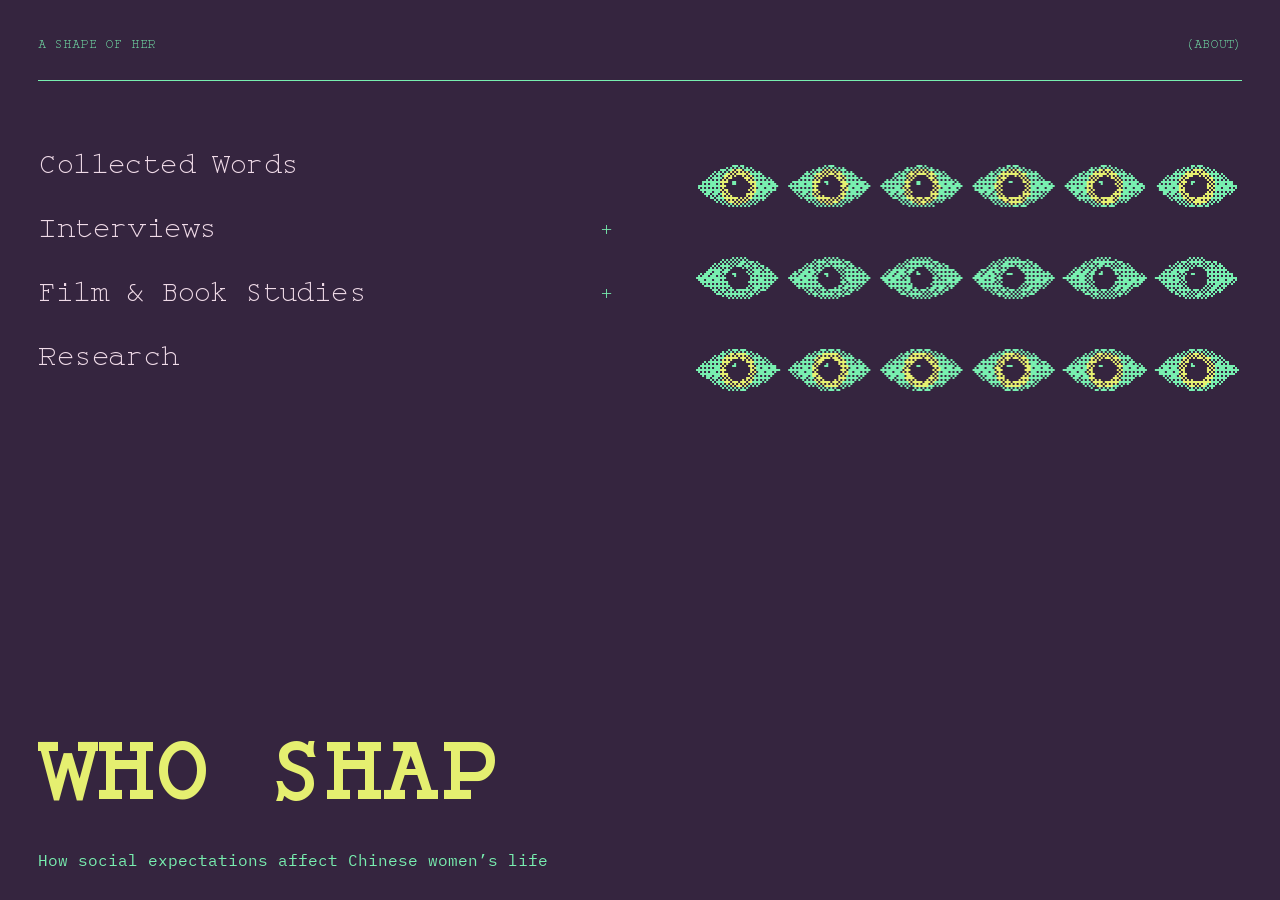
<file: index.html>
<!doctype html><html lang="en"><head><meta charset="utf-8"><meta name="viewport" content="width=device-width,initial-scale=1"><title>A Shape of Her</title><link rel="stylesheet" href="src/home.css?v=title-reveal-2"><link rel="stylesheet" href="src/type.css?v=typewriter-body-1"><script type="module" src="src/home.js?v=film-book-studies-1"></script><link rel="stylesheet" href="src/responsive.css?v=feng-qin-1"><link rel="stylesheet" href="src/home-eye.css?v=about-layer-1"><link rel="icon" type="image/png" href="assets/favicon-transparent.png?v=eye-transparent-1"></head><body><main class="figma-home"><div style="position:relative;width:100%;height:100%" data-node-id="1:388" data-name="index"><img alt="" style="position:absolute;display:block;inset:0;max-width:none;width:100%;height:100%" src="assets/figma/home-04cc8.svg" /><p style="word-break:break-word;position:absolute;font-family:var(--font-text);font-weight:400;inset:2.07% 90.83% 95.06% 0.97%;line-height:normal;color:#78efb0;font-size:14.15px;white-space:nowrap" data-node-id="1:390">A SHAPE OF HER</p><div style="position:absolute;inset:2.16% 98.09% 96.08% 0.97%" data-node-id="1:391" data-name="Group"><img alt="" style="position:absolute;display:block;inset:0;max-width:none;width:100%;height:100%" src="assets/figma/home-c8390.svg" /></div><div style="position:absolute;inset:6.98% 0 93.02% 0" data-node-id="1:399" data-name="Vector"><div style="position:absolute;inset:-0.5px 0"><img alt="" style="display:block;max-width:none;width:100%;height:100%" src="assets/figma/home-5d389.svg" /></div></div><p style="word-break:break-word;position:absolute;font-family:var(--font-text);font-weight:400;inset:29.9% 86.11% 64.1% 0.97%;line-height:normal;font-style:normal;color:#f0dbe8;font-size:38px;white-space:nowrap" data-node-id="1:405">
        Interviews</p><a style="word-break:break-word;position:absolute;display:block;cursor:pointer;font-family:var(--font-text);font-weight:400;inset:23.89% 78.54% 70.1% 0.9%;line-height:0;font-style:normal;color:#f0dbe8;font-size:38px;white-space:nowrap" data-node-id="1:406"><p style="line-height:normal">Collected Words</p></a><p style="word-break:break-word;position:absolute;font-family:var(--font-text);font-weight:400;inset:36.42% 83.82% 57.57% 0.97%;line-height:normal;font-style:normal;color:#f0dbe8;font-size:38px;white-space:nowrap" data-node-id="1:408">Film &amp; Book Studies</p><a style="word-break:break-word;position:absolute;display:block;cursor:pointer;font-family:var(--font-text);font-weight:400;inset:42.82% 87.43% 51.17% 0.97%;line-height:0;font-style:normal;color:#f0dbe8;font-size:38px;white-space:nowrap" data-node-id="1:409"><p style="line-height:normal">Research</p></a><p style="word-break:break-word;position:absolute;font-family:var(--font-text);font-weight:400;inset:34.99% 33.06% 59.01% 36.88%;line-height:normal;font-style:normal;color:#f0dbe8;font-size:38px;white-space:nowrap" data-node-id="1:411">Interaction coming soon</p><p style="word-break:break-word;position:absolute;font-family:var(--font-text);font-weight:400;inset:61.88% 1.04% -2.09% 0.97%;line-height:normal;color:#e5ef70;font-size:202px;letter-spacing:-16px;white-space:nowrap" data-node-id="1:417">
        WHO SHAPES HER LIFE?</p><div style="position:absolute;inset:70.78% 87.82% 8.22% 0.94%" data-node-id="1:418" data-name="Group"><picture><source media="(max-width:1100px)" srcset="assets/figma/home-title-compact.svg?v=ornament-5"><img alt="" style="position:absolute;display:block;inset:0;max-width:none;width:100%;height:100%" src="assets/figma/home-e5cbd.svg?v=ornament-3" /></picture></div><p style="word-break:break-word;position:absolute;font-family:var(--font-text);font-weight:400;inset:93.99% 1.04% 3.13% 66.88%;line-height:normal;font-style:normal;color:#e5ef70;font-size:18.071px;white-space:nowrap" data-node-id="1:422">How social expectations affect Chinese women’s life</p><button style="position:absolute;display:block;cursor:pointer;inset:2.22% 1.04% 95.3% 82.85%" data-node-id="146:61" data-name="(A PERSONAL RESEARCH ARCHIVE)"><div style="word-break:break-word;position:absolute;font-family:var(--font-text);font-weight:400;inset:0 -3.45% 10.53% 0;line-height:0;font-style:normal;color:#78efb0;font-size:14px;text-align:left;white-space:nowrap" data-node-id="I146:61;1:395" role="button" tabindex="0"><p style="line-height:normal">(A PERSONAL RESEARCH ARCHIVE)</p></div></button></div><aside id="about" hidden><div style="background:#f3a5de;position:relative;width:100%;height:100%" data-node-id="8:424" data-name="about"><div style="position:absolute;bottom:0;left:0;right:100%;top:0" data-node-id="8:426" data-name="Vector"><div style="position:absolute;inset:0 -0.5px"><img alt="" style="display:block;max-width:none;width:100%;height:100%" src="assets/figma/about-77326.svg" /></div></div><div style="position:absolute;inset:8.62% 5.71% 91.38% 5.71%" data-node-id="8:431" data-name="Vector"><div style="position:absolute;inset:-0.5px 0"><img alt="" style="display:block;max-width:none;width:100%;height:100%" src="assets/figma/about-8115b.svg" /></div></div><div style="word-break:break-word;position:absolute;font-family:var(--font-text);font-weight:400;inset:12.53% 3.93% -307.57% 7.5%;line-height:0;font-style:normal;color:#35253f;font-size:21px" data-node-id="8:435"><p style="text-indent:40px;line-height:34px;margin-bottom:0">A Shape of Her is a personal research project in which I look at how social expectations affect the lives of Chinese women. It starts with words that a girl may tell herself many times as she matures; “I should behave,” “When are you getting married?” and “What will happen to your job once you have children?” When you hear those words, they are sometimes in a place of concern; but I think they also have ideas of how a woman should be. I would like to know how these ideas become a part of her and if the life she desires is what she wants or the life she has learned to want.</p><p style="text-indent:40px;line-height:34px;margin-bottom:0">In this project I would use interviews with women around me as case studies, including my mother, grandmother, and aunts. They are all at different stages of life and have different experiences. I was seeking them out in my daily life, what matters to them and if you could go back in time and change one thing about them what would it be? I am very close to them but I realize there are still things I don’t know about them. I know my mother as my mother, but I would love to know who she was before she had me, what she wanted to do, and how she feels about her life now.</p><p style="text-indent:40px;line-height:34px;margin-bottom:0">And I learned from those conversations that being happy with life didn’t mean not having regrets. My grandmother might be happy now but she wishes she had not married or left the village where she used to live. And women can enjoy taking care of their family but also wish for more time off for themselves. These feelings do not balance out my reality. I want to understand what she means when she talks about regret and not necessarily try to help her feel better or say to her that she shouldn’t think like that.</p><p style="text-indent:40px;line-height:34px;margin-bottom:0">And I also study Chinese women in movies and literature beyond the interviews. I see the characters and relate them to women I know. I look at how a woman goes about being a good daughter, wife, or mother in the eyes of others and what is going on in her own mind in this process. Sometimes she remains silent because she’s worried about what people could think. Sometimes a decision appears to be her own, but she doesn’t have many other choices. Reading these stories makes me think about the interviews differently. The interviews also help me see things in the films and books that I hadn’t realized before.</p><p style="text-indent:40px;line-height:34px;margin-bottom:0">I put these interviews and my reading notes on the website with family pictures and words I collected from everyday life. The paper slips contain questions and remarks about what is expected of Chinese women. One word by itself might be ordinary or even harmless. But together I can see how these expectations are built up. A girl might be encouraged to work hard and be independent but then is expected to put her family before her work. I want to know how she feels when she cannot meet both expectations and if she thinks she has to pick something for herself because it’s going to hurt someone else.</p><p style="text-indent:40px;line-height:34px;margin-bottom:0">The expectations change as she gets older. Quiet and obedient behavior is probably viewed as OK as a child. Later on people might be more interested in her appearance or marriage and children. Looking after others can be a huge part of her life as well and the things she wants to do might have to wait. But I don’t think every woman is faced with this in the same way. In case she is able to choose, it is based on her financial situation and support from those around her. And I want to know what caring for her family means to her personally too, both values that make her tired and does not represent all Chinese women as the women I interview.</p><p style="text-indent:40px;line-height:34px">My empathy towards people I know is based on how I am trying to get to know them more, I’m trying to know them better. I don’t expect their answers to be the same, or one way to describe how women feel. I hope through making A Shape of Her to pay attention to what a woman wants for herself, even if it’s different from what other people want for her. I think that understanding this starts with asking her and letting her finish her answer, even if it’s not what I thought she would say.</p></div><button style="position:absolute;display:contents;cursor:pointer;inset:1.83% 3.93% 92.95% 88.93%" data-node-id="8:428" data-name="Close About"><div style="position:absolute;inset:1.83% 3.93% 92.95% 88.93%" data-node-id="8:429" data-name="Vector"><img alt="" style="position:absolute;display:block;inset:0;max-width:none;width:100%;height:100%" src="assets/figma/about-68d74.svg" /></div><p style="word-break:break-word;position:absolute;font-family:var(--font-text);font-weight:400;inset:2.61% 6.07% 93.6% 91.07%;line-height:normal;font-style:normal;color:#35253f;font-size:24px;white-space:nowrap" data-node-id="8:430">×</p></button></div></aside></main></body></html>
</file>
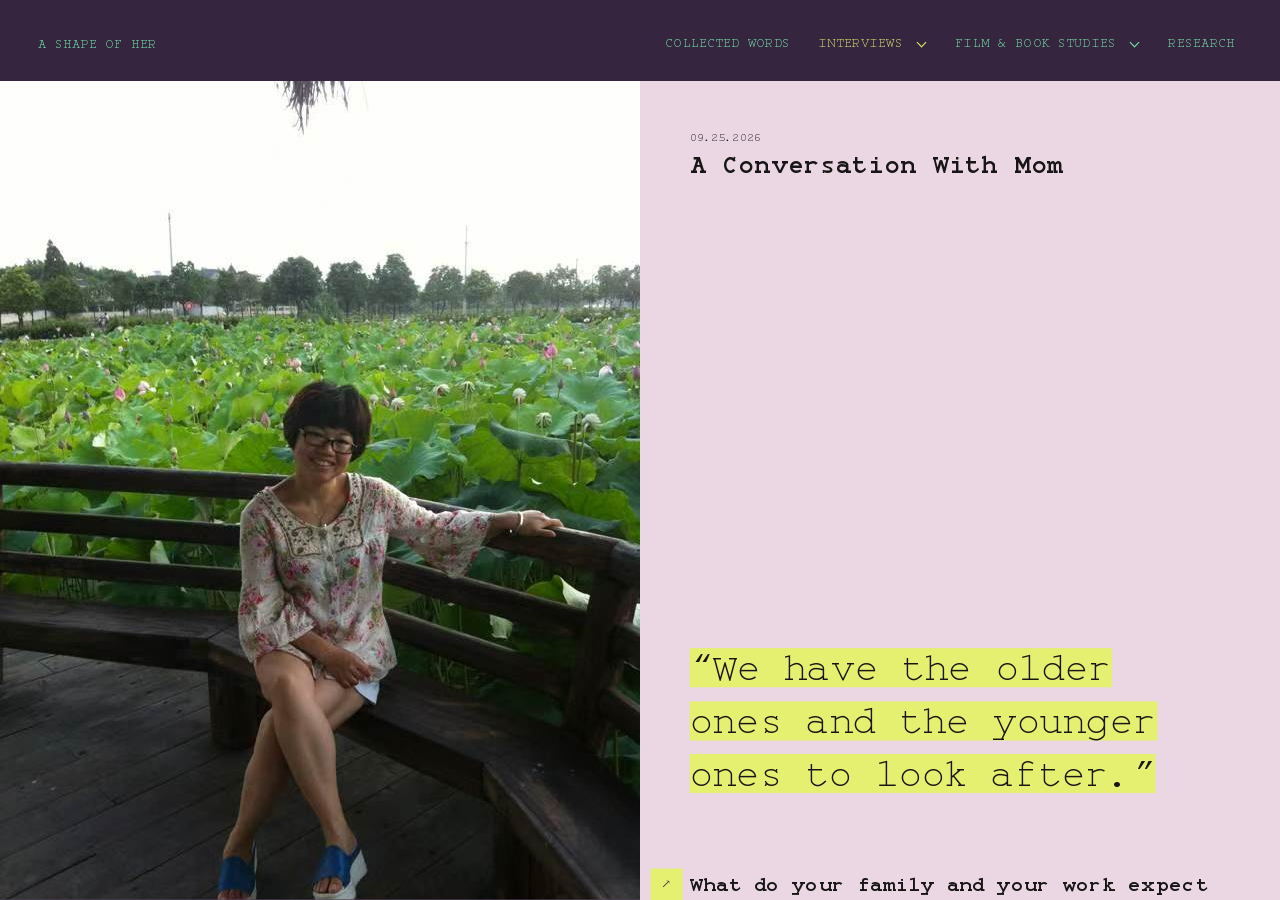
<file: original-layout.html>
<!doctype html><html lang="en"><head><meta charset="utf-8"><meta name="viewport" content="width=device-width,initial-scale=1"><title>A Shape of Her</title><link rel="stylesheet" href="src/original-layout.css?v=feng-qin-layout-1"><link rel="stylesheet" href="src/type.css?v=typewriter-body-1"><link rel="stylesheet" href="src/responsive.css?v=all-navigation-visible-1"><link rel="icon" type="image/png" href="assets/favicon-transparent.png?v=eye-transparent-1"></head><body><main class="figma-stage"><section class="figma-screen" id="mom" hidden><div style="position:relative;width:100%;height:100%" data-node-id="37:55" data-name="Interview- Mom"><img alt="" style="position:absolute;display:block;inset:0;max-width:none;width:100%;height:100%" src="assets/figma/mom-04cc8.svg" /><img alt="" style="position:absolute;display:block;inset:0;max-width:none;width:100%;height:100%" src="assets/figma/mom-04cc8.svg" /><a style="word-break:break-word;position:absolute;display:block;cursor:pointer;font-family:var(--font-text);font-weight:400;inset:2.07% 90.83% 95.06% 0.97%;line-height:0;color:#78efb0;font-size:14.15px;white-space:nowrap" data-node-id="37:58"><p style="line-height:normal">A SHAPE OF HER</p></a><div style="position:absolute;inset:2.16% 98.09% 96.08% 0.97%" data-node-id="37:59" data-name="Group"><img alt="" style="position:absolute;display:block;inset:0;max-width:none;width:100%;height:100%" src="assets/figma/mom-c8390.svg" /></div><p style="word-break:break-word;position:absolute;font-family:var(--font-text);font-weight:400;inset:2.09% 48.47% 95.43% 45.28%;line-height:normal;font-style:normal;color:#e5ef70;font-size:16px;white-space:nowrap" data-node-id="37:62">
        (Interviews)</p><div style="position:absolute;inset:6.98% 0 93.02% 0" data-node-id="37:63" data-name="Vector"><div style="position:absolute;inset:-0.5px 0"><img alt="" style="display:block;max-width:none;width:100%;height:100%" src="assets/figma/mom-5d389.svg" /></div></div><p style="word-break:break-word;position:absolute;font-family:var(--font-text);font-weight:400;inset:2.09% 68.06% 95.43% 22.5%;line-height:normal;font-style:normal;color:#78efb0;font-size:16px;white-space:nowrap" data-node-id="71:30">(Collected Words)</p><p style="word-break:break-word;position:absolute;font-family:var(--font-text);font-weight:400;inset:1.96% 28.4% 95.56% 60.35%;line-height:normal;font-style:normal;color:#78efb0;font-size:16px;white-space:nowrap" data-node-id="71:32">(Film &amp; Book Studies)</p><p style="word-break:break-word;position:absolute;font-family:var(--font-text);font-weight:400;inset:2.35% 13.89% 95.17% 80.42%;line-height:normal;font-style:normal;color:#78efb0;font-size:16px;white-space:nowrap" data-node-id="71:34">
        (Research)</p><div style="position:absolute;background:#35253f;height:712px;left:0;overflow-x:clip;overflow-y:auto;top:54px;width:1440px" data-node-id="86:30" data-name="Mom — scrollable interview"><div style="position:absolute;align-content:stretch;display:flex;align-items:flex-start;left:140px;overflow:clip;top:0;width:1300px" data-node-id="86:31" data-name="Photos + interview"><div style="align-content:stretch;display:flex;flex-direction:column;align-items:flex-start;overflow:clip;position:relative;flex-shrink:0;width:650px" data-node-id="86:32" data-name="Family photographs — original proportions"><div style="height:869.375px;position:relative;flex-shrink:0;width:650px" data-node-id="85:30" data-name="mother-memory-01"><img alt="" style="position:absolute;inset:0;max-width:none;object-fit:contain;pointer-events:none;width:100%;height:100%" src="assets/figma/mom-5adf5.png" /></div><div style="height:495.093px;position:relative;flex-shrink:0;width:650px" data-node-id="85:32" data-name="mother-memory-03"><img alt="" style="position:absolute;inset:0;max-width:none;object-fit:contain;pointer-events:none;width:100%;height:100%" src="assets/figma/mom-e5b0a.png" /></div><div style="height:868.021px;position:relative;flex-shrink:0;width:650px" data-node-id="85:34" data-name="mother-memory-05"><img alt="" style="position:absolute;inset:0;max-width:none;object-fit:contain;pointer-events:none;width:100%;height:100%" src="assets/figma/mom-c2add.png" /></div></div><div style="word-break:break-word;background:#ead7e3;align-content:stretch;display:flex;flex-direction:column;gap:48px;height:2232.49px;align-items:flex-start;font-style:normal;overflow:clip;padding-bottom:48px;padding-top:38px;padding-left:38px;padding-right:38px;position:relative;flex-shrink:0;color:#63435f;width:650px" data-node-id="86:33" data-name="Interview — editable questions and answers"><div style="align-content:stretch;display:flex;flex-direction:column;gap:24px;align-items:flex-start;overflow:clip;position:relative;flex-shrink:0;width:574px" data-node-id="86:34" data-name="Question 1"><p style="font-family:var(--font-text);font-weight:700;line-height:38px;position:relative;flex-shrink:0;font-size:30px;width:574px" data-node-id="86:35">What do your family and your work expect from you these days? Does any of it feel stressful?</p><div style="font-family:var(--font-text);font-weight:400;line-height:0;position:relative;flex-shrink:0;font-size:24px;width:574px;white-space:pre-wrap" data-node-id="86:36"><p style="line-height:34px;margin-bottom:0">Right now, I think Mom’s job at home is to look after you and Niuniu. His college entrance exams are coming up, so I need to make sure he’s doing okay and staying healthy. With you, Mom needs to pay extra attention to how you’re feeling. I don’t want you to get ill again.</p><p style="line-height:34px;margin-bottom:0">​</p><p style="line-height:34px;margin-bottom:0">At work, I need to help Dad run the factory. Mom handles the office work and HR, and Dad wants me to learn more about it.</p><p style="line-height:34px;margin-bottom:0">​</p><p style="line-height:34px;margin-bottom:0">At home, we have the older ones and the younger ones to look after. Sometimes keeping up with everyday life and paying for everything feels like a lot. Mom was at home for so many years, and now I’m helping Dad manage the company. I worry about getting things wrong sometimes.</p><p style="line-height:34px;margin-bottom:0">​</p><p style="line-height:34px">But overall, Mom is happy with life right now. You and Niuniu are both doing well, and he’s working hard. Especially you—you’re doing so well now. Seeing you get better makes Mom feel much less worried.</p></div></div><div style="align-content:stretch;display:flex;flex-direction:column;gap:24px;align-items:flex-start;overflow:clip;position:relative;flex-shrink:0;width:574px" data-node-id="86:37" data-name="Question 2"><p style="font-family:var(--font-text);font-weight:700;line-height:38px;position:relative;flex-shrink:0;font-size:30px;width:574px" data-node-id="86:38">What part of your day matters most to you?</p><div style="font-family:var(--font-text);font-weight:400;line-height:0;position:relative;flex-shrink:0;font-size:24px;width:574px;white-space:pre-wrap" data-node-id="86:39"><p style="line-height:34px;margin-bottom:0">The most important part of the day? I don’t think there’s one particular time. When I wasn’t working, though, I liked making a nice dinner and waiting for Dad to come home. When you were all home too, we could sit down and have a happy meal together. That was the best time for Mom.</p><p style="line-height:34px;margin-bottom:0">​</p><p style="line-height:34px">Now that you’re in America, our video calls are the most important time for me. Seeing that you’re doing well makes Mom so happy.</p></div></div><div style="align-content:stretch;display:flex;flex-direction:column;gap:24px;align-items:flex-start;overflow:clip;position:relative;flex-shrink:0;width:574px" data-node-id="86:40" data-name="Question 3"><p style="font-family:var(--font-text);font-weight:700;line-height:38px;position:relative;flex-shrink:0;font-size:30px;width:574px" data-node-id="86:41">Who or what matters most to you?</p><p style="font-family:var(--font-text);font-weight:400;line-height:34px;position:relative;flex-shrink:0;font-size:24px;width:574px" data-node-id="86:42">
                The most important people in Mom’s life are you and Niuniu. Right now, you two matter most to me. For now, I want to help Dad run the factory well so we can earn a bit more money.</p></div><div style="align-content:stretch;display:flex;flex-direction:column;gap:24px;align-items:flex-start;overflow:clip;position:relative;flex-shrink:0;width:574px" data-node-id="86:43" data-name="Question 4"><p style="font-family:var(--font-text);font-weight:700;line-height:38px;position:relative;flex-shrink:0;font-size:30px;width:574px" data-node-id="86:44">
                If you could go back to when you were younger, what would you do differently?</p><p style="font-family:var(--font-text);font-weight:400;line-height:34px;position:relative;flex-shrink:0;font-size:24px;width:574px" data-node-id="86:45">
                Mom wishes she could go back to when you were little. I would take better care of you so you could grow up happy, instead of losing my temper with you. I wouldn’t let you go abroad to study and go through so much hurt. Then you could have stayed healthy without needing medicine. You also wouldn’t have had such a hard time losing weight. That’s what Mom most wishes she could do over.</p></div></div></div></div><div style="position:absolute;align-content:stretch;display:flex;flex-direction:column;gap:24px;align-items:flex-start;left:0;top:86px" data-node-id="87:82" data-name="Interview navigation — left tabs"><div style="background:#78efb0;align-content:stretch;display:flex;height:64px;align-items:center;padding-left:18px;position:relative;border-bottom-right-radius:3px;border-top-right-radius:3px;flex-shrink:0;width:132px" data-node-id="87:83" data-name="Mom"><p style="word-break:break-word;font-family:var(--font-text);font-weight:700;line-height:normal;font-style:normal;position:relative;flex-shrink:0;color:#35253f;font-size:20px;white-space:nowrap" data-node-id="I87:83;87:56">
            Mom</p></div><a style="background:#f3a5de;align-content:stretch;cursor:pointer;display:flex;height:64px;align-items:center;padding-left:18px;position:relative;border-bottom-right-radius:3px;border-top-right-radius:3px;flex-shrink:0;width:132px" data-node-id="87:85" data-name="Grandma"><p style="word-break:break-word;font-family:var(--font-text);font-weight:400;line-height:normal;font-style:normal;position:relative;flex-shrink:0;font-size:20px;color:var(--interview-tab-ink,#63435f);text-align:left;white-space:nowrap" data-node-id="I87:85;87:60">
            Grandma</p></a><a style="background:#f3a5de;align-content:stretch;cursor:pointer;display:flex;height:64px;align-items:center;padding-left:18px;position:relative;border-bottom-right-radius:3px;border-top-right-radius:3px;flex-shrink:0;width:132px" data-node-id="87:87" data-name="Aunt 1"><p style="word-break:break-word;font-family:var(--font-text);font-weight:400;line-height:normal;font-style:normal;position:relative;flex-shrink:0;font-size:20px;color:var(--interview-tab-ink,#63435f);text-align:left;white-space:nowrap" data-node-id="I87:87;87:64">
            Aunt 1</p></a><a style="background:#f3a5de;align-content:stretch;cursor:pointer;display:flex;height:64px;align-items:center;padding-left:18px;position:relative;border-bottom-right-radius:3px;border-top-right-radius:3px;flex-shrink:0;width:132px" data-node-id="87:89" data-name="Aunt 2"><p style="word-break:break-word;font-family:var(--font-text);font-weight:400;line-height:normal;font-style:normal;position:relative;flex-shrink:0;font-size:20px;color:var(--interview-tab-ink,#63435f);text-align:left;white-space:nowrap" data-node-id="I87:89;87:68">
            Aunt 2</p></a><a style="background:#f3a5de;align-content:stretch;cursor:pointer;display:flex;height:64px;align-items:center;padding-left:18px;position:relative;border-bottom-right-radius:3px;border-top-right-radius:3px;flex-shrink:0;width:132px" data-node-id="109:50" data-name="Summary"><p style="word-break:break-word;font-family:var(--font-text);font-weight:400;line-height:normal;font-style:normal;position:relative;flex-shrink:0;font-size:20px;color:var(--interview-tab-ink,#63435f);text-align:left;white-space:nowrap" data-node-id="I109:50;108:51">
            Summary</p></a></div></div></section><section class="figma-screen" id="grandma" hidden><div style="position:relative;width:100%;height:100%" data-node-id="87:91" data-name="Interview — Grandma"><img alt="" style="position:absolute;display:block;inset:0;max-width:none;width:100%;height:100%" src="assets/figma/grandma-04cc8.svg" /><img alt="" style="position:absolute;display:block;inset:0;max-width:none;width:100%;height:100%" src="assets/figma/grandma-04cc8.svg" /><a style="word-break:break-word;position:absolute;display:block;cursor:pointer;font-family:var(--font-text);font-weight:400;inset:2.07% 90.83% 95.06% 0.97%;line-height:0;color:#78efb0;font-size:14.15px;white-space:nowrap" data-node-id="87:94"><p style="line-height:normal">A SHAPE OF HER</p></a><div style="position:absolute;inset:2.16% 98.09% 96.08% 0.97%" data-node-id="87:95" data-name="Group"><img alt="" style="position:absolute;display:block;inset:0;max-width:none;width:100%;height:100%" src="assets/figma/grandma-c8390.svg" /></div><p style="word-break:break-word;position:absolute;font-family:var(--font-text);font-weight:400;inset:2.09% 48.47% 95.43% 45.28%;line-height:normal;font-style:normal;color:#e5ef70;font-size:16px;white-space:nowrap" data-node-id="87:98">
        (Interviews)</p><div style="position:absolute;inset:6.98% 0 93.02% 0" data-node-id="87:99" data-name="Vector"><div style="position:absolute;inset:-0.5px 0"><img alt="" style="display:block;max-width:none;width:100%;height:100%" src="assets/figma/grandma-5d389.svg" /></div></div><a style="word-break:break-word;position:absolute;display:block;cursor:pointer;font-family:var(--font-text);font-weight:400;inset:2.09% 68.06% 95.43% 22.5%;line-height:0;font-style:normal;color:#78efb0;font-size:16px;white-space:nowrap" data-node-id="87:100"><p style="line-height:normal">(Collected Words)</p></a><a style="word-break:break-word;position:absolute;display:block;cursor:pointer;font-family:var(--font-text);font-weight:400;inset:1.96% 28.4% 95.56% 60.35%;line-height:0;font-style:normal;color:#78efb0;font-size:16px;white-space:nowrap" data-node-id="87:101"><p style="line-height:normal">(Film &amp; Book Studies)</p></a><a style="word-break:break-word;position:absolute;display:block;cursor:pointer;font-family:var(--font-text);font-weight:400;inset:2.35% 13.89% 95.17% 80.42%;line-height:0;font-style:normal;color:#78efb0;font-size:16px;white-space:nowrap" data-node-id="87:102"><p style="line-height:normal">(Research)</p></a><div style="position:absolute;background:#35253f;height:712px;left:0;overflow-x:clip;overflow-y:auto;top:54px;width:1440px" data-node-id="90:50" data-name="Grandma — scrollable interview"><div style="position:absolute;align-content:stretch;display:flex;align-items:flex-start;left:140px;overflow:clip;top:0;width:1300px" data-node-id="90:51" data-name="Photos + interview"><div style="align-content:stretch;display:flex;flex-direction:column;gap:59.49px;align-items:flex-start;overflow:clip;position:relative;flex-shrink:0;width:650px" data-node-id="90:52" data-name="Family photographs — original proportions"><div style="height:863.507px;position:relative;flex-shrink:0;width:650px" data-node-id="90:46" data-name="grandmother-memory-01"><img alt="" style="position:absolute;inset:0;max-width:none;object-fit:contain;pointer-events:none;width:100%;height:100%" src="assets/figma/grandma-068de.png" /></div><div style="height:867.005px;position:relative;flex-shrink:0;width:650px" data-node-id="90:48" data-name="grandmother-memory-03"><img alt="" style="position:absolute;inset:0;max-width:none;object-fit:contain;pointer-events:none;width:100%;height:100%" src="assets/figma/grandma-8f580.png" /></div></div><div style="word-break:break-word;background:#ead7e3;align-content:stretch;display:flex;flex-direction:column;gap:48px;align-items:flex-start;font-style:normal;overflow:clip;padding-bottom:48px;padding-top:38px;padding-left:38px;padding-right:38px;position:relative;flex-shrink:0;color:#63435f;width:650px" data-node-id="90:58" data-name="Interview — editable questions and answers"><div style="align-content:stretch;display:flex;flex-direction:column;gap:24px;align-items:flex-start;overflow:clip;position:relative;flex-shrink:0;width:574px" data-node-id="90:59" data-name="Question 1"><p style="font-family:var(--font-text);font-weight:700;line-height:38px;position:relative;flex-shrink:0;font-size:30px;width:574px" data-node-id="90:60">What do your family and your work expect from you these days? Does any of it feel stressful?</p><p style="font-family:var(--font-text);font-weight:400;line-height:34px;position:relative;flex-shrink:0;font-size:24px;width:574px" data-node-id="90:61">
                I’m very happy. What do you want me to say about expectations? Grandma doesn’t know. Let Grandpa answer. You want Grandma to say it? Then let Grandpa help me a little. How would I know? Pressure and expectations? Grandma feels very happy now. I don’t really have any pressure.</p></div><div style="align-content:stretch;display:flex;flex-direction:column;gap:24px;align-items:flex-start;overflow:clip;position:relative;flex-shrink:0;width:574px" data-node-id="90:62" data-name="Question 2"><p style="font-family:var(--font-text);font-weight:700;line-height:38px;position:relative;flex-shrink:0;font-size:30px;width:574px" data-node-id="90:63">
                What part of your day matters most to you?</p><p style="font-family:var(--font-text);font-weight:400;line-height:34px;position:relative;flex-shrink:0;font-size:24px;width:574px" data-node-id="90:64">
                The most important part of the day? What does that mean? Well, apart from sleeping, the two of us make ourselves something to eat, don’t we? Just us two old people, making a little food. As long as we’re healthy, isn’t that enough? Keeping well, so you don’t have to worry about us. Isn’t that enough?</p></div><div style="align-content:stretch;display:flex;flex-direction:column;gap:24px;align-items:flex-start;overflow:clip;position:relative;flex-shrink:0;width:574px" data-node-id="90:65" data-name="Question 3"><p style="font-family:var(--font-text);font-weight:700;line-height:38px;position:relative;flex-shrink:0;font-size:30px;width:574px" data-node-id="90:66">
                Who or what matters most to you?</p><p style="font-family:var(--font-text);font-weight:400;line-height:34px;position:relative;flex-shrink:0;font-size:24px;width:574px" data-node-id="90:67">
                The most important people and things? How is Grandma supposed to answer that? I just want to be healthy. Isn’t that enough? The most important people? All of you. You’re the most important, the very most important. Grandma’s getting so old now, isn’t she? Sometimes I can’t sleep, and I think about you all.</p></div><div style="align-content:stretch;display:flex;flex-direction:column;gap:24px;align-items:flex-start;overflow:clip;position:relative;flex-shrink:0;width:574px" data-node-id="90:68" data-name="Question 4"><p style="font-family:var(--font-text);font-weight:700;line-height:38px;position:relative;flex-shrink:0;font-size:30px;width:574px" data-node-id="90:69">
                If you could go back to when you were younger, what would you do differently?</p><div style="font-family:var(--font-text);font-weight:400;line-height:0;position:relative;flex-shrink:0;font-size:24px;width:574px;white-space:pre-wrap" data-node-id="90:70"><p style="line-height:34px;margin-bottom:0">Start over? Even if I wanted to, I couldn’t do those things now. What could I do? Well, let me think, let me think. Ha ha ha. What would I want to do over now? Grandpa can’t think of anything either.</p><p style="line-height:34px;margin-bottom:0">​</p><p style="line-height:34px;margin-bottom:0">I regret marrying your grandpa.</p><p style="line-height:34px;margin-bottom:0">​</p><p style="line-height:34px">Our village back home was such a lovely place. You’ve been there, you know. Grandma lost out, really lost out. I left such a lovely place and came to this awful place. I regret moving down here to the flatlands. The work wore me out. I was so tired.</p></div></div></div></div></div><div style="position:absolute;align-content:stretch;display:flex;flex-direction:column;gap:24px;align-items:flex-start;left:0;top:86px" data-node-id="87:103" data-name="Interview navigation — left tabs"><a style="background:#f3a5de;align-content:stretch;cursor:pointer;display:flex;height:64px;align-items:center;padding-left:18px;position:relative;border-bottom-right-radius:3px;border-top-right-radius:3px;flex-shrink:0;width:132px" data-node-id="87:104" data-name="Mom"><p style="word-break:break-word;font-family:var(--font-text);font-weight:400;line-height:normal;font-style:normal;position:relative;flex-shrink:0;font-size:20px;color:var(--interview-tab-ink,#63435f);text-align:left;white-space:nowrap" data-node-id="I87:104;87:56">Mom</p></a><div style="background:#78efb0;align-content:stretch;display:flex;height:64px;align-items:center;padding-left:18px;position:relative;border-bottom-right-radius:3px;border-top-right-radius:3px;flex-shrink:0;width:132px" data-node-id="87:105" data-name="Grandma"><p style="word-break:break-word;font-family:var(--font-text);font-weight:700;line-height:normal;font-style:normal;position:relative;flex-shrink:0;color:#35253f;font-size:20px;white-space:nowrap" data-node-id="I87:105;87:60">
            Grandma</p></div><a style="background:#f3a5de;align-content:stretch;cursor:pointer;display:flex;height:64px;align-items:center;padding-left:18px;position:relative;border-bottom-right-radius:3px;border-top-right-radius:3px;flex-shrink:0;width:132px" data-node-id="87:106" data-name="Aunt 1"><p style="word-break:break-word;font-family:var(--font-text);font-weight:400;line-height:normal;font-style:normal;position:relative;flex-shrink:0;font-size:20px;color:var(--interview-tab-ink,#63435f);text-align:left;white-space:nowrap" data-node-id="I87:106;87:64">
            Aunt 1</p></a><a style="background:#f3a5de;align-content:stretch;cursor:pointer;display:flex;height:64px;align-items:center;padding-left:18px;position:relative;border-bottom-right-radius:3px;border-top-right-radius:3px;flex-shrink:0;width:132px" data-node-id="87:107" data-name="Aunt 2"><p style="word-break:break-word;font-family:var(--font-text);font-weight:400;line-height:normal;font-style:normal;position:relative;flex-shrink:0;font-size:20px;color:var(--interview-tab-ink,#63435f);text-align:left;white-space:nowrap" data-node-id="I87:107;87:68">
            Aunt 2</p></a><a style="background:#f3a5de;align-content:stretch;cursor:pointer;display:flex;height:64px;align-items:center;padding-left:18px;position:relative;border-bottom-right-radius:3px;border-top-right-radius:3px;flex-shrink:0;width:132px" data-node-id="110:51" data-name="Summary"><p style="word-break:break-word;font-family:var(--font-text);font-weight:400;line-height:normal;font-style:normal;position:relative;flex-shrink:0;font-size:20px;color:var(--interview-tab-ink,#63435f);text-align:left;white-space:nowrap" data-node-id="I110:51;108:51">
            Summary</p></a></div></div></section><section class="figma-screen" id="aunt1" hidden><div style="position:relative;width:100%;height:100%" data-node-id="87:112" data-name="Interview — Aunt 1"><img alt="" style="position:absolute;display:block;inset:0;max-width:none;width:100%;height:100%" src="assets/figma/aunt1-04cc8.svg" /><img alt="" style="position:absolute;display:block;inset:0;max-width:none;width:100%;height:100%" src="assets/figma/aunt1-04cc8.svg" /><a style="word-break:break-word;position:absolute;display:block;cursor:pointer;font-family:var(--font-text);font-weight:400;inset:2.07% 90.83% 95.06% 0.97%;line-height:0;color:#78efb0;font-size:14.15px;white-space:nowrap" data-node-id="87:115"><p style="line-height:normal">A SHAPE OF HER</p></a><div style="position:absolute;inset:2.16% 98.09% 96.08% 0.97%" data-node-id="87:116" data-name="Group"><img alt="" style="position:absolute;display:block;inset:0;max-width:none;width:100%;height:100%" src="assets/figma/aunt1-c8390.svg" /></div><p style="word-break:break-word;position:absolute;font-family:var(--font-text);font-weight:400;inset:2.09% 48.47% 95.43% 45.28%;line-height:normal;font-style:normal;color:#e5ef70;font-size:16px;white-space:nowrap" data-node-id="87:119">
        (Interviews)</p><div style="position:absolute;inset:6.98% 0 93.02% 0" data-node-id="87:120" data-name="Vector"><div style="position:absolute;inset:-0.5px 0"><img alt="" style="display:block;max-width:none;width:100%;height:100%" src="assets/figma/aunt1-5d389.svg" /></div></div><a style="word-break:break-word;position:absolute;display:block;cursor:pointer;font-family:var(--font-text);font-weight:400;inset:2.09% 68.06% 95.43% 22.5%;line-height:0;font-style:normal;color:#78efb0;font-size:16px;white-space:nowrap" data-node-id="87:121"><p style="line-height:normal">(Collected Words)</p></a><a style="word-break:break-word;position:absolute;display:block;cursor:pointer;font-family:var(--font-text);font-weight:400;inset:1.96% 28.4% 95.56% 60.35%;line-height:0;font-style:normal;color:#78efb0;font-size:16px;white-space:nowrap" data-node-id="87:122"><p style="line-height:normal">(Film &amp; Book Studies)</p></a><a style="word-break:break-word;position:absolute;display:block;cursor:pointer;font-family:var(--font-text);font-weight:400;inset:2.35% 13.89% 95.17% 80.42%;line-height:0;font-style:normal;color:#78efb0;font-size:16px;white-space:nowrap" data-node-id="87:123"><p style="line-height:normal">(Research)</p></a><div style="position:absolute;background:#35253f;height:712px;left:0;overflow-x:clip;overflow-y:auto;top:54px;width:1440px" data-node-id="103:46" data-name="Aunt 1 — scrollable interview"><div style="position:absolute;align-content:stretch;display:flex;align-items:flex-start;left:140px;overflow:clip;top:0;width:1300px" data-node-id="103:47" data-name="Photos + interview"><div style="align-content:stretch;display:flex;flex-direction:column;align-items:center;overflow:clip;position:relative;flex-shrink:0;width:650px" data-node-id="103:48" data-name="Family photographs — original proportions"><div style="height:449.035px;position:relative;flex-shrink:0;width:599.31px" data-node-id="103:49" data-name="grandmother-memory-01"><img alt="" style="position:absolute;inset:0;max-width:none;object-fit:contain;pointer-events:none;width:100%;height:100%" src="assets/figma/aunt1-024ca.png" /></div><div style="height:449.035px;position:relative;flex-shrink:0;width:599.31px" data-node-id="103:50" data-name="grandmother-memory-03"><img alt="" style="position:absolute;inset:0;max-width:none;object-fit:contain;pointer-events:none;width:100%;height:100%" src="assets/figma/aunt1-ce806.png" /></div><div style="height:449.93px;position:relative;flex-shrink:0;width:599.31px" data-node-id="107:46" data-name="aunt-1-memory-04"><img alt="" style="position:absolute;inset:0;max-width:none;object-fit:contain;pointer-events:none;width:100%;height:100%" src="assets/figma/aunt1-72cc7.png" /></div></div><div style="word-break:break-word;background:#ead7e3;align-content:stretch;display:flex;flex-direction:column;gap:48px;align-items:flex-start;font-style:normal;overflow:clip;padding-bottom:48px;padding-top:38px;padding-left:38px;padding-right:38px;position:relative;flex-shrink:0;color:#63435f;width:650px" data-node-id="103:51" data-name="Interview — editable questions and answers"><div style="align-content:stretch;display:flex;flex-direction:column;gap:24px;align-items:flex-start;overflow:clip;position:relative;flex-shrink:0;width:574px" data-node-id="103:52" data-name="Question 1"><p style="font-family:var(--font-text);font-weight:700;line-height:38px;position:relative;flex-shrink:0;font-size:30px;width:574px" data-node-id="103:53">
                What do your family and your work expect from you these days? Does any of it feel stressful?</p><p style="font-family:var(--font-text);font-weight:400;line-height:34px;position:relative;flex-shrink:0;font-size:24px;width:574px" data-node-id="103:54">
                I don’t have any family pressure because I don’t have a family of my own. It’s just me—as long as I’m fed, everyone’s fed. So there isn’t much expected of me. At work, I just try to be careful and do things properly. I try to make fewer mistakes and make sure the work gets done.</p></div><div style="align-content:stretch;display:flex;flex-direction:column;gap:24px;align-items:flex-start;overflow:clip;position:relative;flex-shrink:0;width:574px" data-node-id="103:55" data-name="Question 2"><p style="font-family:var(--font-text);font-weight:700;line-height:38px;position:relative;flex-shrink:0;font-size:30px;width:574px" data-node-id="103:56">
                What part of your day matters most to you?</p><p style="font-family:var(--font-text);font-weight:400;line-height:34px;position:relative;flex-shrink:0;font-size:24px;width:574px" data-node-id="103:57">
                After a busy day, the most important time is when I can sit down for dinner with my family. We go for a walk afterwards to get some exercise. Then I get ready for bed and lie down to watch my shows.</p></div><div style="align-content:stretch;display:flex;flex-direction:column;gap:24px;align-items:flex-start;overflow:clip;position:relative;flex-shrink:0;width:574px" data-node-id="103:58" data-name="Question 3"><p style="font-family:var(--font-text);font-weight:700;line-height:38px;position:relative;flex-shrink:0;font-size:30px;width:574px" data-node-id="103:59">
                Who or what matters most to you?</p><p style="font-family:var(--font-text);font-weight:400;line-height:34px;position:relative;flex-shrink:0;font-size:24px;width:574px" data-node-id="103:60">
                The most important people and things in my life? Definitely my family. You need good health before anything else. I just want a steady life, with the people I love and the people who love me all healthy and safe.</p></div><div style="align-content:stretch;display:flex;flex-direction:column;gap:24px;align-items:flex-start;overflow:clip;position:relative;flex-shrink:0;width:574px" data-node-id="103:61" data-name="Question 4"><p style="font-family:var(--font-text);font-weight:700;line-height:38px;position:relative;flex-shrink:0;font-size:30px;width:574px" data-node-id="103:62">
                If you could go back to when you were younger, what would you do differently?</p><p style="font-family:var(--font-text);font-weight:400;line-height:34px;position:relative;flex-shrink:0;font-size:24px;width:574px" data-node-id="103:63">
                If I could go back to my childhood, I’d definitely study hard. I’d like to go back twenty years, to when I was young, and stick with my first job instead of quitting. I would listen more patiently to my elders.</p></div></div></div></div><div style="position:absolute;align-content:stretch;display:flex;flex-direction:column;gap:24px;align-items:flex-start;left:0;top:86px" data-node-id="87:124" data-name="Interview navigation — left tabs"><a style="background:#f3a5de;align-content:stretch;cursor:pointer;display:flex;height:64px;align-items:center;padding-left:18px;position:relative;border-bottom-right-radius:3px;border-top-right-radius:3px;flex-shrink:0;width:132px" data-node-id="87:125" data-name="Mom"><p style="word-break:break-word;font-family:var(--font-text);font-weight:400;line-height:normal;font-style:normal;position:relative;flex-shrink:0;font-size:20px;color:var(--interview-tab-ink,#63435f);text-align:left;white-space:nowrap" data-node-id="I87:125;87:56">
            Mom</p></a><a style="background:#f3a5de;align-content:stretch;cursor:pointer;display:flex;height:64px;align-items:center;padding-left:18px;position:relative;border-bottom-right-radius:3px;border-top-right-radius:3px;flex-shrink:0;width:132px" data-node-id="87:126" data-name="Grandma"><p style="word-break:break-word;font-family:var(--font-text);font-weight:400;line-height:normal;font-style:normal;position:relative;flex-shrink:0;font-size:20px;color:var(--interview-tab-ink,#63435f);text-align:left;white-space:nowrap" data-node-id="I87:126;87:60">
            Grandma</p></a><div style="background:#78efb0;align-content:stretch;display:flex;height:64px;align-items:center;padding-left:18px;position:relative;border-bottom-right-radius:3px;border-top-right-radius:3px;flex-shrink:0;width:132px" data-node-id="87:127" data-name="Aunt 1"><p style="word-break:break-word;font-family:var(--font-text);font-weight:700;line-height:normal;font-style:normal;position:relative;flex-shrink:0;color:#35253f;font-size:20px;white-space:nowrap" data-node-id="I87:127;87:64">
            Aunt 1</p></div><a style="background:#f3a5de;align-content:stretch;cursor:pointer;display:flex;height:64px;align-items:center;padding-left:18px;position:relative;border-bottom-right-radius:3px;border-top-right-radius:3px;flex-shrink:0;width:132px" data-node-id="87:128" data-name="Aunt 2"><p style="word-break:break-word;font-family:var(--font-text);font-weight:400;line-height:normal;font-style:normal;position:relative;flex-shrink:0;font-size:20px;color:var(--interview-tab-ink,#63435f);text-align:left;white-space:nowrap" data-node-id="I87:128;87:68">
            Aunt 2</p></a><a style="background:#f3a5de;align-content:stretch;cursor:pointer;display:flex;height:64px;align-items:center;padding-left:18px;position:relative;border-bottom-right-radius:3px;border-top-right-radius:3px;flex-shrink:0;width:132px" data-node-id="110:54" data-name="Summary"><p style="word-break:break-word;font-family:var(--font-text);font-weight:400;line-height:normal;font-style:normal;position:relative;flex-shrink:0;font-size:20px;color:var(--interview-tab-ink,#63435f);text-align:left;white-space:nowrap" data-node-id="I110:54;108:51">
            Summary</p></a></div></div></section><section class="figma-screen" id="aunt2" hidden><div style="position:relative;width:100%;height:100%" data-node-id="87:133" data-name="Interview — Aunt 2"><img alt="" style="position:absolute;display:block;inset:0;max-width:none;width:100%;height:100%" src="assets/figma/aunt2-04cc8.svg" /><img alt="" style="position:absolute;display:block;inset:0;max-width:none;width:100%;height:100%" src="assets/figma/aunt2-04cc8.svg" /><a style="word-break:break-word;position:absolute;display:block;cursor:pointer;font-family:var(--font-text);font-weight:400;inset:2.07% 90.83% 95.06% 0.97%;line-height:0;color:#78efb0;font-size:14.15px;white-space:nowrap" data-node-id="87:136"><p style="line-height:normal">A SHAPE OF HER</p></a><div style="position:absolute;inset:2.16% 98.09% 96.08% 0.97%" data-node-id="87:137" data-name="Group"><img alt="" style="position:absolute;display:block;inset:0;max-width:none;width:100%;height:100%" src="assets/figma/aunt2-c8390.svg" /></div><p style="word-break:break-word;position:absolute;font-family:var(--font-text);font-weight:400;inset:2.09% 48.47% 95.43% 45.28%;line-height:normal;font-style:normal;color:#e5ef70;font-size:16px;white-space:nowrap" data-node-id="87:140">
        (Interviews)</p><div style="position:absolute;inset:6.98% 0 93.02% 0" data-node-id="87:141" data-name="Vector"><div style="position:absolute;inset:-0.5px 0"><img alt="" style="display:block;max-width:none;width:100%;height:100%" height="1" src="assets/figma/aunt2-58204.png" width="1440" /></div></div><a style="word-break:break-word;position:absolute;display:block;cursor:pointer;font-family:var(--font-text);font-weight:400;inset:2.09% 68.06% 95.43% 22.5%;line-height:0;font-style:normal;color:#78efb0;font-size:16px;white-space:nowrap" data-node-id="87:142"><p style="line-height:normal">(Collected Words)</p></a><a style="word-break:break-word;position:absolute;display:block;cursor:pointer;font-family:var(--font-text);font-weight:400;inset:1.96% 28.4% 95.56% 60.35%;line-height:0;font-style:normal;color:#78efb0;font-size:16px;white-space:nowrap" data-node-id="87:143"><p style="line-height:normal">(Film &amp; Book Studies)</p></a><a style="word-break:break-word;position:absolute;display:block;cursor:pointer;font-family:var(--font-text);font-weight:400;inset:2.35% 13.89% 95.17% 80.42%;line-height:0;font-style:normal;color:#78efb0;font-size:16px;white-space:nowrap" data-node-id="87:144"><p style="line-height:normal">(Research)</p></a><div style="position:absolute;align-content:stretch;display:flex;flex-direction:column;gap:24px;align-items:flex-start;left:0;top:86px" data-node-id="87:145" data-name="Interview navigation — left tabs"><a style="background:#f3a5de;align-content:stretch;cursor:pointer;display:flex;height:64px;align-items:center;padding-left:18px;position:relative;border-bottom-right-radius:3px;border-top-right-radius:3px;flex-shrink:0;width:132px" data-node-id="87:146" data-name="Mom"><p style="word-break:break-word;font-family:var(--font-text);font-weight:400;line-height:normal;font-style:normal;position:relative;flex-shrink:0;font-size:20px;color:var(--interview-tab-ink,#63435f);text-align:left;white-space:nowrap" data-node-id="I87:146;87:56">Mom</p></a><a style="background:#f3a5de;align-content:stretch;cursor:pointer;display:flex;height:64px;align-items:center;padding-left:18px;position:relative;border-bottom-right-radius:3px;border-top-right-radius:3px;flex-shrink:0;width:132px" data-node-id="87:147" data-name="Grandma"><p style="word-break:break-word;font-family:var(--font-text);font-weight:400;line-height:normal;font-style:normal;position:relative;flex-shrink:0;font-size:20px;color:var(--interview-tab-ink,#63435f);text-align:left;white-space:nowrap" data-node-id="I87:147;87:60">
            Grandma</p></a><a style="background:#f3a5de;align-content:stretch;cursor:pointer;display:flex;height:64px;align-items:center;padding-left:18px;position:relative;border-bottom-right-radius:3px;border-top-right-radius:3px;flex-shrink:0;width:132px" data-node-id="87:148" data-name="Aunt 1"><p style="word-break:break-word;font-family:var(--font-text);font-weight:400;line-height:normal;font-style:normal;position:relative;flex-shrink:0;font-size:20px;color:var(--interview-tab-ink,#63435f);text-align:left;white-space:nowrap" data-node-id="I87:148;87:64">
            Aunt 1</p></a><div style="background:#78efb0;align-content:stretch;display:flex;height:64px;align-items:center;padding-left:18px;position:relative;border-bottom-right-radius:3px;border-top-right-radius:3px;flex-shrink:0;width:132px" data-node-id="87:149" data-name="Aunt 2"><p style="word-break:break-word;font-family:var(--font-text);font-weight:700;line-height:normal;font-style:normal;position:relative;flex-shrink:0;color:#35253f;font-size:20px;white-space:nowrap" data-node-id="I87:149;87:68">
            Aunt 2</p></div><a style="background:#f3a5de;align-content:stretch;cursor:pointer;display:flex;height:64px;align-items:center;padding-left:18px;position:relative;border-bottom-right-radius:3px;border-top-right-radius:3px;flex-shrink:0;width:132px" data-node-id="110:57" data-name="Summary"><p style="word-break:break-word;font-family:var(--font-text);font-weight:400;line-height:normal;font-style:normal;position:relative;flex-shrink:0;font-size:20px;color:var(--interview-tab-ink,#63435f);text-align:left;white-space:nowrap" data-node-id="I110:57;108:51">
            Summary</p></a></div><div style="position:absolute;height:712px;left:790px;overflow-x:clip;overflow-y:auto;top:54px;width:650px" data-node-id="215:70" data-name="Aunt 2 — scrollable interview"><div style="word-break:break-word;position:absolute;background:#ead7e3;align-content:stretch;display:flex;flex-direction:column;gap:48px;align-items:flex-start;left:0;font-style:normal;overflow:clip;padding-bottom:48px;padding-top:38px;padding-left:38px;padding-right:38px;color:#63435f;top:0;width:650px" data-node-id="215:56" data-name="Interview — editable questions and answers"><div style="align-content:stretch;display:flex;flex-direction:column;gap:24px;align-items:flex-start;overflow:clip;position:relative;flex-shrink:0;width:574px" data-node-id="215:57" data-name="Question 1"><p style="font-family:var(--font-text);font-weight:700;line-height:38px;position:relative;flex-shrink:0;font-size:30px;width:574px" data-node-id="215:58">What do your family and your work expect from you these days? Does any of it feel stressful?</p><p style="font-family:var(--font-text);font-weight:400;line-height:34px;position:relative;flex-shrink:0;font-size:24px;width:574px" data-node-id="215:59">
              At work, I’m expected to be responsible, do every task well, and create value for the company. The pressure comes from feeling that my own abilities aren’t enough, so I need to spend more time and energy learning. At home, I’m expected to spend more time with my family and take care of them.</p></div><div style="align-content:stretch;display:flex;flex-direction:column;gap:24px;align-items:flex-start;overflow:clip;position:relative;flex-shrink:0;width:574px" data-node-id="215:60" data-name="Question 2"><p style="font-family:var(--font-text);font-weight:700;line-height:38px;position:relative;flex-shrink:0;font-size:30px;width:574px" data-node-id="215:61">
              What part of your day matters most to you?</p><p style="font-family:var(--font-text);font-weight:400;line-height:34px;position:relative;flex-shrink:0;font-size:24px;width:574px" data-node-id="215:62">
              After finishing work, I spend time with my family and chat with them.</p></div><div style="align-content:stretch;display:flex;flex-direction:column;gap:24px;align-items:flex-start;overflow:clip;position:relative;flex-shrink:0;width:574px" data-node-id="215:63" data-name="Question 3"><p style="font-family:var(--font-text);font-weight:700;line-height:38px;position:relative;flex-shrink:0;font-size:30px;width:574px" data-node-id="215:64">
              Who or what matters most to you?</p><p style="font-family:var(--font-text);font-weight:400;line-height:34px;position:relative;flex-shrink:0;font-size:24px;width:574px" data-node-id="215:65">
              The most important people in my life are my family. What matters most is that they are safe and healthy.</p></div><div style="align-content:stretch;display:flex;flex-direction:column;gap:24px;align-items:flex-start;overflow:clip;position:relative;flex-shrink:0;width:574px" data-node-id="215:66" data-name="Question 4"><p style="font-family:var(--font-text);font-weight:700;line-height:38px;position:relative;flex-shrink:0;font-size:30px;width:574px" data-node-id="215:67">
              If you could go back to when you were younger, what would you do differently?</p><p style="font-family:var(--font-text);font-weight:400;line-height:34px;position:relative;flex-shrink:0;font-size:24px;width:574px" data-node-id="215:86">
              I would study hard.</p></div></div></div><div style="position:absolute;height:712px;left:166px;overflow-x:clip;overflow-y:auto;top:54px;width:601px" data-node-id="216:66" data-name="Aunt 2 — scrollable photographs"><div style="position:absolute;align-content:stretch;display:flex;flex-direction:column;gap:10px;align-items:flex-start;left:0;top:0;width:600.598px" data-node-id="216:59" data-name="Family photographs — original proportions"><div style="aspect-ratio:670/502;position:relative;flex-shrink:0;width:100%" data-node-id="216:57" data-name="205 1"><img alt="" style="position:absolute;inset:0;max-width:none;object-fit:cover;pointer-events:none;width:100%;height:100%" src="assets/figma/aunt2-8ef42.png" /></div><div style="height:337.053px;position:relative;flex-shrink:0;width:600.6px" data-node-id="216:61" data-name="clipboard 1"><img alt="" style="position:absolute;inset:0;max-width:none;object-fit:cover;pointer-events:none;width:100%;height:100%" src="assets/figma/aunt2-65553.png" /></div><div style="height:450.002px;position:relative;flex-shrink:0;width:600.6px" data-node-id="216:64" data-name="clipboard 2"><img alt="" style="position:absolute;inset:0;max-width:none;object-fit:cover;pointer-events:none;width:100%;height:100%" src="assets/figma/aunt2-d39c5.png" /></div></div></div></div></section><section class="figma-screen" id="film" hidden><div style="position:relative;width:100%;height:100%" data-node-id="37:163" data-name="Film Studies"><img alt="" style="position:absolute;display:block;inset:0;max-width:none;width:100%;height:100%" src="assets/figma/film-04cc8.svg" /><img alt="" style="position:absolute;display:block;inset:0;max-width:none;width:100%;height:100%" src="assets/figma/film-04cc8.svg" /><a style="word-break:break-word;position:absolute;display:block;cursor:pointer;font-family:var(--font-text);font-weight:400;inset:2.07% 90.83% 95.06% 0.97%;line-height:0;color:#78efb0;font-size:14.15px;white-space:nowrap" data-node-id="37:166"><p style="line-height:normal">A SHAPE OF HER</p></a><div style="position:absolute;inset:2.16% 98.09% 96.08% 0.97%" data-node-id="37:167" data-name="Group"><img alt="" style="position:absolute;display:block;inset:0;max-width:none;width:100%;height:100%" src="assets/figma/film-c8390.svg" /></div><p style="word-break:break-word;position:absolute;font-family:var(--font-text);font-weight:400;inset:2.09% 30.83% 95.43% 57.92%;line-height:normal;font-style:normal;color:#e5ef70;font-size:16px;white-space:nowrap" data-node-id="37:170">(Film &amp; Book Studies)</p><div style="position:absolute;inset:6.98% 0 93.02% 0" data-node-id="37:171" data-name="Vector"><div style="position:absolute;inset:-0.5px 0"><img alt="" style="display:block;max-width:none;width:100%;height:100%" src="assets/figma/film-5d389.svg" /></div></div><a style="word-break:break-word;position:absolute;display:block;cursor:pointer;font-family:var(--font-text);font-weight:400;inset:2.35% 68.19% 95.17% 22.36%;line-height:0;font-style:normal;color:#78efb0;font-size:16px;white-space:nowrap" data-node-id="71:42"><p style="line-height:normal">(Collected Words)</p></a><a style="word-break:break-word;position:absolute;display:block;cursor:pointer;font-family:var(--font-text);font-weight:400;inset:2.22% 50.42% 95.3% 43.33%;line-height:0;font-style:normal;color:#78efb0;font-size:16px;white-space:nowrap" data-node-id="71:44"><p style="line-height:normal">(Interviews)</p></a><a style="word-break:break-word;position:absolute;display:block;cursor:pointer;font-family:var(--font-text);font-weight:400;inset:2.09% 16.88% 95.43% 77.43%;line-height:0;font-style:normal;color:#78efb0;font-size:16px;white-space:nowrap" data-node-id="71:46"><p style="line-height:normal">(Research)</p></a><div style="position:absolute;background:#35253f;inset:7.05% 0 0 0;overflow-x:clip;overflow-y:auto" data-node-id="155:81" data-name="Films — scrollable studies"><div style="position:absolute;align-content:stretch;display:flex;align-items:flex-start;left:140px;overflow:clip;top:0;width:1300px" data-node-id="155:82" data-name="Photos + interview"><div style="align-content:stretch;display:flex;flex-direction:column;align-items:center;overflow:clip;position:relative;flex-shrink:0;width:650px" data-node-id="155:83" data-name="Family photographs — original proportions"><div style="height:622.67px;position:relative;flex-shrink:0;width:650px" data-node-id="155:84" data-name="grandmother-memory-01"><img alt="" style="position:absolute;inset:0;max-width:none;object-fit:contain;pointer-events:none;width:100%;height:100%" src="assets/figma/film-64e13.png" /></div><div style="height:622.67px;position:relative;flex-shrink:0;width:650px" data-node-id="155:85" data-name="grandmother-memory-03"><img alt="" style="position:absolute;inset:0;max-width:none;object-fit:contain;pointer-events:none;width:100%;height:100%" src="assets/figma/film-f58fb.png" /></div><div style="height:622.67px;position:relative;flex-shrink:0;width:650px" data-node-id="155:86" data-name="aunt-1-memory-04"><img alt="" style="position:absolute;inset:0;max-width:none;object-fit:contain;pointer-events:none;width:100%;height:100%" src="assets/figma/film-1bb6d.png" /></div></div><div style="word-break:break-word;background:#ead7e3;align-content:stretch;display:flex;flex-direction:column;gap:48px;align-items:flex-start;font-style:normal;overflow:clip;padding-bottom:174px;padding-top:38px;padding-left:38px;padding-right:38px;position:relative;flex-shrink:0;color:#63435f;width:650px" data-node-id="155:87" data-name="Interview — editable questions and answers"><div style="align-content:stretch;display:flex;flex-direction:column;gap:24px;align-items:flex-start;line-height:0;overflow:clip;position:relative;flex-shrink:0;width:574px" data-node-id="155:88" data-name="Question 1"><div style="font-family:var(--font-text);font-weight:700;position:relative;flex-shrink:0;font-size:30px;width:574px" data-node-id="155:89"><p style="line-height:38px;margin-bottom:0">The Bold, the Corrupt,</p><p style="line-height:38px">and the Beautiful</p></div><div style="font-family:var(--font-text);font-weight:400;position:relative;flex-shrink:0;font-size:24px;width:574px;white-space:pre-wrap" data-node-id="155:90"><p style="line-height:34px;margin-bottom:0">2017 · Yang Ya-che · Taiwan</p><p style="line-height:34px;margin-bottom:0">​</p><p style="line-height:34px;margin-bottom:0">In Madame Tang’s family, care is linked to control. Protecting someone can also mean deciding how they should live. The two younger women have to figure out how much they can choose for themselves.</p><p style="line-height:34px;margin-bottom:0">​</p><p style="line-height:34px">“It’s for your own good” can make it hard to disagree with someone who cares about you. When a woman relies on her family for her life, sometimes she will get comfortable with putting her own wishes aside as she lets go of them for the long term.</p></div></div><div style="align-content:stretch;display:flex;flex-direction:column;gap:24px;align-items:flex-start;overflow:clip;position:relative;flex-shrink:0;width:574px" data-node-id="155:91" data-name="Question 2"><p style="font-family:var(--font-text);font-weight:700;line-height:38px;position:relative;flex-shrink:0;font-size:30px;width:574px" data-node-id="155:92">Raise the Red Lantern</p><div style="font-family:var(--font-text);font-weight:400;line-height:0;position:relative;flex-shrink:0;font-size:24px;width:574px;white-space:pre-wrap" data-node-id="155:93"><p style="line-height:34px;margin-bottom:0">1991 · Zhang Yimou · China / Hong Kong</p><p style="line-height:34px;margin-bottom:0">​</p><p style="line-height:34px;margin-bottom:0">After her father dies, Songlian leaves school and becomes the fourth concubine in a rich man’s household. The red lanterns show which woman is getting his attention and special treatment. Songlian has to learn how to gain his favour so that her life there is easier.</p><p style="line-height:34px;margin-bottom:0">​</p><p style="line-height:34px">When being treated well relies on pleasing one person, it is hard to think only about what you want. The women compete with each other because they live under the same rules. Songlian can try to get the lanterns lit outside her room, but she can’t decide how the household is run.</p></div></div><div style="align-content:stretch;display:flex;flex-direction:column;gap:24px;align-items:flex-start;overflow:clip;position:relative;flex-shrink:0;width:574px" data-node-id="155:94" data-name="Question 3"><p style="font-family:var(--font-text);font-weight:700;line-height:38px;position:relative;flex-shrink:0;font-size:30px;width:574px" data-node-id="155:95">In the Mood for Love</p><div style="font-family:var(--font-text);font-weight:400;line-height:0;position:relative;flex-shrink:0;font-size:24px;width:574px;white-space:pre-wrap" data-node-id="155:96"><p style="line-height:34px;margin-bottom:0">2000 · Wong Kar Wai · Hong Kong</p><p style="line-height:34px;margin-bottom:0">​</p><p style="line-height:34px;margin-bottom:0">Su Li-zhen and Chow Mo-wan feel close after they learn that their spouses are cheating. As they spend more time together, she begins to have feelings for him. But she is married, so she’s afraid of what others will say.</p><p style="line-height:34px;margin-bottom:0">​</p><p style="line-height:34px">She is trying to understand herself while also being a good wife in other people’s eyes. At times she says nothing because she doesn’t know what she really wants. At other times she may be worried about what would happen if she said it out loud.</p></div></div></div></div></div><div style="position:absolute;align-content:stretch;cursor:pointer;display:flex;flex-direction:column;gap:24px;align-items:flex-start;left:calc(50% - 654px);top:calc(50% - 89px);transform:translate(-50%,-50%)" data-node-id="164:61" data-name="Interview navigation — left tabs"><button style="background:#f3a5de;align-content:stretch;display:flex;height:64px;align-items:center;padding-left:18px;position:relative;border-bottom-right-radius:3px;border-top-right-radius:3px;flex-shrink:0;width:132px" data-node-id="169:65" data-name="Mom"><div style="word-break:break-word;font-family:var(--font-text);font-weight:400;line-height:0;font-style:normal;position:relative;flex-shrink:0;font-size:14px;color:var(--interview-tab-ink,#63435f);text-align:left;white-space:nowrap" data-node-id="169:66"><p style="line-height:normal;margin-bottom:0">The Bold, the</p><p style="line-height:normal;margin-bottom:0">Corrupt, and</p><p style="line-height:normal">the Beautiful</p></div></button><button style="background:#f3a5de;align-content:stretch;display:flex;height:64px;align-items:center;padding-left:18px;position:relative;border-bottom-right-radius:3px;border-top-right-radius:3px;flex-shrink:0;width:132px" data-node-id="169:69" data-name="Grandma"><div style="word-break:break-word;font-family:var(--font-text);font-weight:400;line-height:0;font-style:normal;position:relative;flex-shrink:0;font-size:14px;color:var(--interview-tab-ink,#63435f);text-align:left;white-space:nowrap" data-node-id="169:70"><p style="line-height:normal;margin-bottom:0">Raise the</p><p style="line-height:normal">Red Lantern</p></div></button><button style="background:#f3a5de;align-content:stretch;display:flex;height:64px;align-items:center;padding-left:18px;position:relative;border-bottom-right-radius:3px;border-top-right-radius:3px;flex-shrink:0;width:132px" data-node-id="169:71" data-name="Aunt 1"><div style="word-break:break-word;font-family:var(--font-text);font-weight:400;line-height:0;font-style:normal;position:relative;flex-shrink:0;font-size:14px;color:var(--interview-tab-ink,#63435f);text-align:left;white-space:nowrap" data-node-id="169:72"><p style="line-height:normal;margin-bottom:0">In the Mood</p><p style="line-height:normal">for Love</p></div></button><a style="background:#f3a5de;align-content:stretch;display:flex;height:64px;align-items:center;padding-left:18px;position:relative;border-bottom-right-radius:3px;border-top-right-radius:3px;flex-shrink:0;width:132px" data-node-id="169:67" data-name="Aunt 2"><div style="word-break:break-word;font-family:var(--font-text);font-weight:400;line-height:0;font-style:normal;position:relative;flex-shrink:0;font-size:14px;color:var(--interview-tab-ink,#63435f);text-align:left;white-space:nowrap" data-node-id="169:68"><p style="line-height:normal;margin-bottom:0">Connecting</p><p style="line-height:normal">to Reality</p></div></a></div></div></section><section class="figma-screen" id="summary" hidden><div style="position:relative;width:100%;height:100%" data-node-id="92:55" data-name="Interview — Summary"><img alt="" style="position:absolute;display:block;inset:0;max-width:none;width:100%;height:100%" src="assets/figma/summary-04cc8.svg" /><img alt="" style="position:absolute;display:block;inset:0;max-width:none;width:100%;height:100%" src="assets/figma/summary-04cc8.svg" /><a style="word-break:break-word;position:absolute;display:block;cursor:pointer;font-family:var(--font-text);font-weight:400;inset:2.07% 90.83% 95.06% 0.97%;line-height:0;color:#78efb0;font-size:14.15px;white-space:nowrap" data-node-id="92:58"><p style="line-height:normal">A SHAPE OF HER</p></a><div style="position:absolute;inset:2.16% 98.09% 96.08% 0.97%" data-node-id="92:59" data-name="Group"><img alt="" style="position:absolute;display:block;inset:0;max-width:none;width:100%;height:100%" src="assets/figma/summary-c8390.svg" /></div><p style="word-break:break-word;position:absolute;font-family:var(--font-text);font-weight:400;inset:2.09% 48.47% 95.43% 45.28%;line-height:normal;font-style:normal;color:#e5ef70;font-size:16px;white-space:nowrap" data-node-id="92:62">
        (Interviews)</p><div style="position:absolute;inset:6.98% 0 93.02% 0" data-node-id="92:63" data-name="Vector"><div style="position:absolute;inset:-0.5px 0"><img alt="" style="display:block;max-width:none;width:100%;height:100%" src="assets/figma/summary-5d389.svg" /></div></div><a style="word-break:break-word;position:absolute;display:block;cursor:pointer;font-family:var(--font-text);font-weight:400;inset:2.09% 68.06% 95.43% 22.5%;line-height:0;font-style:normal;color:#78efb0;font-size:16px;white-space:nowrap" data-node-id="92:64"><p style="line-height:normal">(Collected Words)</p></a><a style="word-break:break-word;position:absolute;display:block;cursor:pointer;font-family:var(--font-text);font-weight:400;inset:1.96% 28.4% 95.56% 60.35%;line-height:0;font-style:normal;color:#78efb0;font-size:16px;white-space:nowrap" data-node-id="92:65"><p style="line-height:normal">(Film &amp; Book Studies)</p></a><a style="word-break:break-word;position:absolute;display:block;cursor:pointer;font-family:var(--font-text);font-weight:400;inset:2.35% 13.89% 95.17% 80.42%;line-height:0;font-style:normal;color:#78efb0;font-size:16px;white-space:nowrap" data-node-id="92:66"><p style="line-height:normal">(Research)</p></a><div style="position:absolute;height:712px;left:140px;overflow-x:clip;overflow-y:auto;top:54px;width:1300px" data-node-id="112:72" data-name="Summary — scrollable content"><div style="position:absolute;background:#ead7e3;align-content:stretch;display:flex;flex-direction:column;gap:48px;align-items:flex-start;left:0;overflow:clip;padding-bottom:48px;padding-top:38px;padding-left:38px;padding-right:38px;top:0;width:1300px" data-node-id="112:55" data-name="Summary — content"><div style="word-break:break-word;align-content:stretch;display:flex;flex-direction:column;gap:24px;align-items:flex-start;font-style:normal;overflow:clip;position:relative;flex-shrink:0;color:#63435f;width:1224px" data-node-id="112:56" data-name="Question 1"><p style="font-family:var(--font-text);font-weight:700;line-height:38px;position:relative;flex-shrink:0;font-size:30px;width:1224px" data-node-id="112:57">
              Being a good girl.</p><p style="font-family:var(--font-text);font-weight:400;line-height:34px;position:relative;flex-shrink:0;font-size:24px;width:1224px" data-node-id="112:58">
              As a child, she may be praised for being a “good girl” when she stays quiet. After a while, speaking up can feel like doing something wrong, even when she has been treated unfairly. She may start doing what others want before thinking about herself.</p></div><div style="word-break:break-word;align-content:stretch;display:flex;flex-direction:column;gap:24px;align-items:flex-start;font-style:normal;overflow:clip;position:relative;flex-shrink:0;color:#63435f;width:1224px" data-node-id="112:59" data-name="Question 2"><p style="font-family:var(--font-text);font-weight:700;line-height:38px;position:relative;flex-shrink:0;font-size:30px;width:1224px" data-node-id="112:60">
              Being looked at.</p><p style="font-family:var(--font-text);font-weight:400;line-height:34px;position:relative;flex-shrink:0;font-size:24px;width:1224px" data-node-id="112:61">
              As she gets older, comments about her looks can affect how she feels about herself. She might choose her clothes just to avoid being criticised. It can become hard to tell what she actually likes and what she has learned to like because other people approve of it.</p></div><div style="word-break:break-word;align-content:stretch;display:flex;flex-direction:column;gap:24px;align-items:flex-start;font-style:normal;overflow:clip;position:relative;flex-shrink:0;color:#63435f;width:1224px" data-node-id="112:62" data-name="Question 3"><p style="font-family:var(--font-text);font-weight:700;line-height:38px;position:relative;flex-shrink:0;font-size:30px;width:1224px" data-node-id="112:63">
              Choosing a direction.</p><p style="font-family:var(--font-text);font-weight:400;line-height:34px;position:relative;flex-shrink:0;font-size:24px;width:1224px" data-node-id="112:64">
              Her choices about the future often depend on her family’s support. They may want her to get married by a certain age, even if she has other plans. Going her own way can make her feel that she is letting them down.</p></div><div style="word-break:break-word;align-content:stretch;display:flex;flex-direction:column;gap:24px;align-items:flex-start;font-style:normal;overflow:clip;position:relative;flex-shrink:0;color:#63435f;width:1224px" data-node-id="112:65" data-name="Question 4"><p style="font-family:var(--font-text);font-weight:700;line-height:38px;position:relative;flex-shrink:0;font-size:30px;width:1224px" data-node-id="112:66">
              Making room for others.</p><p style="font-family:var(--font-text);font-weight:400;line-height:34px;position:relative;flex-shrink:0;font-size:24px;width:1224px" data-node-id="112:67">
              She may enjoy looking after her family. But when everyone gets used to her help, they can forget that she has plans too. She keeps putting them off because something at home always seems to need her attention.</p></div><div style="align-content:stretch;display:flex;flex-direction:column;align-items:flex-start;overflow:clip;position:relative;flex-shrink:0;width:1224px" data-node-id="112:69" data-name="Question 5"><p style="word-break:break-word;font-family:var(--font-text);font-weight:400;line-height:34px;font-style:normal;position:relative;flex-shrink:0;color:#63435f;font-size:24px;width:1224px" data-node-id="112:71">
              As she gets older, she can be happy with her life and still wonder what might have happened if she had chosen differently. Regretting a decision doesn’t mean she loves her family any less. Something she wanted years ago may still matter to her now.</p></div></div></div><div style="position:absolute;align-content:stretch;display:flex;flex-direction:column;gap:24px;align-items:flex-start;left:0;top:86px" data-node-id="92:67" data-name="Interview navigation — left tabs"><a style="background:#f3a5de;align-content:stretch;cursor:pointer;display:flex;height:64px;align-items:center;padding-left:18px;position:relative;border-bottom-right-radius:3px;border-top-right-radius:3px;flex-shrink:0;width:132px" data-node-id="92:68" data-name="Mom"><p style="word-break:break-word;font-family:var(--font-text);font-weight:400;line-height:normal;font-style:normal;position:relative;flex-shrink:0;font-size:20px;color:var(--interview-tab-ink,#63435f);text-align:left;white-space:nowrap" data-node-id="I92:68;87:56">Mom</p></a><a style="background:#f3a5de;align-content:stretch;cursor:pointer;display:flex;height:64px;align-items:center;padding-left:18px;position:relative;border-bottom-right-radius:3px;border-top-right-radius:3px;flex-shrink:0;width:132px" data-node-id="92:69" data-name="Grandma"><p style="word-break:break-word;font-family:var(--font-text);font-weight:400;line-height:normal;font-style:normal;position:relative;flex-shrink:0;font-size:20px;color:var(--interview-tab-ink,#63435f);text-align:left;white-space:nowrap" data-node-id="I92:69;87:60">
            Grandma</p></a><a style="background:#f3a5de;align-content:stretch;cursor:pointer;display:flex;height:64px;align-items:center;padding-left:18px;position:relative;border-bottom-right-radius:3px;border-top-right-radius:3px;flex-shrink:0;width:132px" data-node-id="92:70" data-name="Aunt 1"><p style="word-break:break-word;font-family:var(--font-text);font-weight:400;line-height:normal;font-style:normal;position:relative;flex-shrink:0;font-size:20px;color:var(--interview-tab-ink,#63435f);text-align:left;white-space:nowrap" data-node-id="I92:70;87:64">
            Aunt 1</p></a><a style="background:#f3a5de;align-content:stretch;cursor:pointer;display:flex;height:64px;align-items:center;padding-left:18px;position:relative;border-bottom-right-radius:3px;border-top-right-radius:3px;flex-shrink:0;width:132px" data-node-id="92:71" data-name="Aunt 2"><p style="word-break:break-word;font-family:var(--font-text);font-weight:400;line-height:normal;font-style:normal;position:relative;flex-shrink:0;font-size:20px;color:var(--interview-tab-ink,#63435f);text-align:left;white-space:nowrap" data-node-id="I92:71;87:68">
            Aunt 2</p></a><div style="background:#78efb0;align-content:stretch;display:flex;height:64px;align-items:center;padding-left:18px;position:relative;border-bottom-right-radius:3px;border-top-right-radius:3px;flex-shrink:0;width:132px" data-node-id="110:60" data-name="Summary"><p style="word-break:break-word;font-family:var(--font-text);font-weight:700;line-height:normal;font-style:normal;position:relative;flex-shrink:0;color:#35253f;font-size:20px;white-space:nowrap" data-node-id="I110:60;108:51">
            Summary</p></div></div></div></section><section class="figma-screen" id="reflection" hidden><div style="position:relative;width:100%;height:100%" data-node-id="157:61" data-name="Connecting to Reality"><img alt="" style="position:absolute;display:block;inset:0;max-width:none;width:100%;height:100%" src="assets/figma/reflection-04cc8.svg" /><img alt="" style="position:absolute;display:block;inset:0;max-width:none;width:100%;height:100%" src="assets/figma/reflection-04cc8.svg" /><a style="word-break:break-word;position:absolute;display:block;cursor:pointer;font-family:var(--font-text);font-weight:400;inset:2.07% 90.83% 95.06% 0.97%;line-height:0;color:#78efb0;font-size:14.15px;white-space:nowrap" data-node-id="157:64"><p style="line-height:normal">A SHAPE OF HER</p></a><div style="position:absolute;inset:2.16% 98.09% 96.08% 0.97%" data-node-id="157:65" data-name="Group"><img alt="" style="position:absolute;display:block;inset:0;max-width:none;width:100%;height:100%" src="assets/figma/reflection-c8390.svg" /></div><p style="word-break:break-word;position:absolute;font-family:var(--font-text);font-weight:400;inset:2.09% 48.47% 95.43% 45.28%;line-height:normal;font-style:normal;color:#e5ef70;font-size:16px;white-space:nowrap" data-node-id="157:68">
        (Interviews)</p><div style="position:absolute;inset:6.98% 0 93.02% 0" data-node-id="157:69" data-name="Vector"><div style="position:absolute;inset:-0.5px 0"><img alt="" style="display:block;max-width:none;width:100%;height:100%" src="assets/figma/reflection-5d389.svg" /></div></div><a style="word-break:break-word;position:absolute;display:block;cursor:pointer;font-family:var(--font-text);font-weight:400;inset:2.09% 68.06% 95.43% 22.5%;line-height:0;font-style:normal;color:#78efb0;font-size:16px;white-space:nowrap" data-node-id="157:70"><p style="line-height:normal">(Collected Words)</p></a><a style="word-break:break-word;position:absolute;display:block;cursor:pointer;font-family:var(--font-text);font-weight:400;inset:1.96% 28.4% 95.56% 60.35%;line-height:0;font-style:normal;color:#78efb0;font-size:16px;white-space:nowrap" data-node-id="157:71"><p style="line-height:normal">(Film &amp; Book Studies)</p></a><a style="word-break:break-word;position:absolute;display:block;cursor:pointer;font-family:var(--font-text);font-weight:400;inset:2.35% 13.89% 95.17% 80.42%;line-height:0;font-style:normal;color:#78efb0;font-size:16px;white-space:nowrap" data-node-id="157:72"><p style="line-height:normal">(Research)</p></a><div style="position:absolute;height:712px;left:140px;overflow-x:clip;overflow-y:auto;top:54px;width:1300px" data-node-id="157:73" data-name="Summary — scrollable content"><div style="word-break:break-word;position:absolute;background:#ead7e3;align-content:stretch;display:flex;flex-direction:column;gap:48px;align-items:flex-start;left:0;font-style:normal;overflow:clip;padding-bottom:48px;padding-top:38px;padding-left:38px;padding-right:38px;color:#63435f;top:0;width:1300px" data-node-id="157:74" data-name="Summary — content"><div style="align-content:stretch;display:flex;flex-direction:column;gap:24px;align-items:flex-start;overflow:clip;position:relative;flex-shrink:0;width:1224px" data-node-id="157:75" data-name="Question 1"><div style="font-family:var(--font-text);font-weight:700;line-height:0;position:relative;flex-shrink:0;font-size:30px;width:1224px" data-node-id="157:76"><p style="line-height:38px;margin-bottom:0">Connecting the film</p><p style="line-height:38px">with REALITY</p></div><p style="font-family:var(--font-text);font-weight:400;line-height:34px;position:relative;flex-shrink:0;font-size:24px;width:1224px" data-node-id="157:77">These films make me think of my own family.</p></div><div style="align-content:stretch;display:flex;flex-direction:column;gap:24px;align-items:flex-start;overflow:clip;position:relative;flex-shrink:0;width:1224px" data-node-id="157:78" data-name="Question 2"><p style="font-family:var(--font-text);font-weight:700;line-height:38px;position:relative;flex-shrink:0;font-size:30px;width:1224px" data-node-id="157:79">
              The Bold, the Corrupt, and the Beautiful</p><p style="font-family:var(--font-text);font-weight:400;line-height:34px;position:relative;flex-shrink:0;font-size:24px;width:1224px" data-node-id="157:80">
              I hear a lot of “it’s for your own good” at home. I know it might come from love, but there is very little room for disagreement. But listening to my mother and grandmother, I see that it is in fact to keep the family happy that they put their own wishes aside. I wonder if the advice they give me comes from what they were once told themselves.</p></div><div style="align-content:stretch;display:flex;flex-direction:column;gap:24px;align-items:flex-start;overflow:clip;position:relative;flex-shrink:0;width:1224px" data-node-id="157:81" data-name="Question 3"><p style="font-family:var(--font-text);font-weight:700;line-height:38px;position:relative;flex-shrink:0;font-size:30px;width:1224px" data-node-id="157:82">
              Raise the Red Lantern</p><p style="font-family:var(--font-text);font-weight:400;line-height:34px;position:relative;flex-shrink:0;font-size:24px;width:1224px" data-node-id="157:83">
              The lanterns remind me of rules at home that no one needs to say out loud. A woman might be praised for looking after everyone and not causing trouble. When my family talks about the past, I wonder how much choice they really had. This may have felt like a personal decision then, but it needed to be made. If she needed her family’s support, going against them may not have felt possible. Money could also limit what she was able to do.</p></div><div style="align-content:stretch;display:flex;flex-direction:column;gap:24px;align-items:flex-start;overflow:clip;position:relative;flex-shrink:0;width:1224px" data-node-id="157:84" data-name="Question 4"><p style="font-family:var(--font-text);font-weight:700;line-height:38px;position:relative;flex-shrink:0;font-size:30px;width:1224px" data-node-id="157:85">
              In the Mood for Love</p><p style="font-family:var(--font-text);font-weight:400;line-height:34px;position:relative;flex-shrink:0;font-size:24px;width:1224px" data-node-id="157:86">
              My grandmother says she regrets getting married, but I don’t think it signals that she doesn’t love her family. My mother would love to go back to when I was young and try different things then. I want to know these feelings, not tell them straight away they are fine. I don’t want to suppress these feelings.</p></div></div></div><div style="position:absolute;align-content:stretch;display:flex;flex-direction:column;gap:24px;align-items:flex-start;left:calc(50% - 654px);top:calc(50% - 89px);transform:translate(-50%,-50%)" data-node-id="173:61" data-name="Interview navigation — left tabs"><a style="background:#f3a5de;align-content:stretch;cursor:pointer;display:flex;height:64px;align-items:center;padding-left:18px;position:relative;border-bottom-right-radius:3px;border-top-right-radius:3px;flex-shrink:0;width:132px" data-node-id="173:62" data-name="Mom"><div style="word-break:break-word;font-family:var(--font-text);font-weight:400;line-height:0;font-style:normal;position:relative;flex-shrink:0;font-size:14px;color:var(--interview-tab-ink,#63435f);text-align:left;white-space:nowrap" data-node-id="173:63"><p style="line-height:normal;margin-bottom:0">The Bold, the</p><p style="line-height:normal;margin-bottom:0">Corrupt, and</p><p style="line-height:normal">the Beautiful</p></div></a><a style="background:#f3a5de;align-content:stretch;cursor:pointer;display:flex;height:64px;align-items:center;padding-left:18px;position:relative;border-bottom-right-radius:3px;border-top-right-radius:3px;flex-shrink:0;width:132px" data-node-id="173:64" data-name="Grandma"><div style="word-break:break-word;font-family:var(--font-text);font-weight:400;line-height:0;font-style:normal;position:relative;flex-shrink:0;font-size:14px;color:var(--interview-tab-ink,#63435f);text-align:left;white-space:nowrap" data-node-id="173:65"><p style="line-height:normal;margin-bottom:0">Raise the</p><p style="line-height:normal">Red Lantern</p></div></a><a style="background:#f3a5de;align-content:stretch;cursor:pointer;display:flex;height:64px;align-items:center;padding-left:18px;position:relative;border-bottom-right-radius:3px;border-top-right-radius:3px;flex-shrink:0;width:132px" data-node-id="173:66" data-name="Aunt 1"><div style="word-break:break-word;font-family:var(--font-text);font-weight:400;line-height:0;font-style:normal;position:relative;flex-shrink:0;font-size:14px;color:var(--interview-tab-ink,#63435f);text-align:left;white-space:nowrap" data-node-id="173:67"><p style="line-height:normal;margin-bottom:0">In the Mood</p><p style="line-height:normal">for Love</p></div></a><div style="background:#f3a5de;align-content:stretch;display:flex;height:64px;align-items:center;padding-left:18px;position:relative;border-bottom-right-radius:3px;border-top-right-radius:3px;flex-shrink:0;width:132px" data-node-id="173:68" data-name="Aunt 2"><div style="word-break:break-word;font-family:var(--font-text);font-weight:400;line-height:0;font-style:normal;position:relative;flex-shrink:0;font-size:14px;color:var(--interview-tab-ink,#63435f);white-space:nowrap" data-node-id="173:69"><p style="line-height:normal;margin-bottom:0">Connecting</p><p style="line-height:normal">to Reality</p></div></div></div></div></section><section class="figma-screen" id="research" hidden><div style="position:relative;width:100%;height:100%" data-node-id="37:179" data-name="Research"><img alt="" style="position:absolute;display:block;inset:0;max-width:none;width:100%;height:100%" src="assets/figma/research-04cc8.svg" /><img alt="" style="position:absolute;display:block;inset:0;max-width:none;width:100%;height:100%" src="assets/figma/research-04cc8.svg" /><a style="word-break:break-word;position:absolute;display:block;cursor:pointer;font-family:var(--font-text);font-weight:400;inset:2.07% 90.83% 95.06% 0.97%;line-height:0;color:#78efb0;font-size:14.15px;white-space:nowrap" data-node-id="37:182"><p style="line-height:normal">A SHAPE OF HER</p></a><div style="position:absolute;inset:2.16% 98.09% 96.08% 0.97%" data-node-id="37:183" data-name="Group"><img alt="" style="position:absolute;display:block;inset:0;max-width:none;width:100%;height:100%" src="assets/figma/research-c8390.svg" /></div><div style="position:absolute;inset:6.98% 0 93.02% 0" data-node-id="37:187" data-name="Vector"><div style="position:absolute;inset:-0.5px 0"><img alt="" style="display:block;max-width:none;width:100%;height:100%" src="assets/figma/research-5d389.svg" /></div></div><div style="position:absolute;inset:6.98% 0 93.02% 0" data-node-id="37:190" data-name="Vector"><div style="position:absolute;inset:-0.5px 0"><img alt="" style="display:block;max-width:none;width:100%;height:100%" src="assets/figma/research-5d389.svg" /></div></div><a style="word-break:break-word;position:absolute;display:block;cursor:pointer;font-family:var(--font-text);font-weight:400;inset:1.44% 50.28% 96.08% 43.47%;line-height:0;font-style:normal;color:#78efb0;font-size:16px;white-space:nowrap" data-node-id="89:57"><p style="line-height:normal">(Interviews)</p></a><a style="word-break:break-word;position:absolute;display:block;cursor:pointer;font-family:var(--font-text);font-weight:400;inset:2.09% 68.06% 95.43% 22.5%;line-height:0;font-style:normal;color:#78efb0;font-size:16px;white-space:nowrap" data-node-id="71:51"><p style="line-height:normal">(Collected Words)</p></a><a style="word-break:break-word;position:absolute;display:block;cursor:pointer;font-family:var(--font-text);font-weight:400;inset:1.7% 27.08% 95.82% 61.67%;line-height:0;font-style:normal;color:#78efb0;font-size:16px;white-space:nowrap" data-node-id="71:61"><p style="line-height:normal">(Film &amp; Book Studies)</p></a><p style="word-break:break-word;position:absolute;font-family:var(--font-text);font-weight:400;inset:1.7% 16.25% 95.82% 78.06%;line-height:normal;font-style:normal;color:#e5ef70;font-size:16px;white-space:nowrap" data-node-id="71:63">(Research)</p><div style="position:absolute;background:#35253f;inset:7.05% 0 0 0;overflow-x:clip;overflow-y:auto" data-node-id="221:56" data-name="Research — scrollable index"><p style="word-break:break-word;position:absolute;font-family:var(--font-text);font-weight:400;line-height:36px;left:38px;font-style:normal;color:#e5ef70;font-size:28px;top:32px;width:1364px" data-node-id="221:57">How do changing social expectations shape Chinese women’s identities and choices throughout their lives?</p><p style="word-break:break-word;position:absolute;font-family:var(--font-text);font-weight:400;line-height:20px;left:38px;font-style:normal;color:#78efb0;font-size:14px;top:136px;width:140px" data-node-id="221:59">
          NO. / YEAR</p><p style="word-break:break-word;position:absolute;font-family:var(--font-text);font-weight:400;line-height:20px;left:202px;font-style:normal;color:#78efb0;font-size:14px;top:136px;width:800px" data-node-id="221:60">
          TITLE / RELEVANCE</p><p style="word-break:break-word;position:absolute;font-family:var(--font-text);font-weight:400;line-height:20px;left:1050px;font-style:normal;color:#78efb0;font-size:14px;top:136px;width:352px" data-node-id="221:61">
          AUTHOR / SOURCE / THEME</p><div style="word-break:break-word;position:absolute;font-family:var(--font-text);font-weight:400;line-height:0;left:38px;font-style:normal;color:#78efb0;font-size:18px;top:190px;width:140px" data-node-id="221:62"><p style="line-height:25px;margin-bottom:0">(01)</p><p style="line-height:25px">2002</p></div><a style="word-break:break-word;position:absolute;display:block;cursor:pointer;font-family:var(--font-text);font-weight:400;line-height:0;left:1050px;font-style:normal;color:#78efb0;font-size:18px;top:1290px;width:352px;white-space:pre-wrap" href="https://doi.org/10.1177/00380385231160033" data-node-id="221:76" target="_blank"><p style="text-underline-position:from-font;text-decoration-thickness:from-font;text-decoration-style:solid;line-height:25px;margin-bottom:0;text-decoration:underline">Ye Liu</p><p style="text-underline-position:from-font;text-decoration-thickness:from-font;text-decoration-style:solid;line-height:25px;margin-bottom:0;text-decoration:underline">Sociology</p><p style="text-underline-position:from-font;text-decoration-thickness:from-font;text-decoration-style:solid;line-height:25px;margin-bottom:0;text-decoration:underline">58(1), 175–193</p><p style="text-underline-position:from-font;text-decoration-thickness:from-font;text-decoration-style:solid;line-height:25px;margin-bottom:0;text-decoration:underline">Published online 2023</p><p style="text-underline-position:from-font;text-decoration-thickness:from-font;text-decoration-style:solid;line-height:25px;margin-bottom:0">​</p><p style="text-underline-position:from-font;text-decoration-thickness:from-font;text-decoration-style:solid;line-height:25px;margin-bottom:0;text-decoration:underline">IDENTITY / LIFE COURSE</p><p style="text-underline-position:from-font;text-decoration-thickness:from-font;text-decoration-style:solid;line-height:25px;margin-bottom:0">​</p><p style="text-underline-position:from-font;text-decoration-thickness:from-font;text-decoration-style:solid;line-height:25px;text-decoration:underline">Read original ↗</p></a><div style="word-break:break-word;position:absolute;font-family:var(--font-text);font-weight:400;line-height:0;left:202px;font-style:normal;color:#f0dbe8;font-size:22px;top:1290px;width:800px;white-space:pre-wrap" data-node-id="221:75"><p style="line-height:31px;margin-bottom:0">Virtues or Talent among Brotherless Daughters: A Study of How Patriarchal Gender Ideals Affect Gender Role Attitudes among Women from the One-Child Generation in China</p><p style="line-height:31px;margin-bottom:0">​</p><p style="line-height:31px">Liu examines how educated women from the one-child generation respond to ideals of talent and feminine virtue as their circumstances change. It links the interviews’ questions about education, work and family to the expectations women negotiate throughout their lives.</p></div><div style="word-break:break-word;position:absolute;font-family:var(--font-text);font-weight:400;line-height:0;left:38px;font-style:normal;color:#78efb0;font-size:18px;top:1290px;width:140px" data-node-id="221:74"><p style="line-height:25px;margin-bottom:0">(05)</p><p style="line-height:25px">2024</p></div><a style="word-break:break-word;position:absolute;display:block;cursor:pointer;font-family:var(--font-text);font-weight:400;line-height:0;left:1050px;font-style:normal;color:#78efb0;font-size:18px;top:1000px;width:352px;white-space:pre-wrap" href="https://doi.org/10.1177/00207152221147493" data-node-id="221:73" target="_blank"><p style="text-underline-position:from-font;text-decoration-thickness:from-font;text-decoration-style:solid;line-height:25px;margin-bottom:0;text-decoration:underline">Rujun Yang</p><p style="text-underline-position:from-font;text-decoration-thickness:from-font;text-decoration-style:solid;line-height:25px;margin-bottom:0;text-decoration:underline">International Journal of</p><p style="text-underline-position:from-font;text-decoration-thickness:from-font;text-decoration-style:solid;line-height:25px;margin-bottom:0;text-decoration:underline">Comparative Sociology</p><p style="text-underline-position:from-font;text-decoration-thickness:from-font;text-decoration-style:solid;line-height:25px;margin-bottom:0;text-decoration:underline">64(5), 454–480</p><p style="text-underline-position:from-font;text-decoration-thickness:from-font;text-decoration-style:solid;line-height:25px;margin-bottom:0">​</p><p style="text-underline-position:from-font;text-decoration-thickness:from-font;text-decoration-style:solid;line-height:25px;margin-bottom:0;text-decoration:underline">GENERATION / GENDER IDEOLOGY</p><p style="text-underline-position:from-font;text-decoration-thickness:from-font;text-decoration-style:solid;line-height:25px;margin-bottom:0">​</p><p style="text-underline-position:from-font;text-decoration-thickness:from-font;text-decoration-style:solid;line-height:25px;text-decoration:underline">Read original ↗</p></a><div style="word-break:break-word;position:absolute;font-family:var(--font-text);font-weight:400;line-height:0;left:202px;font-style:normal;color:#f0dbe8;font-size:22px;top:1000px;width:800px;white-space:pre-wrap" data-node-id="221:72"><p style="line-height:31px;margin-bottom:0">Mosaic of Beliefs: Comparing Gender Ideology in China across Generation, Geography, and Gender</p><p style="line-height:31px;margin-bottom:0">​</p><p style="line-height:31px">Yang compares gender beliefs across generations, places and genders in China. The study gives context for differences among daughters, mothers and grandmothers, and reminds me to consider place and social circumstances as well as age.</p></div><div style="word-break:break-word;position:absolute;font-family:var(--font-text);font-weight:400;line-height:0;left:38px;font-style:normal;color:#78efb0;font-size:18px;top:1000px;width:140px" data-node-id="221:71"><p style="line-height:25px;margin-bottom:0">(04)</p><p style="line-height:25px">2023</p></div><a style="word-break:break-word;position:absolute;display:block;cursor:pointer;font-family:var(--font-text);font-weight:400;line-height:0;left:1050px;font-style:normal;color:#78efb0;font-size:18px;top:710px;width:352px;white-space:pre-wrap" href="https://doi.org/10.1016/j.jce.2022.10.005" data-node-id="221:70" target="_blank"><p style="text-underline-position:from-font;text-decoration-thickness:from-font;text-decoration-style:solid;line-height:25px;margin-bottom:0;text-decoration:underline">Lingsheng Meng</p><p style="text-underline-position:from-font;text-decoration-thickness:from-font;text-decoration-style:solid;line-height:25px;margin-bottom:0;text-decoration:underline">Yunbin Zhang · Ben Zou</p><p style="text-underline-position:from-font;text-decoration-thickness:from-font;text-decoration-style:solid;line-height:25px;margin-bottom:0;text-decoration:underline">Journal of Comparative Economics</p><p style="text-underline-position:from-font;text-decoration-thickness:from-font;text-decoration-style:solid;line-height:25px;margin-bottom:0;text-decoration:underline">51(1), 105–132</p><p style="text-underline-position:from-font;text-decoration-thickness:from-font;text-decoration-style:solid;line-height:25px;margin-bottom:0">​</p><p style="text-underline-position:from-font;text-decoration-thickness:from-font;text-decoration-style:solid;line-height:25px;margin-bottom:0;text-decoration:underline">WORK / MOTHERHOOD / CARE</p><p style="text-underline-position:from-font;text-decoration-thickness:from-font;text-decoration-style:solid;line-height:25px;margin-bottom:0">​</p><p style="text-underline-position:from-font;text-decoration-thickness:from-font;text-decoration-style:solid;line-height:25px;text-decoration:underline">Read original ↗</p></a><div style="word-break:break-word;position:absolute;font-family:var(--font-text);font-weight:400;line-height:0;left:202px;font-style:normal;color:#f0dbe8;font-size:22px;top:710px;width:800px;white-space:pre-wrap" data-node-id="221:69"><p style="line-height:31px;margin-bottom:0">The Motherhood Penalty in China: Magnitudes, Trends, and the Role of Grandparenting</p><p style="line-height:31px;margin-bottom:0">​</p><p style="line-height:31px">Meng, Zhang and Zou connect childbirth with women’s employment and earnings, and examine the role of grandparents’ childcare. This makes care visible across generations, connecting the mothers’ working lives to the grandmothers’ family responsibilities.</p></div><div style="word-break:break-word;position:absolute;font-family:var(--font-text);font-weight:400;line-height:0;left:38px;font-style:normal;color:#78efb0;font-size:18px;top:710px;width:140px" data-node-id="221:68"><p style="line-height:25px;margin-bottom:0">(03)</p><p style="line-height:25px">2023</p></div><a style="word-break:break-word;position:absolute;display:block;cursor:pointer;font-family:var(--font-text);font-weight:400;line-height:0;left:1050px;font-style:normal;color:#78efb0;font-size:18px;top:420px;width:352px;white-space:pre-wrap" href="https://doi.org/10.1002/symb.46" data-node-id="221:67" target="_blank"><p style="text-underline-position:from-font;text-decoration-thickness:from-font;text-decoration-style:solid;line-height:25px;margin-bottom:0;text-decoration:underline">Sandy To</p><p style="text-underline-position:from-font;text-decoration-thickness:from-font;text-decoration-style:solid;line-height:25px;margin-bottom:0;text-decoration:underline">Symbolic Interaction</p><p style="text-underline-position:from-font;text-decoration-thickness:from-font;text-decoration-style:solid;line-height:25px;margin-bottom:0;text-decoration:underline">36(1), 1–20</p><p style="text-underline-position:from-font;text-decoration-thickness:from-font;text-decoration-style:solid;line-height:25px;margin-bottom:0">​</p><p style="text-underline-position:from-font;text-decoration-thickness:from-font;text-decoration-style:solid;line-height:25px;margin-bottom:0;text-decoration:underline">MARRIAGE / CAREER</p><p style="text-underline-position:from-font;text-decoration-thickness:from-font;text-decoration-style:solid;line-height:25px;margin-bottom:0">​</p><p style="text-underline-position:from-font;text-decoration-thickness:from-font;text-decoration-style:solid;line-height:25px;text-decoration:underline">Read original ↗</p></a><div style="word-break:break-word;position:absolute;font-family:var(--font-text);font-weight:400;line-height:0;left:202px;font-style:normal;color:#f0dbe8;font-size:22px;top:420px;width:800px;white-space:pre-wrap" data-node-id="221:66"><p style="line-height:31px;margin-bottom:0">Understanding Sheng Nu (“Leftover Women”): the Phenomenon of Late Marriage among Chinese Professional Women</p><p style="line-height:31px;margin-bottom:0">​</p><p style="line-height:31px">To studies how professional women could face the dilemma between social expectations, such as marriage expectations from parents, and career ambitions. It gives us insight into the tension between a woman’s self-needs and external pressure.</p></div><div style="word-break:break-word;position:absolute;font-family:var(--font-text);font-weight:400;line-height:0;left:38px;font-style:normal;color:#78efb0;font-size:18px;top:420px;width:140px" data-node-id="221:65"><p style="line-height:25px;margin-bottom:0">(02)</p><p style="line-height:25px">2013</p></div><a style="word-break:break-word;position:absolute;display:block;cursor:pointer;font-family:var(--font-text);font-weight:400;line-height:0;left:1050px;font-style:normal;color:#78efb0;font-size:18px;top:190px;width:352px;white-space:pre-wrap" href="https://doi.org/10.1525/aa.2002.104.4.1098" data-node-id="221:64" target="_blank"><p style="text-underline-position:from-font;text-decoration-thickness:from-font;text-decoration-style:solid;line-height:25px;margin-bottom:0;text-decoration:underline">Vanessa L. Fong</p><p style="text-underline-position:from-font;text-decoration-thickness:from-font;text-decoration-style:solid;line-height:25px;margin-bottom:0;text-decoration:underline">American Anthropologist</p><p style="text-underline-position:from-font;text-decoration-thickness:from-font;text-decoration-style:solid;line-height:25px;margin-bottom:0;text-decoration:underline">104(4), 1098–1109</p><p style="text-underline-position:from-font;text-decoration-thickness:from-font;text-decoration-style:solid;line-height:25px;margin-bottom:0">​</p><p style="text-underline-position:from-font;text-decoration-thickness:from-font;text-decoration-style:solid;line-height:25px;margin-bottom:0;text-decoration:underline">EDUCATION / DAUGHTERHOOD</p><p style="text-underline-position:from-font;text-decoration-thickness:from-font;text-decoration-style:solid;line-height:25px;margin-bottom:0">​</p><p style="text-underline-position:from-font;text-decoration-thickness:from-font;text-decoration-style:solid;line-height:25px;text-decoration:underline">Read original ↗</p></a><div style="word-break:break-word;position:absolute;font-family:var(--font-text);font-weight:400;line-height:0;left:202px;font-style:normal;color:#f0dbe8;font-size:22px;top:190px;width:800px;white-space:pre-wrap" data-node-id="221:63"><p style="line-height:31px;margin-bottom:0">China’s One-Child Policy and the Empowerment of Urban Daughters</p><p style="line-height:31px;margin-bottom:0">​</p><p style="line-height:31px">Fong explores how investment in only daughters can expand educational opportunities and change gender expectations. It helps frame the interviews around what families make possible for daughters, and what they expect from them.</p></div><div style="position:absolute;height:0;left:38px;top:172px;width:1364px" data-node-id="221:77"><div style="position:absolute;inset:-1px 0 0 0"><img alt="" style="display:block;max-width:none;width:100%;height:100%" src="assets/figma/research-d26d4.svg" /></div></div><div style="position:absolute;height:0;left:38px;top:1650px;width:1364px" data-node-id="221:82"><div style="position:absolute;inset:-1px 0 0 0"><img alt="" style="display:block;max-width:none;width:100%;height:100%" src="assets/figma/research-d26d4.svg" /></div></div><div style="position:absolute;height:0;left:38px;top:1272px;width:1364px" data-node-id="221:81"><div style="position:absolute;inset:-1px 0 0 0"><img alt="" style="display:block;max-width:none;width:100%;height:100%" src="assets/figma/research-d26d4.svg" /></div></div><div style="position:absolute;height:0;left:38px;top:982px;width:1364px" data-node-id="221:80"><div style="position:absolute;inset:-1px 0 0 0"><img alt="" style="display:block;max-width:none;width:100%;height:100%" src="assets/figma/research-d26d4.svg" /></div></div><div style="position:absolute;height:0;left:38px;top:692px;width:1364px" data-node-id="221:79"><div style="position:absolute;inset:-1px 0 0 0"><img alt="" style="display:block;max-width:none;width:100%;height:100%" src="assets/figma/research-d26d4.svg" /></div></div><div style="position:absolute;height:0;left:38px;top:402px;width:1364px" data-node-id="221:78"><div style="position:absolute;inset:-1px 0 0 0"><img alt="" style="display:block;max-width:none;width:100%;height:100%" src="assets/figma/research-d26d4.svg" /></div></div></div></div></section><section class="figma-screen" id="words" hidden><div style="position:relative;width:100%;height:100%" data-node-id="38:2" data-name="Collected Words"><img alt="" style="position:absolute;display:block;inset:0;max-width:none;width:100%;height:100%" src="assets/figma/words-04cc8.svg" /><img alt="" style="position:absolute;display:block;inset:0;max-width:none;width:100%;height:100%" src="assets/figma/words-04cc8.svg" /><a style="word-break:break-word;position:absolute;display:block;cursor:pointer;font-family:var(--font-text);font-weight:400;inset:2.07% 90.83% 95.06% 0.97%;line-height:0;color:#78efb0;font-size:14.15px;white-space:nowrap" data-node-id="38:4"><p style="line-height:normal">A SHAPE OF HER</p></a><div style="position:absolute;inset:2.16% 98.09% 96.08% 0.97%" data-node-id="38:5" data-name="Group"><img alt="" style="position:absolute;display:block;inset:0;max-width:none;width:100%;height:100%" src="assets/figma/words-c8390.svg" /></div><p style="word-break:break-word;position:absolute;font-family:var(--font-text);font-weight:400;inset:2.09% 65.28% 95.43% 25.28%;line-height:normal;font-style:normal;color:#e5ef70;font-size:16px;white-space:nowrap" data-node-id="38:8">
        (Collected Words)</p><div style="position:absolute;inset:6.98% 0 93.02% 0" data-node-id="38:10" data-name="Vector"><div style="position:absolute;inset:-0.5px 0"><img alt="" style="display:block;max-width:none;width:100%;height:100%" src="assets/figma/words-5d389.svg" /></div></div><p style="word-break:break-word;position:absolute;font-family:var(--font-text);font-weight:400;inset:43.6% 58.96% 54.31% 34.72%;line-height:normal;font-style:normal;color:#78efb0;font-size:13px;white-space:nowrap" data-node-id="40:157">02 / Childhood</p><p style="word-break:break-word;position:absolute;font-family:var(--font-text);font-weight:400;inset:43.6% 41.46% 54.31% 49.51%;line-height:normal;font-style:normal;color:#f0dbe8;font-size:13px;white-space:nowrap" data-node-id="40:158">
        Pressure from Family</p><p style="word-break:break-word;position:absolute;font-family:var(--font-text);font-weight:400;inset:43.6% 26.18% 54.31% 67.5%;line-height:normal;font-style:normal;color:#78efb0;font-size:13px;white-space:nowrap" data-node-id="40:161">
        03 / Childhood</p><p style="word-break:break-word;position:absolute;font-family:var(--font-text);font-weight:400;inset:43.6% 12.08% 54.31% 82.29%;line-height:normal;font-style:normal;color:#f0dbe8;font-size:13px;white-space:nowrap" data-node-id="40:162">
        Social Norms</p><div style="position:absolute;inset:51.17% 34.72% 29.5% 34.72%" data-node-id="40:168" data-name="Rectangle"><img alt="" style="position:absolute;inset:0;max-width:none;object-fit:contain;pointer-events:none;width:100%;height:100%" src="assets/figma/words-f9398.png" /></div><div style="position:absolute;inset:21.93% 34.72% 58.75% 34.72%" data-node-id="122:55" data-name="Rectangle"><img alt="" style="position:absolute;inset:0;max-width:none;object-fit:contain;pointer-events:none;width:100%;height:100%" src="assets/figma/words-445bc.png" /></div><div style="position:absolute;inset:21.93% 1.94% 58.75% 67.5%" data-node-id="122:56" data-name="Rectangle"><img alt="" style="position:absolute;inset:0;max-width:none;object-fit:contain;pointer-events:none;width:100%;height:100%" src="assets/figma/words-7b8e6.png" /></div><p style="word-break:break-word;position:absolute;font-family:var(--font-text);font-weight:400;inset:72.85% 57.78% 25.07% 34.72%;line-height:normal;font-style:normal;color:#78efb0;font-size:13px;white-space:nowrap" data-node-id="40:169">05 / Adolescence</p><p style="word-break:break-word;position:absolute;font-family:var(--font-text);font-weight:400;inset:72.85% 41.46% 25.07% 49.51%;line-height:normal;font-style:normal;color:#f0dbe8;font-size:13px;white-space:nowrap" data-node-id="40:170">
        Pressure from Family</p><div style="position:absolute;inset:76.89% 34.72% 23.11% 34.72%" data-node-id="40:171" data-name="Vector"><div style="position:absolute;inset:-0.5px 0"><img alt="" style="display:block;max-width:none;width:100%;height:100%" src="assets/figma/words-b6201.svg" /></div></div><div style="position:absolute;inset:51.17% 1.94% 29.5% 67.5%" data-node-id="40:172" data-name="Rectangle"><img alt="" style="position:absolute;inset:0;max-width:none;object-fit:contain;pointer-events:none;width:100%;height:100%" src="assets/figma/words-ababc.png" /></div><p style="word-break:break-word;position:absolute;bottom:25.07%;font-family:var(--font-text);font-weight:400;line-height:normal;left:67.5%;font-style:normal;right:25%;color:#78efb0;font-size:13px;top:72.85%;white-space:nowrap" data-node-id="40:173">
        06 / Adolescence</p><p style="word-break:break-word;position:absolute;font-family:var(--font-text);font-weight:400;inset:72.85% 11.81% 25.07% 82.29%;line-height:normal;font-style:normal;color:#f0dbe8;font-size:13px;white-space:nowrap" data-node-id="40:174">
        External Gaze</p><div style="position:absolute;inset:76.89% 1.94% 23.11% 67.5%" data-node-id="40:175" data-name="Vector"><div style="position:absolute;inset:-0.5px 0"><img alt="" style="display:block;max-width:none;width:100%;height:100%" src="assets/figma/words-b6201.svg" /></div></div><div style="position:absolute;inset:80.42% 34.72% 0.26% 34.72%" data-node-id="40:180" data-name="Rectangle"><img alt="" style="position:absolute;inset:0;max-width:none;object-fit:contain;pointer-events:none;width:100%;height:100%" src="assets/figma/words-4299d.png" /></div><p style="word-break:break-word;position:absolute;font-family:var(--font-text);font-weight:400;inset:102.09% 58.89% -4.18% 34.72%;line-height:normal;font-style:normal;color:#78efb0;font-size:13px;white-space:nowrap" data-node-id="40:181">
        08 / Adulthood</p><p style="word-break:break-word;position:absolute;font-family:var(--font-text);font-weight:400;inset:102.09% 41.46% -4.18% 49.51%;line-height:normal;font-style:normal;color:#f0dbe8;font-size:13px;white-space:nowrap" data-node-id="40:182">
        Pressure from Family</p><div style="position:absolute;inset:80.42% 1.94% 0.26% 67.5%" data-node-id="40:184" data-name="Rectangle"><img alt="" style="position:absolute;inset:0;max-width:none;object-fit:contain;pointer-events:none;width:100%;height:100%" src="assets/figma/words-47e96.png" /></div><p style="word-break:break-word;position:absolute;font-family:var(--font-text);font-weight:400;inset:102.09% 26.11% -4.18% 67.5%;line-height:normal;font-style:normal;color:#78efb0;font-size:13px;white-space:nowrap" data-node-id="40:185">09 / Adulthood</p><p style="word-break:break-word;position:absolute;font-family:var(--font-text);font-weight:400;inset:102.09% 11.81% -4.18% 82.29%;line-height:normal;font-style:normal;color:#f0dbe8;font-size:13px;white-space:nowrap" data-node-id="40:186">
        External Gaze</p><a style="word-break:break-word;position:absolute;display:block;cursor:pointer;font-family:var(--font-text);font-weight:400;inset:1.83% 47.08% 95.69% 46.67%;line-height:0;font-style:normal;color:#78efb0;font-size:16px;white-space:nowrap" data-node-id="71:36"><p style="line-height:normal">(Interviews)</p></a><a style="word-break:break-word;position:absolute;display:block;cursor:pointer;font-family:var(--font-text);font-weight:400;inset:2.09% 25.69% 95.43% 63.06%;line-height:0;font-style:normal;color:#78efb0;font-size:16px;white-space:nowrap" data-node-id="71:38"><p style="line-height:normal">(Film &amp; Book Studies)</p></a><a style="word-break:break-word;position:absolute;display:block;cursor:pointer;font-family:var(--font-text);font-weight:400;inset:2.22% 11.53% 95.3% 82.78%;line-height:0;font-style:normal;color:#78efb0;font-size:16px;white-space:nowrap" data-node-id="71:40"><p style="line-height:normal">(Research)</p></a><div style="position:absolute;align-content:stretch;display:flex;align-items:center;left:-20px;padding:10px;top:34px;width:496px" data-node-id="92:99"><div style="align-content:stretch;display:flex;align-items:center;padding:10px;position:relative;flex-shrink:0" data-node-id="92:98"><div style="background:#f3a5de;align-content:stretch;display:flex;align-items:center;overflow-x:clip;overflow-y:auto;position:relative;flex-shrink:0" data-node-id="40:140"><div style="height:2033px;overflow-x:clip;overflow-y:auto;position:relative;flex-shrink:0;width:466px" data-node-id="40:70" data-name="Collected Words — Left panel"><img alt="" style="position:absolute;display:block;inset:0;max-width:none;width:100%;height:100%" src="assets/figma/words-5733f.svg" /><p style="word-break:break-word;position:absolute;font-family:var(--font-text);font-weight:400;inset:0.98% 72.86% 98.36% 5%;line-height:normal;font-style:normal;color:#35253f;font-size:11.746px" data-node-id="40:72">
                (Filter)</p><div style="position:absolute;inset:2.49% 5% 97.51% 5%" data-node-id="40:74" data-name="Vector"><div style="position:absolute;inset:-0.45px 0"><img alt="" style="display:block;max-width:none;width:100%;height:100%" src="assets/figma/words-6db2c.svg" /></div></div><div style="position:absolute;display:contents;inset:3.56% 5% 69.6% 4.94%" data-node-id="47:193"><p style="word-break:break-word;position:absolute;font-family:var(--font-text);font-weight:400;inset:3.56% 82.14% 95.82% 5%;line-height:normal;font-style:normal;color:#35253f;font-size:10.843px" data-node-id="40:77">
                  (LIFE STAGE)</p><p style="word-break:break-word;position:absolute;font-family:var(--font-text);font-weight:400;inset:17.11% 82.14% 82.27% 5%;line-height:normal;font-style:normal;color:#35253f;font-size:10.843px" data-node-id="47:264">
                  (THEMES)</p><p style="word-break:break-word;position:absolute;font-family:var(--font-text);font-weight:400;inset:7.18% 62.45% 92.18% 4.94%;line-height:normal;font-style:normal;color:#35253f;font-size:10.843px" data-node-id="40:88">
                  (PRESSURE / INFLUENCE)</p><button style="word-break:break-word;position:absolute;display:block;cursor:pointer;font-family:var(--font-text);font-weight:400;inset:28.89% 8.21% 70.36% 81.96%;line-height:0;font-style:normal;color:#35253f;font-size:12.65px;text-align:left" data-node-id="40:98"><p style="line-height:normal">Reset</p></button><div style="position:absolute;inset:30.4% 5% 69.6% 5%" data-node-id="40:99" data-name="Vector"><div style="position:absolute;inset:-0.45px 0"><img alt="" style="display:block;max-width:none;width:100%;height:100%" src="assets/figma/words-6db2c.svg" /></div></div></div><div style="position:absolute;background:#35253f;align-content:center;display:flex;flex-wrap:wrap;row-gap:9.035715103149414px;align-items:center;justify-content:center;left:53px;padding-left:13.102px;padding-right:13.102px;padding-top:7.68px;padding-bottom:7.68px;border-radius:99px;top:96px" data-node-id="47:207" data-name="Filter chip"><p style="word-break:break-word;font-family:var(--font-text);font-weight:400;line-height:normal;font-style:normal;position:relative;flex-shrink:0;color:#f0dbe8;font-size:12.65px;white-space:nowrap" data-node-id="I47:207;40:81">
                  Childhood</p></div><div style="position:absolute;background:#35253f;align-content:center;display:flex;flex-wrap:wrap;row-gap:9.035715103149414px;align-items:center;justify-content:center;left:149.68px;padding-left:13.102px;padding-right:13.102px;padding-top:7.68px;padding-bottom:7.68px;border-radius:99px;top:96px" data-node-id="47:210" data-name="Filter chip"><p style="word-break:break-word;font-family:var(--font-text);font-weight:400;line-height:normal;font-style:normal;position:relative;flex-shrink:0;color:#f0dbe8;font-size:12.65px;white-space:nowrap" data-node-id="I47:210;40:81">
                  Adolescence</p></div><div style="position:absolute;background:#35253f;align-content:center;display:flex;flex-wrap:wrap;row-gap:9.035715103149414px;align-items:center;justify-content:center;left:262.63px;padding-left:13.102px;padding-right:13.102px;padding-top:7.68px;padding-bottom:7.68px;border-radius:99px;top:96px" data-node-id="47:212" data-name="Filter chip"><p style="word-break:break-word;font-family:var(--font-text);font-weight:400;line-height:normal;font-style:normal;position:relative;flex-shrink:0;color:#f0dbe8;font-size:12.65px;white-space:nowrap" data-node-id="I47:212;40:81">
                  Adulthood</p></div><div style="position:absolute;background:#35253f;align-content:center;display:flex;flex-wrap:wrap;row-gap:9.035715103149414px;align-items:center;justify-content:center;left:360.21px;padding-left:13.102px;padding-right:13.102px;padding-top:7.68px;padding-bottom:7.68px;border-radius:99px;top:96px" data-node-id="47:214" data-name="Filter chip"><p style="word-break:break-word;font-family:var(--font-text);font-weight:400;line-height:normal;font-style:normal;position:relative;flex-shrink:0;color:#f0dbe8;font-size:12.65px;white-space:nowrap" data-node-id="I47:214;40:81">
                  Later Life</p></div><div style="position:absolute;background:#35253f;align-content:center;display:flex;flex-wrap:wrap;row-gap:9.035715103149414px;align-items:center;justify-content:center;left:53px;padding-left:13.102px;padding-right:13.102px;padding-top:7.68px;padding-bottom:7.68px;border-radius:99px;top:171px" data-node-id="47:216" data-name="Filter chip"><p style="word-break:break-word;font-family:var(--font-text);font-weight:400;line-height:normal;font-style:normal;position:relative;flex-shrink:0;color:#f0dbe8;font-size:12.65px;white-space:nowrap" data-node-id="I47:216;40:81">
                  Pressure from Family</p></div><div style="position:absolute;background:#35253f;align-content:center;display:flex;flex-wrap:wrap;row-gap:9.035715103149414px;align-items:center;justify-content:center;left:214.74px;padding-left:13.102px;padding-right:13.102px;padding-top:7.68px;padding-bottom:7.68px;border-radius:99px;top:171px" data-node-id="47:218" data-name="Filter chip"><p style="word-break:break-word;font-family:var(--font-text);font-weight:400;line-height:normal;font-style:normal;position:relative;flex-shrink:0;color:#f0dbe8;font-size:12.65px;white-space:nowrap" data-node-id="I47:218;40:81">
                  External Gaze</p></div><div style="position:absolute;background:#35253f;align-content:center;display:flex;flex-wrap:wrap;row-gap:9.035715103149414px;align-items:center;justify-content:center;left:333.11px;padding-left:13.102px;padding-right:13.102px;padding-top:7.68px;padding-bottom:7.68px;border-radius:99px;top:171px" data-node-id="47:220" data-name="Filter chip"><p style="word-break:break-word;font-family:var(--font-text);font-weight:400;line-height:normal;font-style:normal;position:relative;flex-shrink:0;color:#f0dbe8;font-size:12.65px;white-space:nowrap" data-node-id="I47:220;40:81">
                  Social Norms</p></div><div style="position:absolute;background:#35253f;align-content:center;display:flex;flex-wrap:wrap;row-gap:9.035715103149414px;align-items:center;justify-content:center;left:53px;padding-left:13.102px;padding-right:13.102px;padding-top:7.68px;padding-bottom:7.68px;border-radius:99px;top:210.75px" data-node-id="47:222" data-name="Filter chip"><p style="word-break:break-word;font-family:var(--font-text);font-weight:400;line-height:normal;font-style:normal;position:relative;flex-shrink:0;color:#f0dbe8;font-size:12.65px;white-space:nowrap" data-node-id="I47:222;40:81">
                  Peer Pressure</p></div><div style="position:absolute;background:#35253f;align-content:center;display:flex;flex-wrap:wrap;row-gap:9.035715103149414px;align-items:center;justify-content:center;left:172.27px;padding-left:13.102px;padding-right:13.102px;padding-top:7.68px;padding-bottom:7.68px;border-radius:99px;top:210.75px" data-node-id="47:224" data-name="Filter chip"><p style="word-break:break-word;font-family:var(--font-text);font-weight:400;line-height:normal;font-style:normal;position:relative;flex-shrink:0;color:#f0dbe8;font-size:12.65px;white-space:nowrap" data-node-id="I47:224;40:81">
                  School Expectations</p></div><div style="position:absolute;background:#35253f;align-content:center;display:flex;flex-wrap:wrap;row-gap:9.035715103149414px;align-items:center;justify-content:center;left:53px;padding-left:13.102px;padding-right:13.102px;padding-top:7.68px;padding-bottom:7.68px;border-radius:99px;top:250.51px" data-node-id="47:226" data-name="Filter chip"><p style="word-break:break-word;font-family:var(--font-text);font-weight:400;line-height:normal;font-style:normal;position:relative;flex-shrink:0;color:#f0dbe8;font-size:12.65px;white-space:nowrap" data-node-id="I47:226;40:81">
                  Workplace Expectations</p></div><div style="position:absolute;background:#35253f;align-content:center;display:flex;flex-wrap:wrap;row-gap:9.035715103149414px;align-items:center;justify-content:center;left:232.81px;padding-left:13.102px;padding-right:13.102px;padding-top:7.68px;padding-bottom:7.68px;border-radius:99px;top:250.51px" data-node-id="47:228" data-name="Filter chip"><p style="word-break:break-word;font-family:var(--font-text);font-weight:400;line-height:normal;font-style:normal;position:relative;flex-shrink:0;color:#f0dbe8;font-size:12.65px;white-space:nowrap" data-node-id="I47:228;40:81">
                  Media Influence</p></div><div style="position:absolute;background:#35253f;align-content:center;display:flex;flex-wrap:wrap;row-gap:9.035715103149414px;align-items:center;justify-content:center;left:53px;padding-left:13.102px;padding-right:13.102px;padding-top:7.68px;padding-bottom:7.68px;border-radius:99px;top:290.27px" data-node-id="47:230" data-name="Filter chip"><p style="word-break:break-word;font-family:var(--font-text);font-weight:400;line-height:normal;font-style:normal;position:relative;flex-shrink:0;color:#f0dbe8;font-size:12.65px;white-space:nowrap" data-node-id="I47:230;40:81">
                  Self-Expectations</p></div><div style="position:absolute;background:#35253f;align-content:center;display:flex;flex-wrap:wrap;row-gap:9.035715103149414px;align-items:center;justify-content:center;left:53px;padding-left:13.102px;padding-right:13.102px;padding-top:7.68px;padding-bottom:7.68px;border-radius:99px;top:371.59px" data-node-id="47:232" data-name="Filter chip"><p style="word-break:break-word;font-family:var(--font-text);font-weight:400;line-height:normal;font-style:normal;position:relative;flex-shrink:0;color:#f0dbe8;font-size:12.65px;white-space:nowrap" data-node-id="I47:232;40:81">
                  Obedience</p></div><div style="position:absolute;background:#35253f;align-content:center;display:flex;flex-wrap:wrap;row-gap:9.035715103149414px;align-items:center;justify-content:center;left:153.3px;padding-left:13.102px;padding-right:13.102px;padding-top:7.68px;padding-bottom:7.68px;border-radius:99px;top:371.59px" data-node-id="47:234" data-name="Filter chip"><p style="word-break:break-word;font-family:var(--font-text);font-weight:400;line-height:normal;font-style:normal;position:relative;flex-shrink:0;color:#f0dbe8;font-size:12.65px;white-space:nowrap" data-node-id="I47:234;40:81">
                  Appearance</p></div><div style="position:absolute;background:#35253f;align-content:center;display:flex;flex-wrap:wrap;row-gap:9.035715103149414px;align-items:center;justify-content:center;left:260.82px;padding-left:13.102px;padding-right:13.102px;padding-top:7.68px;padding-bottom:7.68px;border-radius:99px;top:371.59px" data-node-id="47:236" data-name="Filter chip"><p style="word-break:break-word;font-family:var(--font-text);font-weight:400;line-height:normal;font-style:normal;position:relative;flex-shrink:0;color:#f0dbe8;font-size:12.65px;white-space:nowrap" data-node-id="I47:236;40:81">
                  Body Image</p></div><div style="position:absolute;background:#35253f;align-content:center;display:flex;flex-wrap:wrap;row-gap:9.035715103149414px;align-items:center;justify-content:center;left:367.44px;padding-left:13.102px;padding-right:13.102px;padding-top:7.68px;padding-bottom:7.68px;border-radius:99px;top:371.59px" data-node-id="47:238" data-name="Filter chip"><p style="word-break:break-word;font-family:var(--font-text);font-weight:400;line-height:normal;font-style:normal;position:relative;flex-shrink:0;color:#f0dbe8;font-size:12.65px;white-space:nowrap" data-node-id="I47:238;40:81">
                  Education</p></div><div style="position:absolute;background:#35253f;align-content:center;display:flex;flex-wrap:wrap;row-gap:9.035715103149414px;align-items:center;justify-content:center;left:53px;padding-left:13.102px;padding-right:13.102px;padding-top:7.68px;padding-bottom:7.68px;border-radius:99px;top:411.35px" data-node-id="47:240" data-name="Filter chip"><p style="word-break:break-word;font-family:var(--font-text);font-weight:400;line-height:normal;font-style:normal;position:relative;flex-shrink:0;color:#f0dbe8;font-size:12.65px;white-space:nowrap" data-node-id="I47:240;40:81">
                  Ambition</p></div><div style="position:absolute;background:#35253f;align-content:center;display:flex;flex-wrap:wrap;row-gap:9.035715103149414px;align-items:center;justify-content:center;left:141.55px;padding-left:13.102px;padding-right:13.102px;padding-top:7.68px;padding-bottom:7.68px;border-radius:99px;top:411.35px" data-node-id="47:242" data-name="Filter chip"><p style="word-break:break-word;font-family:var(--font-text);font-weight:400;line-height:normal;font-style:normal;position:relative;flex-shrink:0;color:#f0dbe8;font-size:12.65px;white-space:nowrap" data-node-id="I47:242;40:81">
                  Work</p></div><div style="position:absolute;background:#35253f;align-content:center;display:flex;flex-wrap:wrap;row-gap:9.035715103149414px;align-items:center;justify-content:center;left:207.51px;padding-left:13.102px;padding-right:13.102px;padding-top:7.68px;padding-bottom:7.68px;border-radius:99px;top:411.35px" data-node-id="47:244" data-name="Filter chip"><p style="word-break:break-word;font-family:var(--font-text);font-weight:400;line-height:normal;font-style:normal;position:relative;flex-shrink:0;color:#f0dbe8;font-size:12.65px;white-space:nowrap" data-node-id="I47:244;40:81">
                  Money</p></div><div style="position:absolute;background:#35253f;align-content:center;display:flex;flex-wrap:wrap;row-gap:9.035715103149414px;align-items:center;justify-content:center;left:283.41px;padding-left:13.102px;padding-right:13.102px;padding-top:7.68px;padding-bottom:7.68px;border-radius:99px;top:411.35px" data-node-id="47:246" data-name="Filter chip"><p style="word-break:break-word;font-family:var(--font-text);font-weight:400;line-height:normal;font-style:normal;position:relative;flex-shrink:0;color:#f0dbe8;font-size:12.65px;white-space:nowrap" data-node-id="I47:246;40:81">
                  Independence</p></div><div style="position:absolute;background:#35253f;align-content:center;display:flex;flex-wrap:wrap;row-gap:9.035715103149414px;align-items:center;justify-content:center;left:53px;padding-left:13.102px;padding-right:13.102px;padding-top:7.68px;padding-bottom:7.68px;border-radius:99px;top:451.1px" data-node-id="47:248" data-name="Filter chip"><p style="word-break:break-word;font-family:var(--font-text);font-weight:400;line-height:normal;font-style:normal;position:relative;flex-shrink:0;color:#f0dbe8;font-size:12.65px;white-space:nowrap" data-node-id="I47:248;40:81">
                  Relationships</p></div><div style="position:absolute;background:#35253f;align-content:center;display:flex;flex-wrap:wrap;row-gap:9.035715103149414px;align-items:center;justify-content:center;left:167.75px;padding-left:13.102px;padding-right:13.102px;padding-top:7.68px;padding-bottom:7.68px;border-radius:99px;top:451.1px" data-node-id="47:250" data-name="Filter chip"><p style="word-break:break-word;font-family:var(--font-text);font-weight:400;line-height:normal;font-style:normal;position:relative;flex-shrink:0;color:#f0dbe8;font-size:12.65px;white-space:nowrap" data-node-id="I47:250;40:81">
                  Marriage</p></div><div style="position:absolute;background:#35253f;align-content:center;display:flex;flex-wrap:wrap;row-gap:9.035715103149414px;align-items:center;justify-content:center;left:256.3px;padding-left:13.102px;padding-right:13.102px;padding-top:7.68px;padding-bottom:7.68px;border-radius:99px;top:451.1px" data-node-id="47:252" data-name="Filter chip"><p style="word-break:break-word;font-family:var(--font-text);font-weight:400;line-height:normal;font-style:normal;position:relative;flex-shrink:0;color:#f0dbe8;font-size:12.65px;white-space:nowrap" data-node-id="I47:252;40:81">
                  Childbearing</p></div><div style="position:absolute;background:#35253f;align-content:center;display:flex;flex-wrap:wrap;row-gap:9.035715103149414px;align-items:center;justify-content:center;left:53px;padding-left:13.102px;padding-right:13.102px;padding-top:7.68px;padding-bottom:7.68px;border-radius:99px;top:490.86px" data-node-id="47:254" data-name="Filter chip"><p style="word-break:break-word;font-family:var(--font-text);font-weight:400;line-height:normal;font-style:normal;position:relative;flex-shrink:0;color:#f0dbe8;font-size:12.65px;white-space:nowrap" data-node-id="I47:254;40:81">
                  Motherhood</p></div><div style="position:absolute;background:#35253f;align-content:center;display:flex;flex-wrap:wrap;row-gap:9.035715103149414px;align-items:center;justify-content:center;left:162.33px;padding-left:13.102px;padding-right:13.102px;padding-top:7.68px;padding-bottom:7.68px;border-radius:99px;top:490.86px" data-node-id="47:256" data-name="Filter chip"><p style="word-break:break-word;font-family:var(--font-text);font-weight:400;line-height:normal;font-style:normal;position:relative;flex-shrink:0;color:#f0dbe8;font-size:12.65px;white-space:nowrap" data-node-id="I47:256;40:81">
                  Caregiving</p></div><div style="position:absolute;background:#35253f;align-content:center;display:flex;flex-wrap:wrap;row-gap:9.035715103149414px;align-items:center;justify-content:center;left:261.72px;padding-left:13.102px;padding-right:13.102px;padding-top:7.68px;padding-bottom:7.68px;border-radius:99px;top:490.86px" data-node-id="47:258" data-name="Filter chip"><p style="word-break:break-word;font-family:var(--font-text);font-weight:400;line-height:normal;font-style:normal;position:relative;flex-shrink:0;color:#f0dbe8;font-size:12.65px;white-space:nowrap" data-node-id="I47:258;40:81">
                  Housework</p></div><div style="position:absolute;background:#35253f;align-content:center;display:flex;flex-wrap:wrap;row-gap:9.035715103149414px;align-items:center;justify-content:center;left:364.73px;padding-left:13.102px;padding-right:13.102px;padding-top:7.68px;padding-bottom:7.68px;border-radius:99px;top:490.86px" data-node-id="47:260" data-name="Filter chip"><p style="word-break:break-word;font-family:var(--font-text);font-weight:400;line-height:normal;font-style:normal;position:relative;flex-shrink:0;color:#f0dbe8;font-size:12.65px;white-space:nowrap" data-node-id="I47:260;40:81">
                  Aging</p></div><div style="position:absolute;background:#35253f;align-content:center;display:flex;flex-wrap:wrap;row-gap:9.035715103149414px;align-items:center;justify-content:center;left:53px;padding-left:13.102px;padding-right:13.102px;padding-top:7.68px;padding-bottom:7.68px;border-radius:99px;top:530.62px" data-node-id="47:262" data-name="Filter chip"><p style="word-break:break-word;font-family:var(--font-text);font-weight:400;line-height:normal;font-style:normal;position:relative;flex-shrink:0;color:#f0dbe8;font-size:12.65px;white-space:nowrap" data-node-id="I47:262;40:81">
                  Personal Choice</p></div></div></div></div></div></div></section></main><script type="module" src="src/original-layout.js?v=interview-scroll-1"></script></body></html>
</file>
<file: src/home.css>
@import url('./cursor.css');
@import url('../assets/fonts/fonts.css');
*{box-sizing:border-box}body{margin:0;background:#35253f;font-family:var(--font-text);overflow:hidden}p{margin:0}a{color:inherit;text-decoration:none}button{background:none;border:0;padding:0;font:inherit;color:inherit;cursor:pointer}[hidden]{display:none!important}.figma-home{width:1440px;height:766px;position:absolute;left:50%;top:50%;transform:translate(-50%,-50%) scale(var(--home-scale,1));transform-origin:center;overflow:hidden}.figma-home>div{width:1440px;height:766px}#about{position:absolute;left:880px;top:0;width:560px;height:766px;background:#f3a5de;overflow:auto}#about>div{width:560px;height:766px}a:focus-visible,button:focus-visible{outline:2px solid #78efb0;outline-offset:4px}
.figma-home{overflow:clip}body{height:100dvh;overflow:clip}
.figma-home [data-node-id="1:390"]{left:14px!important;top:16px!important;right:auto!important;bottom:auto!important;height:20px;line-height:20px!important}
.figma-home [data-node-id="146:61"]:hover p,.figma-home [data-node-id="146:61"]:focus-visible p{color:#e5ef70!important}
.home-film-menu{position:absolute;left:14px;top:229px;width:820px;height:256px;z-index:5;pointer-events:none}
.home-film-menu-label{position:absolute;left:0;top:49px;width:340px;height:46px;background:transparent;color:#63435f;font:400 38px/46px var(--font-text);pointer-events:auto}
.home-film-menu::before{content:"";position:absolute;inset:0;background:#f3a5de;clip-path:var(--menu-outline)}
.home-film-menu>a{position:absolute;left:340px;width:480px;height:64px;padding:20px 18px;background:transparent;color:#63435f;font:400 20px/24px var(--font-text);pointer-events:auto}
.home-film-menu>a:nth-of-type(1){top:0}.home-film-menu>a:nth-of-type(2){top:64px}.home-film-menu>a:nth-of-type(3){top:128px}.home-film-menu>a:nth-of-type(4){top:192px}
.figma-home a[href^="original-layout.html"]:hover p,
.figma-home a[href^="original-layout.html"]:focus-visible p,
.home-film-menu-label{color:#78efb0!important}
.home-film-menu>a:hover,.home-film-menu>a:focus-visible{color:#78efb0}
#about [data-node-id="8:435"]{right:74px!important;bottom:auto!important;height:auto;padding-bottom:32px}
.figma-home [data-node-id="1:391"]{left:14px!important;top:20.4px!important;right:auto!important;bottom:auto!important;width:11.34px;height:11.27px}

[data-node-id="8:435"], [data-node-id="8:435"] p{font-family:var(--font-text)!important}

/* Fit the existing display title inside the original page margins. */
.figma-home [data-node-id="1:417"]{transform:scaleX(.96);transform-origin:left center}
.figma-home [data-node-id="1:418"]{width:155.4px!important;right:auto!important}
.figma-home [data-node-id="178:77"]{left:186px!important;right:23px!important}

/* Square, text-led navigation panels inspired by the reference site's editorial menus. */
.home-film-menu{position:absolute;z-index:8;display:flex;flex-direction:column;width:430px;padding:12px 0;background:#f3a5de;box-shadow:0 12px 28px rgba(20,12,25,.18);pointer-events:auto}
.home-film-menu[hidden]{display:none}
.home-film-menu>a{position:relative;inset:auto!important;display:flex;align-items:center;width:100%;height:auto;min-height:50px;padding:12px 18px;background:transparent;color:#35253f;font:400 18px/1.3 var(--font-text);white-space:normal;transition:background-color 140ms ease,color 140ms ease}
.home-film-menu>a:hover,.home-film-menu>a:focus-visible{background:#e5ef70;color:#35253f;outline:none}
.figma-home a[href^="original-layout.html"] p{font-family:var(--font-text)!important;font-weight:700!important}
@media(max-width:700px){.home-film-menu{width:340px}.home-film-menu>a{font-size:16px}}

@media(min-width:1101px){.home-film-menu{height:auto;max-height:calc(766px - var(--menu-top) - 24px);overflow-y:auto;overscroll-behavior:contain;scrollbar-width:thin}.home-film-menu>a{flex-shrink:0}}

.home-title-ready .home-title-char,.home-title-ready .home-title-ornament{opacity:0}
.home-title-ready .home-title-char.is-visible,.home-title-ready .home-title-ornament.is-visible{opacity:1}
@media(prefers-reduced-motion:reduce){.home-title-ready .home-title-char,.home-title-ready .home-title-ornament{opacity:1;animation:none}}
</file>
<file: src/type.css>
:root{
 --font-text:"Monospace",ui-monospace,monospace;
 --font-body:"IBM Plex Mono","Monospace",ui-monospace,monospace;
 --body-size:18px;
 --body-leading:1.65;
 --body-measure:65ch;
 --font-nav:"Monospace",ui-monospace,monospace;
 --font-display:var(--font-text);
 --font-meta:var(--font-text);
 --highlight:#e5ef70;
 --ink:#171515;
 --plum:#35253f;
}
body{font-family:var(--font-text)}

.figma-home{--font-text:var(--font-nav);--font-display:var(--font-nav);--font-meta:var(--font-nav);font-family:var(--font-nav)}
.figma-home .home-title{font-weight:700!important;letter-spacing:-.025em!important}
@media(min-width:1101px){.figma-home .home-title{font-size:176px!important}}

.figma-screen .brand-link p,
.figma-home [data-node-id="1:390"],
.figma-home [data-node-id="1:417"]{font-family:var(--font-display)!important}

/* Inner pages share one right-aligned top nav. Research's right margin matches the wordmark's left margin. */
.figma-screen .topnav{position:absolute;z-index:3;top:14px;right:14px;left:auto;display:flex;align-items:center;gap:22px;height:24px}
.figma-screen .topnav .aligned-topbar-link{position:static!important;inset:auto!important;width:auto!important;height:auto!important;display:block!important;padding:4px 6px;white-space:nowrap}
.aligned-topbar-link,
.aligned-topbar-link p{font:400 14px/1 var(--font-nav)!important;letter-spacing:.04em;text-transform:uppercase}
.aligned-topbar-link:hover,
.aligned-topbar-link:focus-visible{background:#78efb0}
.aligned-topbar-link:hover p,
.aligned-topbar-link:focus-visible p{color:#171515!important;text-decoration:none}
.aligned-topbar-link:active{opacity:.5}
.figma-home [data-node-id="146:61"]{left:auto!important;right:14px!important;top:16px!important;bottom:auto!important;width:max-content!important;height:auto!important;overflow:visible!important}
.figma-home [data-node-id="146:61"]>div{position:static!important;inset:auto!important;width:max-content!important;height:auto!important}
.figma-home [data-node-id="146:61"] p{position:static!important;white-space:nowrap!important}

.figma-home [data-node-id="1:402"],
.figma-home [data-node-id="146:61"] p,
.figma-home [data-node-id="178:76"]{font:400 14px/1.15 var(--font-meta)!important;letter-spacing:.02em}
.figma-home [data-node-id="1:422"]{left:auto!important;right:14px!important;top:auto!important;bottom:22px!important;width:max-content!important;height:auto!important;padding:1px 8px;background:#78efb0!important;color:#171515!important;font:400 20px/1 var(--font-text)!important}
.figma-home a[href^="original-layout.html"] p{font-family:var(--font-nav)!important;font-weight:400!important;font-size:28px!important;line-height:1.15!important;letter-spacing:-.02em}
.figma-home a[href^="original-layout.html"]:hover p,
.figma-home a[href^="original-layout.html"]:focus-visible p{text-decoration:underline;text-underline-offset:.12em;text-decoration-thickness:1px}
.figma-home a[href^="original-layout.html"]:active{opacity:.5}
.figma-home [data-node-id="146:61"]:hover p,
.figma-home [data-node-id="146:61"]:focus-visible p{text-decoration:underline;text-underline-offset:3px}

/* Home menus keep the pink panel. Items underline instead of filling the row. */
.home-film-menu{padding:14px 16px!important;gap:8px!important;box-sizing:border-box!important}
.home-film-menu>a{width:auto!important;align-self:stretch!important;box-sizing:border-box!important;min-height:0!important;padding:7px 12px!important;font:400 16px/1.35 var(--font-nav)!important;color:#fff!important;background:var(--plum)!important;text-decoration:none}
.home-film-menu>a:hover,
.home-film-menu>a:focus-visible{background:var(--highlight)!important;color:var(--plum)!important;text-decoration:none!important;outline:none}
.home-film-menu>a:active{opacity:.5}

[data-name="Close About"] p{font:400 14px/1 var(--font-meta)!important;background:var(--highlight);color:var(--plum)!important;padding:3px 5px 4px}
[data-name="Close About"]:hover p,
[data-name="Close About"]:focus-visible p{background:var(--plum);color:var(--highlight)!important}
[data-name="Close About"]:active{opacity:.5}
.figma-home .home-about-close:focus-visible{outline:none}

#about [data-node-id="8:435"],
#about [data-node-id="8:435"] p{font:400 var(--body-size)/var(--body-leading) var(--font-body)!important;max-width:var(--body-measure);letter-spacing:0!important;text-align:left;text-indent:0!important;text-wrap:pretty}
#about [data-node-id="8:435"] p{margin:0 0 1em!important}
#about [data-node-id="8:435"] p:last-child{margin-bottom:0!important}

/* Interview opening: mono date, regular title, large regular quote. */
.interview-date{font:400 14px/1.15 var(--font-meta)!important;letter-spacing:0!important}
.interview-title{font:700 30px/1.25 var(--font-text)!important}
.interview-pull-quote{font:400 44px/1.35 var(--font-text)!important;letter-spacing:0!important;text-wrap:balance;color:#171515!important}
.interview-pull-quote span{background:var(--highlight);color:inherit;box-decoration-break:clone;-webkit-box-decoration-break:clone;padding:0}
.interview-intro{min-height:100%;padding:8px 0 40px}
#aunt2 [data-name="Aunt 2 — scrollable interview"]{overflow:hidden!important}
#aunt2 [data-name="Aunt 2 — scrollable interview"]>[data-name="Interview — editable questions and answers"]{height:100%!important;min-height:0!important;overflow-y:auto!important;overflow-x:hidden!important}
:is(#mom,#xiaomin,#xiaosheng,#zhengjuan,#fanghanqin,#fengqin,#grandma,#aunt1,#aunt2) [data-name="Interview — editable questions and answers"]{padding:48px 56px 72px!important;gap:40px!important}
:is(#mom,#xiaomin,#xiaosheng,#zhengjuan,#fanghanqin,#fengqin,#grandma,#aunt1,#aunt2) [data-name^="Question"]{gap:14px!important}

/* Questions and answers share one size. Weight carries the hierarchy. */
:is(#mom,#xiaomin,#xiaosheng,#zhengjuan,#fanghanqin,#fengqin,#grandma,#aunt1,#aunt2,#film,#reflection,#summary) [data-name^="Question"]>:first-child,
:is(#mom,#xiaomin,#xiaosheng,#zhengjuan,#fanghanqin,#fengqin,#grandma,#aunt1,#aunt2,#film,#reflection,#summary) [data-name^="Question"]>:first-child p{font:700 24px/1.25 var(--font-text)!important;text-wrap:pretty}
:is(#mom,#xiaomin,#xiaosheng,#zhengjuan,#fanghanqin,#fengqin,#grandma,#aunt1,#aunt2,#film,#reflection,#summary) [data-name^="Question"]>:not(:first-child),
:is(#mom,#xiaomin,#xiaosheng,#zhengjuan,#fanghanqin,#fengqin,#grandma,#aunt1,#aunt2,#film,#reflection,#summary) [data-name^="Question"]>:not(:first-child) p{font:400 var(--body-size)/var(--body-leading) var(--font-body)!important;max-width:var(--body-measure)!important;letter-spacing:0!important;text-align:left;text-wrap:pretty}
:is(#mom,#xiaomin,#xiaosheng,#zhengjuan,#fanghanqin,#fengqin,#grandma,#aunt1,#aunt2,#film,#reflection,#summary) [data-name^="Question"]>:not(:first-child) p+p{margin-top:.8em!important}

:is(#mom,#xiaomin,#xiaosheng,#zhengjuan,#fanghanqin,#fengqin,#grandma,#aunt1,#aunt2) [data-name="Interview navigation — left tabs"]>:is(a,button) p{font:400 14px/1.15 var(--font-nav)!important}
:is(#mom,#xiaomin,#xiaosheng,#zhengjuan,#fanghanqin,#fengqin,#grandma,#aunt1,#aunt2) [data-name="Interview navigation — left tabs"]>:is(a,button)[aria-current="page"] p{font-weight:700!important}
:is(#mom,#xiaomin,#xiaosheng,#zhengjuan,#fanghanqin,#fengqin,#grandma,#aunt1,#aunt2,#film,#reflection,#summary) [data-name="Interview navigation — left tabs"]>:is(a,button):active{opacity:.5}
.figma-screen [data-name="Interview navigation — left tabs"]>:is(a,button) p{font-family:var(--font-nav)!important}

/* Film caption and pending link use the mono highlight chip, and invert on hover. */
#film [data-name^="Question"]>:nth-child(2)>p.film-meta{display:flex!important;flex-wrap:wrap;gap:6px;width:auto!important;max-width:100%;margin:0 0 12px!important;padding:0!important;background:transparent!important;color:var(--plum)!important}
#film .film-meta-chip{display:inline-block;padding:3px 6px;background:var(--highlight);color:var(--plum)!important;font:400 13px/1.3 var(--font-meta)!important}
#film [data-name^="Question"]>p.movie-link-coming-soon{display:inline-block;margin-top:8px;padding:2px 5px;background:#c8c3c8;color:#35253f!important;font:400 12px/1.4 var(--font-meta)!important;text-decoration:none!important;opacity:1;transition:background-color 140ms ease,color 140ms ease,opacity 140ms ease}
#film [data-name^="Question"]>p.movie-link-coming-soon:hover,
#film [data-name^="Question"]>p.movie-link-coming-soon:focus-visible{background:var(--plum);color:var(--highlight)!important;opacity:1}
#film [data-name^="Question"]>p.movie-link-coming-soon:active{opacity:.5}
:is(#mom,#xiaomin,#xiaosheng,#zhengjuan,#fanghanqin,#fengqin,#grandma,#aunt1,#aunt2,#film,#reflection,#summary) [data-name^="Question"]>.passage-open{position:absolute;top:-3px;left:-44px;right:auto;display:flex;align-items:center;justify-content:center;width:36px!important;min-width:36px!important;max-width:36px!important;height:36px!important;flex:none!important;padding:6px!important;font:400 20px/1 var(--font-meta)!important;color:var(--plum)!important;background:var(--highlight)!important}
:is(#mom,#xiaomin,#xiaosheng,#zhengjuan,#fanghanqin,#fengqin,#grandma,#aunt1,#aunt2,#film,#reflection,#summary) [data-name^="Question"]>.passage-open:is(:hover,:focus-visible){background:var(--plum)!important;color:#78efb0!important}
.passage-open:active{opacity:.5}

/* Research index: 24px titles, 20px blurbs, mono facts. Hover fills with the site yellow. */
#research .research-lead{width:calc(66.666% - 38px)!important;font-family:var(--font-text)!important;font-weight:700!important;font-size:42px!important;line-height:1.35!important;letter-spacing:0!important;text-wrap:pretty;background:transparent!important;color:#171515!important}
.research-column-heading{font:400 14px/1.3 var(--font-meta)!important;letter-spacing:.04em;background:var(--plum)!important;color:#f0dbe8!important}
.research-image-placeholder{display:none!important}
.research-entry>p:first-child{font:700 24px/1.25 var(--font-text)!important}
.research-entry>p:nth-child(3){margin-top:14px!important;font:400 var(--body-size)/var(--body-leading) var(--font-body)!important;max-width:var(--body-measure)!important;letter-spacing:0!important;text-align:left;text-wrap:pretty}
.research-number-year p{font:400 14px/1.25 var(--font-meta)!important}
#research .research-number-year p:last-child{background:var(--highlight)!important;color:var(--plum)!important}
#research [data-node-id="221:60"],
#research .research-entry{left:292px!important;width:620px!important}
.research-source p{font:400 14px/1.45 var(--font-meta)!important}
#research [data-name="Research — scrollable index"]{background:#ead7e3!important;color:#171515!important}
#research .research-lead,
#research .research-entry>p:first-child,
#research .research-entry>p:nth-child(3){color:#171515!important}
#research .research-source{background:#fff!important;color:#171515!important;border-color:#171515!important}
#research .research-source p{color:#171515!important}
#research .research-source:hover,
#research .research-source:focus-visible{background:var(--highlight)!important;border-color:var(--highlight)!important;color:var(--plum)!important}
#research .research-source:hover p,
#research .research-source:focus-visible p{color:var(--plum)!important}
#research .research-source:active{opacity:.5}

/* Collected words: mono metadata, same chip language. */
.word-metadata{font:400 14px/1.35 var(--font-meta)!important}
.word-number{font:700 14px/1.2 var(--font-meta)!important}
.word-life-stage{font:400 13px/1.35 var(--font-meta)!important;letter-spacing:.04em;text-transform:uppercase}
.word-pressure{display:flex!important;flex-wrap:wrap;justify-content:flex-end;width:100%}
.word-pressure-tag{font:400 12px/1.3 var(--font-meta)!important}
.word-filter,.word-filter p,
.words-filter-open,.words-filter-close{font:400 14px/1.2 var(--font-meta)!important;letter-spacing:0}
.figma-screen .words-filter-open{padding:3px 6px 4px!important;background:var(--highlight)!important;color:var(--plum)!important}
.words-filter-open:hover,.words-filter-open:focus-visible{background:var(--plum)!important;color:var(--highlight)!important}
#words-filter-panel{transition:transform 460ms cubic-bezier(.22,.61,.36,1)}
#words.filters-closed #words-filter-panel{transform:translateX(-105%);pointer-events:none}
.words-gallery{transition:left 460ms cubic-bezier(.22,.61,.36,1),width 460ms cubic-bezier(.22,.61,.36,1)}
#words [data-node-id="40:72"],
#words [data-node-id="40:77"],
#words [data-node-id="47:264"],
#words [data-node-id="40:88"],
#words [data-node-id="40:98"],
#words [data-node-id="40:98"] p{font:400 13px/1.35 var(--font-meta)!important;letter-spacing:.04em;width:max-content!important;height:auto!important;padding:2px 5px 3px}
#words [data-node-id="40:72"]{top:22px!important;right:auto!important;bottom:auto!important;background:var(--highlight)!important;color:var(--plum)!important}
#words [data-node-id="40:77"],
#words [data-node-id="40:88"],
#words [data-node-id="47:264"],
#words [data-node-id="40:98"]{background:#78efb0!important;color:#171515!important}
#words [data-node-id="40:98"] p{color:#171515!important;background:transparent!important}
.word-filter:active,.words-filter-open:active{opacity:.5}
.word-filter-stack{position:absolute;z-index:2;left:22px;right:16px;top:72px;display:flex;flex-direction:column;gap:28px}
#words [data-node-id="40:98"]{position:static!important;inset:auto!important;margin:0 0 0 auto!important;align-self:flex-end}
#words [data-node-id="40:99"]{position:relative!important;inset:auto!important;width:100%!important;height:1px!important;margin:0!important;overflow:hidden}
.word-filter-group{display:flex;flex-direction:column;align-items:flex-start;gap:10px}
.word-filter-group>[data-node-id]{position:static!important;inset:auto!important;width:auto!important;height:auto!important}
.word-filter-row{display:flex;flex-wrap:wrap;gap:8px;width:100%}
#words .word-filter{position:static!important;left:auto!important;top:auto!important;width:auto!important;max-width:100%;height:auto!important;margin:0!important;transform:none!important;border-radius:0!important;padding:6px 10px!important}
#words .word-filter{background:var(--plum)!important;color:#f0dbe8!important}
#words .word-filter :is(div,p){color:inherit!important}
#words .word-filter:not([aria-pressed="true"]):is(:hover,:focus-visible){color:#78efb0!important}
#words .word-filter[aria-pressed="true"]{background:var(--highlight)!important;color:var(--plum)!important}
#words .word-filter,
#words .word-filter p{white-space:nowrap!important}
.figma-screen .words-filter-close{left:416px!important;top:68px!important;width:auto!important;height:auto!important;padding:3px 5px 4px!important;background:var(--highlight)!important;color:var(--plum)!important;font:400 14px/1 var(--font-meta)!important}
.words-filter-close:hover,.words-filter-close:focus-visible{background:var(--plum)!important;color:var(--highlight)!important}
.words-filter-close:active{opacity:.5}
#words [data-node-id="40:98"]:hover,
#words [data-node-id="40:98"]:focus-visible{text-decoration:underline;text-underline-offset:3px}
.word-viewer,.word-viewer-actions button{font:400 14px/1 var(--font-text)!important}
.word-viewer::backdrop{background:rgba(53,37,63,.72)!important;backdrop-filter:blur(1px);-webkit-backdrop-filter:blur(1px)}
.word-viewer-actions .word-viewer-flip,.word-viewer-actions .word-viewer-back{padding:4px 8px!important;color:#171515!important;text-decoration:none}
.word-viewer-actions .word-viewer-flip{background:#78efb0!important}
.word-viewer-actions .word-viewer-back{background:#e5ef70!important}
.word-viewer-actions button:hover,.word-viewer-actions button:focus-visible{text-decoration:underline;text-underline-offset:3px}
.word-viewer-actions button:active{opacity:.5}

/* Passage reader: solid sheet inside, blurred page outside, yellow note for the tabs. */
.passage-reader{box-sizing:border-box!important;border:0!important;border-radius:0!important;clip-path:none!important;width:50vw!important;max-width:50vw!important;height:min(var(--passage-fit-height,620px),calc(100dvh - 40px))!important;max-height:calc(100dvh - 40px)!important;overflow-y:auto;overflow-x:hidden;scrollbar-width:auto;scrollbar-color:auto;scrollbar-gutter:stable;background:#ead7e3!important;color:#171515!important;box-shadow:0 18px 44px rgba(23,21,21,.22);padding:0 18px 24px!important}
.passage-reader::backdrop{background:rgba(23,21,21,.18);backdrop-filter:blur(16px);-webkit-backdrop-filter:blur(16px)}
.passage-photo{display:none}
.passage-reader,.passage-reader button,.passage-row p,.passage-text h2{font-family:var(--font-text)!important}
.passage-toolbar{background:var(--highlight)!important;color:#171515;margin:0 -18px!important;padding:12px 16px!important;box-shadow:0 8px 16px rgba(23,21,21,.08)}
.passage-toolbar nav{gap:16px}
.passage-reader button{font:400 13px/1.2 var(--font-text)!important;color:#171515}
.passage-toolbar nav button{padding:3px 6px;background:none;color:#171515!important;text-decoration:none}
.passage-toolbar nav button:hover,.passage-toolbar nav button:focus-visible{background:var(--plum);color:#78efb0!important;text-decoration:none}
.passage-toolbar [aria-pressed="true"]{color:#171515!important;font-weight:700;text-decoration:underline;text-underline-offset:3px}
.passage-toolbar [aria-pressed="true"]:hover,.passage-toolbar [aria-pressed="true"]:focus-visible{background:var(--plum);color:#78efb0!important;text-decoration:none}
.passage-back{padding:4px 10px!important;background:var(--plum)!important;color:#f0dbe8!important;text-decoration:none!important}
.passage-back:focus-visible{outline:none;text-decoration:underline!important;text-underline-offset:3px}
.passage-back:hover{background:#78efb0!important;color:#171515!important;text-decoration:none!important}
.passage-text{max-width:none!important;margin:24px 0 0!important}
.passage-text h2{margin:0 0 1em;font:700 24px/1.3 var(--font-text)!important;color:#171515!important}
.passage-row{margin-top:1em}
.passage-row p{font:400 var(--body-size)/var(--body-leading) var(--font-body)!important;max-width:var(--body-measure);letter-spacing:0!important;text-align:left;color:#171515!important;text-wrap:pretty}
.passage-reader button:active{opacity:.5}

@media(max-width:800px){
 .interview-pull-quote{font-size:32px!important}
 .interview-title{font-size:24px!important}
 .passage-text h2,
 :is(#mom,#xiaomin,#xiaosheng,#zhengjuan,#fanghanqin,#fengqin,#grandma,#aunt1,#aunt2,#film,#reflection,#summary) [data-name^="Question"]>:first-child,
 :is(#mom,#xiaomin,#xiaosheng,#zhengjuan,#fanghanqin,#fengqin,#grandma,#aunt1,#aunt2,#film,#reflection,#summary) [data-name^="Question"]>:first-child p{font-size:20px!important}
}
@media(prefers-reduced-motion:reduce){
 .movie-link-coming-soon,.research-source,.home-film-menu>a,#words-filter-panel,.words-gallery{transition:none}
}

/* Interview names sit on a yellow note, one third of the photograph, 15px from its top and left. */
:is(#mom,#xiaomin,#xiaosheng,#zhengjuan,#fanghanqin,#fengqin,#grandma,#aunt1,#aunt2) [data-name="Interview navigation — left tabs"]{
 position:absolute!important;z-index:8!important;left:15px!important;top:69px!important;
 width:240px!important;height:237px!important;margin:0!important;padding:20px 18px!important;box-sizing:border-box!important;
 display:flex!important;flex-direction:column!important;justify-content:flex-start!important;align-items:flex-start!important;gap:6px!important;
 background:var(--highlight)!important;border-radius:0!important;box-shadow:0 10px 22px rgba(23,21,21,.16)
}
:is(#mom,#xiaomin,#xiaosheng,#zhengjuan,#fanghanqin,#fengqin,#grandma,#aunt1,#aunt2) [data-name="Interview navigation — left tabs"]>:is(a,button){
 width:auto!important;min-width:0!important;min-height:0!important;height:auto!important;padding:2px 6px 3px!important;
 border:0!important;border-radius:0!important;background:var(--plum)!important;box-shadow:none!important;color:#f0dbe8!important
}
:is(#mom,#xiaomin,#xiaosheng,#zhengjuan,#fanghanqin,#fengqin,#grandma,#aunt1,#aunt2) [data-name="Interview navigation — left tabs"]>:is(a,button) p{font:400 18px/1.15 var(--font-nav)!important;color:#f0dbe8!important;white-space:nowrap!important}
:is(#mom,#xiaomin,#xiaosheng,#zhengjuan,#fanghanqin,#fengqin,#grandma,#aunt1,#aunt2) [data-name="Interview navigation — left tabs"]>:is(a,button):is(:hover,:focus-visible,[aria-current="page"]){
 width:auto!important;background:var(--plum)!important;box-shadow:none!important;color:#f0dbe8!important
}
:is(#mom,#xiaomin,#xiaosheng,#zhengjuan,#fanghanqin,#fengqin,#grandma,#aunt1,#aunt2) [data-name="Interview navigation — left tabs"]>:is(a,button):is(:hover,:focus-visible) p{color:#78efb0!important;text-decoration:none}
:is(#mom,#xiaomin,#xiaosheng,#zhengjuan,#fanghanqin,#fengqin,#grandma,#aunt1,#aunt2) [data-name="Interview navigation — left tabs"]>[aria-current="page"] p{color:#f0dbe8!important;font-weight:700!important}
:is(#mom,#xiaomin,#xiaosheng,#zhengjuan,#fanghanqin,#fengqin,#grandma,#aunt1,#aunt2) [data-name="Interview navigation — left tabs"]>[aria-current="page"]:is(:hover,:focus-visible) p{color:#78efb0!important}

/* Film uses the interview frame: no margin, image on the left half, text on the right. */
.figma-stage:has(#film:not([hidden])){height:766px!important}
#film,#film>div{height:766px!important}
#film [data-name="Films — scrollable studies"]{left:0!important;right:0!important;top:54px!important;bottom:0!important;width:1440px!important;height:auto!important;background:#ead7e3!important}
#film [data-name="Photos + interview"]{position:relative!important;left:0!important;top:0!important;width:1440px!important;height:auto!important;display:grid!important;grid-template-columns:720px 720px!important;column-gap:0!important;row-gap:0!important;align-items:stretch!important;overflow:visible!important}
#film [data-name="Family photographs — original proportions"]>div{
 grid-column:1!important;width:720px!important;height:auto!important;min-height:712px!important;aspect-ratio:auto!important;
 margin:0!important;padding:0!important;position:relative!important;overflow:hidden!important;align-self:stretch!important;background:transparent!important
}
#film [data-name="Family photographs — original proportions"]>div:nth-child(1){grid-row:1!important}
#film [data-name="Family photographs — original proportions"]>div:nth-child(2){grid-row:2!important}
#film [data-name="Family photographs — original proportions"]>div:nth-child(3){grid-row:3!important}
#film [data-name="Family photographs — original proportions"]>div:nth-child(4){grid-row:4!important}
#film [data-name="Family photographs — original proportions"]>div:nth-child(n+2){border-top:1px solid rgba(23,21,21,.28);margin:0!important;padding:0!important}
#film [data-name="Family photographs — original proportions"] img{
 position:absolute!important;inset:0!important;display:block!important;width:100%!important;height:100%!important;max-height:none!important;aspect-ratio:auto!important;
 object-fit:cover!important;object-position:center center!important;transform:none!important
}
#film [data-name="Interview — editable questions and answers"]>[data-name^="Question"]{grid-column:2!important}
#film [data-name^="Question"]:nth-child(1){grid-row:1!important}
#film [data-name^="Question"]:nth-child(2){grid-row:2!important}
#film [data-name^="Question"]:nth-child(3){grid-row:3!important}
#film [data-name^="Question"]:nth-child(4){grid-row:4!important}
#film [data-name^="Question"]{
 grid-column:2!important;width:720px!important;min-height:712px!important;margin:0!important;padding:34px 44px 42px!important;
 align-self:stretch!important;background:#ead7e3!important;box-sizing:border-box!important
}
#film [data-name^="Question"]:nth-child(n+2){border-top:1px solid rgba(23,21,21,.28);margin:0!important;padding-top:34px!important}
#film [data-name="Interview navigation — left tabs"]{
 position:absolute!important;z-index:8!important;left:15px!important;top:69px!important;width:240px!important;height:auto!important;
 margin:0!important;padding:20px 18px!important;box-sizing:border-box!important;transform:none!important;
 display:flex!important;flex-direction:column!important;justify-content:flex-start!important;align-items:stretch!important;gap:6px!important;
 background:var(--highlight)!important;border-radius:0!important;box-shadow:0 10px 22px rgba(23,21,21,.16)
}
#film [data-name="Interview navigation — left tabs"]>:is(a,button){
 width:100%!important;max-width:100%!important;min-width:0!important;min-height:0!important;height:auto!important;box-sizing:border-box!important;padding:2px 6px 3px!important;
 border:0!important;border-radius:0!important;background:var(--plum)!important;box-shadow:none!important;color:#f0dbe8!important;
 display:flex!important;align-items:flex-start!important
}
#film [data-name="Interview navigation — left tabs"] :is(div,p){width:100%!important;max-width:100%!important;white-space:normal!important}
#film [data-name="Interview navigation — left tabs"]>:is(a,button) p{margin:0!important;font:400 18px/1.15 var(--font-nav)!important;color:#f0dbe8!important;white-space:normal!important}
#film [data-name="Interview navigation — left tabs"]>:is(a,button):is(:hover,:focus-visible){width:100%!important;background:var(--plum)!important}
#film [data-name="Interview navigation — left tabs"]>:is(a,button):is(:hover,:focus-visible) p{color:#78efb0!important}
#film [data-name="Interview navigation — left tabs"]>:is(a,button)[aria-current="page"]{background:var(--plum)!important}
#film [data-name="Interview navigation — left tabs"]>:is(a,button)[aria-current="page"] p{color:#f0dbe8!important;font-weight:700!important}
#film [data-name="Interview navigation — left tabs"]>:is(a,button)[aria-current="page"]:is(:hover,:focus-visible) p{color:#78efb0!important}
#film [data-name="Family photographs — original proportions"]>.film-placeholder{
 display:flex!important;align-items:center!important;justify-content:center!important;
 background:#f3a5de!important
}
#film .film-placeholder::before{content:none}
#film .film-placeholder span{display:none}
#film .film-reality>:nth-child(2)>p.film-reality-intro{display:inline!important;width:auto!important;max-width:none!important;margin:0!important;padding:2px 6px!important;background:var(--highlight)!important;color:var(--plum)!important;font:400 var(--body-size)/var(--body-leading) var(--font-body)!important;box-decoration-break:clone;-webkit-box-decoration-break:clone}
#film .film-reality p.film-reality-heading{font:700 20px/1.3 var(--font-text)!important;margin:1.4em 0 0!important;background:transparent!important;color:#171515!important}

#film [data-name="Interview navigation — left tabs"]>a[href="#film/8"] p{color:#e993ce!important}

.passage-reader .passage-toolbar nav button[aria-label="My POV"]{color:#e993ce!important}

#research .research-lead-highlight{background:#e5ef70;padding:0 3px;box-decoration-break:clone;-webkit-box-decoration-break:clone}
#research .research-lead-keyword{background:#78efb0;color:#171515;padding:0 2px;box-decoration-break:clone;-webkit-box-decoration-break:clone}

#research p.research-lead{line-height:1.35!important}

#words #words-filter-panel .words-filter-close{position:absolute!important;inset:22px 12px auto auto!important;left:auto!important;top:22px!important;width:auto!important;height:auto!important;min-height:0!important;padding:4px 5px!important;z-index:21}

.word-pressure-tag.word-theme-tag{background:#e5ef70;color:#35253f}

#film a.book-source{display:inline-block;width:max-content;max-width:100%;margin-top:8px;padding:2px 5px;background:#c8c3c8;color:#35253f!important;font:400 12px/1.4 var(--font-meta)!important;text-decoration:none!important;opacity:1;transition:background-color 140ms ease,color 140ms ease,opacity 140ms ease}
#film a.book-source:hover,#film a.book-source:focus-visible{background:var(--plum);color:var(--highlight)!important;opacity:1}
#film a.book-source:active{opacity:.5}
@media(max-width:1100px){#film a.book-source{font-size:12px!important;line-height:1.35!important}}
@media(prefers-reduced-motion:reduce){#film a.book-source{transition:none}}

#film a.movie-source{margin-right:8px}

#film [data-name^="Question"]>a.movie-source{width:max-content!important;max-width:100%!important;font:400 12px/1.4 var(--font-meta)!important}
@media(max-width:1100px){#film [data-name^="Question"]>a.movie-source{font-size:12px!important;line-height:1.35!important}}

.home-small-ornament,.home-title-ornament,.brand-flourish{display:none!important}

#words [data-node-id="40:77"],#words [data-node-id="47:264"],#words [data-node-id="40:88"]{font-weight:700!important}

@media(max-width:600px){:root{--body-size:16px}.passage-text h2{font-size:22px!important}}

.passage-reader::-webkit-scrollbar{-webkit-appearance:none;display:block;width:8px;height:0}
.passage-reader::-webkit-scrollbar-thumb{background:var(--plum);border:1px solid #ead7e3}
.passage-reader::-webkit-scrollbar-track{background:rgba(53,37,63,.12)}
</file>
<file: src/responsive.css>
@import url('./home-responsive.css?v=ornament-5');
@import url('./studies-responsive.css?v=all-navigation-visible-1');

.research-row{display:contents}

@media(max-width:1100px){
 body:has(.figma-stage){height:100dvh;overflow:hidden}
 .figma-stage,.figma-stage:has(#film:not([hidden])){position:relative!important;inset:0!important;width:100%!important;height:100dvh!important;transform:none!important;overflow:hidden!important}
 .figma-screen,.figma-screen>div,#film,#film>div{width:100%!important;height:100dvh!important;min-width:0}
 .figma-screen>div{position:relative!important}
 .figma-screen .brand-link{left:16px!important;top:10px!important;width:auto!important;height:34px!important;display:flex!important;align-items:center;z-index:12}
 .figma-screen .brand-link p{font-size:16px!important;line-height:1.2!important}
 .figma-screen .brand-flourish{left:16px!important;top:20px!important}
 .figma-screen .topnav{position:absolute;top:50px;left:16px;right:16px;height:auto;min-height:44px;display:flex;flex-wrap:wrap;justify-content:flex-start;align-items:center;gap:4px 10px;z-index:12}
 .figma-screen .topnav .aligned-topbar-link{display:flex!important;align-items:center;justify-content:center;min-height:44px;padding:8px 5px;max-width:100%}
 .figma-screen .aligned-topbar-link,.figma-screen .aligned-topbar-link p{font-size:12px!important;line-height:1.25!important;letter-spacing:.02em}
 .figma-screen>div>[data-name="Vector"]{display:none}

 #research [data-name="Research — scrollable index"]{position:absolute!important;inset:var(--responsive-header-height,150px) 0 0!important;width:100%!important;height:auto!important;padding:28px 24px 48px!important;overflow:auto!important;overscroll-behavior:contain}
 #research .research-lead{position:static!important;inset:auto!important;width:min(100%,850px)!important;height:auto!important;margin:0 0 38px!important;font-size:clamp(30px,4.6vw,46px)!important;line-height:1.15!important;white-space:normal!important}
 #research .research-column-heading,#research .research-divider{display:none!important}
 #research .research-row{display:grid;grid-template-columns:76px minmax(0,1fr) minmax(170px,.48fr);align-items:start;gap:20px;padding:24px 0;border-top:1px solid rgba(53,37,63,.35)}
 #research .research-row>:is(.research-number-year,.research-entry,.research-source){position:static!important;inset:auto!important;width:100%!important;height:auto!important;min-width:0;transform:none!important;white-space:normal!important}
 #research .research-number-year{display:flex;flex-wrap:wrap;gap:6px}
 #research .research-number-year p{margin:0!important;line-height:1.3!important}
 #research .research-entry>p:first-child{font-size:24px!important;line-height:1.25!important}
 #research .research-entry>p:nth-child(3){font-size:var(--body-size)!important;line-height:var(--body-leading)!important;margin-top:16px!important}
 #research .research-source{padding:12px!important}
 #research .research-source p{font-size:13px!important;line-height:1.5!important;overflow-wrap:anywhere}
 #research .research-source p:last-child{min-height:44px;display:inline-flex!important;align-items:center;margin-top:12px!important}

 #words .words-gallery,#words.filters-closed .words-gallery{position:absolute;inset:calc(var(--responsive-header-height,150px) + 60px) 0 0;width:100%;height:auto;padding:12px 20px 36px;overflow:auto;transition:none;overscroll-behavior:contain}
 #words .words-grid,#words.filters-closed .words-grid{grid-template-columns:repeat(2,minmax(0,1fr));gap:28px 20px}
 #words .words-filter-open{position:absolute!important;left:20px!important;top:calc(var(--responsive-header-height,150px) + 8px)!important;min-height:44px;padding:10px 12px!important;z-index:15}
 #words-filter-panel{position:absolute!important;inset:var(--responsive-header-height,150px) auto 0 0!important;width:min(100%,480px)!important;height:auto!important;padding:0!important;z-index:20;background:#f3a5de;display:block!important;overflow:auto!important;overscroll-behavior:contain}
 #words-filter-panel>[data-node-id="92:98"],#words-filter-panel [data-node-id="40:140"]{display:block!important;position:relative!important;width:100%!important;height:100%!important;padding:0!important;overflow:visible!important}
 #words [data-name="Collected Words — Left panel"]{position:relative!important;width:100%!important;height:auto!important;min-height:100%!important;overflow:visible!important}
 #words [data-name="Collected Words — Left panel"]>img,#words [data-node-id="40:74"]{display:none}
 #words [data-node-id="40:72"]{inset:22px auto auto 20px!important;width:auto!important;max-width:calc(100% - 90px)!important}
 #words .word-filter-stack{position:relative!important;inset:auto!important;width:100%!important;padding:78px 20px 32px;gap:26px}
 #words .word-filter-row{gap:8px}
 #words .word-filter{min-height:38px!important;padding:8px 10px!important;border-radius:0!important;max-width:100%!important}
 #words .word-filter p{white-space:normal!important;line-height:1.3!important}
 #words .words-filter-close{position:absolute!important;inset:22px 12px auto auto!important;width:auto!important;height:auto!important;min-height:0!important;padding:4px 5px!important;z-index:21}
 #words [data-node-id="40:98"]{min-height:44px!important;padding:10px!important}
 #words .word-open>img{height:auto;min-height:110px;object-fit:contain}
 .word-viewer{width:calc(100vw - 24px)!important;max-height:calc(100dvh - 24px)!important;padding:12px 0}
 .word-viewer-actions{gap:16px;flex-wrap:wrap;margin-top:20px}
 .word-viewer-actions button{min-height:44px;padding:10px 14px!important;line-height:1.3!important}
 .passage-reader{width:min(760px,calc(100vw - 24px))!important;max-width:calc(100vw - 24px)!important;height:min(var(--passage-fit-height,620px),calc(100dvh - 24px))!important;max-height:calc(100dvh - 24px)!important;padding:0 20px 28px!important}
 .passage-toolbar{align-items:flex-start;gap:12px;margin:0 -20px!important;padding:12px!important}
 .passage-toolbar nav{gap:4px 8px}
 .passage-reader .passage-toolbar button{min-height:44px;padding:8px!important;line-height:1.3!important}
 .passage-reader .passage-back{flex-shrink:0}
 .passage-text h2{font-size:24px!important}
 .passage-row p{font-size:var(--body-size)!important;line-height:var(--body-leading)!important}
 #summary [data-name="Interview navigation — left tabs"]{position:absolute!important;inset:var(--responsive-header-height,150px) 0 auto!important;width:100%!important;height:auto!important;display:flex!important;flex-flow:row wrap!important;gap:6px!important;padding:8px 12px!important;background:var(--highlight)!important;transform:none!important}
 #summary [data-name="Interview navigation — left tabs"]>a{width:auto!important;min-height:44px;height:auto!important;padding:10px!important;background:var(--plum)!important}
 #summary [data-name="Interview navigation — left tabs"]>a p{font-size:15px!important;color:#f0dbe8!important}
 #summary [data-name="Summary — scrollable content"]{position:absolute!important;inset:calc(var(--responsive-header-height,150px) + var(--responsive-tabs-height,60px)) 0 0!important;width:100%!important;height:auto!important;overflow:auto!important}
 #summary [data-name="Summary — content"]{position:relative!important;inset:auto!important;width:100%!important;height:auto!important;padding:24px!important;overflow:visible!important}
 #summary [data-name^="Question"],#summary [data-name^="Question"]>*{width:100%!important;max-width:760px!important}
 #summary [data-name^="Question"] p{max-width:100%!important;white-space:normal!important}
}

@media(max-width:700px){
 #research [data-name="Research — scrollable index"]{padding:26px 20px 40px!important}
 #research .research-lead{font-size:32px!important;margin-bottom:30px!important}
 #research .research-row{grid-template-columns:minmax(0,1fr);gap:18px;padding:24px 0}
 #research .research-number-year{gap:6px}
 #research .research-entry>p:first-child{font-size:24px!important}
 #research .research-source{width:100%!important}
 #words .words-grid,#words.filters-closed .words-grid{grid-template-columns:minmax(0,1fr)}
 #words .word-metadata{grid-template-columns:minmax(0,.4fr) minmax(0,1fr)}
 .passage-toolbar{flex-wrap:wrap}
 .passage-toolbar .passage-back{margin-left:auto}
}

.site-brand{display:flex;align-items:center;flex:none;width:max-content;min-height:40px;margin:0;font:400 14px/1.3 var(--font-nav)!important;letter-spacing:.015em!important;white-space:nowrap;color:#78efb0;text-decoration:none}
.figma-home .home-small-brand.site-brand{height:40px!important;font:400 14px/1.3 var(--font-nav)!important;letter-spacing:.015em!important}
.site-brand:is(:hover,:focus-visible){color:#e5ef70}
.site-header{position:absolute;z-index:20;top:0;left:50%;transform:translateX(-50%);display:flex;align-items:flex-start;justify-content:space-between;gap:24px;width:100%;max-width:1600px;padding:24px clamp(24px,3vw,48px) 16px;border-bottom:1px solid transparent;background:#35253f}
.figma-screen>div>[data-name="Vector"]{display:none!important}
.site-header .topnav{position:static;display:flex;align-items:center;justify-content:flex-end;flex-wrap:wrap;gap:4px 16px;min-width:0;min-height:40px;margin:0}
.site-header .topnav .aligned-topbar-link{position:static!important;inset:auto!important;display:flex!important;align-items:center;width:auto!important;height:auto!important;min-height:40px;padding:6px!important;white-space:nowrap}
.site-header .aligned-topbar-link,.site-header .aligned-topbar-link p{font:400 14px/1.25 var(--font-nav)!important;letter-spacing:.02em}
@media(min-width:1101px){
 .figma-stage,.figma-stage:has(#film:not([hidden])),.figma-stage:has(#fengqin:not([hidden])){height:var(--interview-viewport-height,766px)!important}
 .figma-screen:is(#mom,#grandma,#aunt1,#aunt2,#xiaomin,#xiaosheng,#zhengjuan,#fanghanqin,#fengqin,#film,#summary,#reflection,#research,#words),.figma-screen:is(#mom,#grandma,#aunt1,#aunt2,#xiaomin,#xiaosheng,#zhengjuan,#fanghanqin,#fengqin,#film,#summary,#reflection,#research,#words)>div{height:var(--interview-viewport-height,766px)!important}
 .figma-screen:is(#mom,#grandma,#aunt1,#aunt2,#xiaomin,#xiaosheng,#zhengjuan,#fanghanqin,#fengqin,#film,#summary,#reflection,#research) [data-name*="scrollable"]{top:54px!important;bottom:auto!important;height:calc(var(--interview-viewport-height,766px) - 54px)!important}
 #words .words-gallery{height:calc(var(--interview-viewport-height,766px) - 54px)!important}
}
@media(max-width:1100px){
 .site-header{flex-wrap:wrap;gap:10px 24px}
 .site-header .topnav{flex-basis:100%;justify-content:flex-start;min-height:44px;gap:4px 10px}
 .site-header .topnav .aligned-topbar-link{min-height:44px;padding:8px 5px!important}
 .site-header .aligned-topbar-link,.site-header .aligned-topbar-link p{font-size:12px!important}
}
@media(max-width:860px){
 .site-header{padding:18px 24px 16px}
 .site-header::after{left:24px;right:24px}
}
@media(max-width:600px){
 .site-header{padding:12px 18px 12px}
 .site-header::after{left:18px;right:18px}
 .site-brand,.figma-home .home-small-brand.site-brand{font-size:13px!important}
}

.site-header .section-dropdown{position:relative;display:flex;align-items:center;max-width:100%;color:#78efb0}
.site-header .topnav>.aligned-topbar-link{color:#78efb0}
.site-header .section-dropdown>.aligned-topbar-link{color:inherit}
.site-header .aligned-topbar-link:is(:hover,:focus-visible){background:transparent;color:var(--highlight)}
.site-header .aligned-topbar-link[aria-current="page"],.site-header .section-dropdown:has(>a[aria-current="page"]),.site-header .section-dropdown.is-open{color:var(--highlight)}
.section-dropdown-toggle{display:flex;align-items:center;justify-content:center;flex:none;width:24px;min-height:40px;margin:0;padding:6px;border:0;background:transparent;color:inherit;cursor:pointer}
.section-dropdown-toggle::after{content:"";width:6px;height:6px;margin:0 0 4px;border-right:1px solid currentColor;border-bottom:1px solid currentColor;transform:rotate(45deg)}
.section-dropdown-toggle[aria-expanded="true"]::after{margin-top:4px;transform:rotate(225deg)}
.section-dropdown-toggle:is(:hover,:focus-visible){color:var(--highlight)}
.section-dropdown-toggle:focus-visible{outline:1px solid #78efb0;outline-offset:1px}
.section-dropdown .section-dropdown-menu{position:absolute;z-index:30;top:calc(100% + 6px);right:0;display:grid;gap:2px;width:min(360px,calc(100vw - 36px));max-height:min(480px,calc(100dvh - var(--interview-header-height,140px) - 20px));margin:0;padding:8px;overflow-x:hidden;overflow-y:auto;overscroll-behavior:contain;background:var(--highlight);box-sizing:border-box}
.section-dropdown-menu>:is(a,button){display:block;width:100%;min-height:36px;margin:0;padding:8px 10px;border:0;border-radius:0;background:transparent;color:var(--plum);font:400 14px/1.4 var(--font-nav);text-align:left;cursor:pointer}
.section-dropdown-menu :is(div,p){position:static;inset:auto;width:auto;height:auto;margin:0;padding:0;background:transparent;color:inherit;font:inherit;white-space:normal}
.section-dropdown-menu>:is(a,button):is(:hover,:focus-visible){outline:none;background:var(--plum);color:#78efb0}
.section-dropdown-menu>[aria-current="page"]{background:var(--plum);color:var(--highlight);font-weight:700}
@media(max-width:1100px){.section-dropdown .section-dropdown-menu{position:fixed;top:calc(var(--interview-header-height,140px) - 8px);left:clamp(18px,3vw,24px);right:auto}.section-dropdown-toggle{min-height:44px}}
@media(max-width:600px){.section-dropdown-menu>:is(a,button){font-size:13px}}

.interview-linked-scroll :is([data-name*="scrollable"],[data-name="Family photographs — original proportions"],[data-name="Interview — editable questions and answers"],.aunt2-responsive-content){scrollbar-width:none!important}
.interview-linked-scroll :is([data-name*="scrollable"],[data-name="Family photographs — original proportions"],[data-name="Interview — editable questions and answers"],.aunt2-responsive-content)::-webkit-scrollbar{display:none;width:0;height:0}
</file>
<file: src/home-eye.css>
.figma-home .home-eyes{grid-area:eyes;display:block;position:relative;inset:auto;align-self:start;width:100%;max-width:680px;aspect-ratio:2;height:auto;margin:32px 0 0;padding:0;border:0;background:transparent;cursor:crosshair;touch-action:pan-y;z-index:1}
.home-eyes canvas{display:block;width:100%;height:100%}
.home-eyes:focus-visible{outline:1px solid #78efb0;outline-offset:8px}
@media(max-width:860px){.figma-home .home-eyes{justify-self:center;width:min(100%,640px);margin:0}}
.home-pixel-trail{position:fixed;inset:0;display:block;width:100vw;height:100vh;pointer-events:none;z-index:25}
#about.home-about{z-index:30}
body.home-about-open .figma-home{z-index:30}
</file>
<file: src/original-layout.css>
@import url('./cursor.css');
@import url('../assets/fonts/fonts.css');
@import url('./passage-reader.css');
*{box-sizing:border-box}body{margin:0;background:#35253f;color:#63435f;font-family:var(--font-text);overflow:hidden}p{margin:0}a{color:inherit;text-decoration:none}button{font:inherit;cursor:pointer}button,a{touch-action:manipulation}a:focus-visible,button:focus-visible,[tabindex]:focus-visible{outline:2px solid #e5ef70;outline-offset:4px}[hidden]{display:none!important}.figma-stage{position:absolute;width:1440px;height:766px;transform-origin:top left}.figma-screen,.figma-screen>div{width:1440px;height:766px;position:relative}.figma-stage{overflow:hidden}
/* Collected Words retains the original header, filter panel and two paper columns. */
.words-gallery{position:absolute;left:466px;top:54px;width:974px;height:712px;overflow-y:auto;overflow-x:hidden;padding:114px 28px 48px 34px;scrollbar-color:#78efb0 #35253f}
.words-grid{display:grid;grid-template-columns:repeat(2,minmax(0,1fr));column-gap:26px;row-gap:24px;align-items:start}
.word-paper{min-width:0;padding-bottom:18px;border-bottom:1px solid #514158;transition:opacity 220ms ease}
.word-paper.is-unmatched{opacity:.24}
@media(prefers-reduced-motion:reduce){.word-paper{transition:none}}
.word-open>img{display:block;width:100%;height:148px;object-fit:contain}
.word-metadata{display:grid;grid-template-columns:1fr 1fr;gap:14px;margin-top:18px;font:400 13px/18px var(--font-text)}
.word-stage{color:#78efb0}.word-pressure{color:#f0dbe8}
.word-filter{border:0;text-align:left;cursor:pointer;font-family:var(--font-text)}.word-filter:focus-visible{outline-color:#35253f}
.figma-stage{overflow:clip}body{height:100dvh;overflow:clip}.aligned-topbar-link{z-index:2}

.word-open{display:block;width:100%;padding:0;border:0;background:none;cursor:pointer}
.word-viewer{position:fixed;left:50%;top:50%;transform:translate(-50%,-50%);margin:0;width:min(1100px,90vw);max-width:none;max-height:90dvh;padding:24px 0;border:0;background:transparent;color:#78efb0;font-family:var(--font-text);overflow:auto}
.word-viewer::backdrop{background:rgba(53,37,63,.96)}
.word-viewer-paper>img{display:block;width:100%;height:auto;max-height:70dvh;object-fit:contain}
.word-viewer-actions{display:flex;justify-content:center;gap:48px;margin-top:32px}
.word-viewer-actions button{padding:8px 0;border:0;background:none;color:#78efb0;font:400 16px/24px var(--font-text)}
.word-viewer-actions button:hover{text-decoration:underline;text-underline-offset:4px}

.word-viewer-paper{display:block;width:100%;padding:0;border:0;background:none;cursor:pointer}
/* Keep filter headings intact and reset free of browser button styling. */
#words [data-node-id="40:77"],#words [data-node-id="47:264"],#words [data-node-id="40:88"]{white-space:nowrap!important;right:auto!important;bottom:auto!important;width:auto!important;height:auto!important}
#words [data-node-id="40:98"]{left:auto!important;right:8.21%!important;bottom:auto!important;width:auto!important;height:auto!important;margin:0;padding:0;border:0;border-radius:0;appearance:none;background:none;color:#35253f;line-height:18px!important;white-space:nowrap}
#words [data-node-id="40:98"] p{line-height:18px!important;white-space:nowrap}
#words [data-node-id="40:98"]:hover{text-decoration:underline;text-underline-offset:3px}
/* Native buttons must not add borders or padding to the Figma tab geometry. */
.figma-screen button{appearance:none;border:0;padding:0;margin:0;box-shadow:none}
/* Use the same projecting tab language as the home menu. */
.figma-screen [data-name="Interview navigation — left tabs"]{z-index:5}
.figma-screen [data-name="Interview navigation — left tabs"]>:is(a,button){
 width:132px!important;border-radius:0 8px 8px 0!important;
 transition:width 180ms ease-out,background-color 180ms ease-out;
}
.figma-screen [data-name="Interview navigation — left tabs"]>:is(a,button):is(:hover,:focus-visible,[aria-current="page"]){
 width:180px!important;background:#78efb0!important;
}
.figma-screen [data-name="Interview navigation — left tabs"]>:is(a,button):is(:hover,:focus-visible,[aria-current="page"]) p{color:#35253f!important}
.figma-screen [data-name="Interview navigation — left tabs"]>[aria-current="page"] p{font-weight:700}
/* Anchor the movie tabs at the same left edge while their width changes. */
:is(#film,#reflection) [data-name="Interview navigation — left tabs"]{left:0!important;top:130px!important;transform:none!important}
@media(prefers-reduced-motion:reduce){.figma-screen [data-name="Interview navigation — left tabs"]>*{transition:none}}
.brand-link:hover p,.brand-link:focus-visible p{color:#e5ef70!important}
.brand-flourish{pointer-events:none}
.brand-link:hover~.brand-flourish,.brand-link:focus-visible~.brand-flourish{background:#e5ef70;mask-image:var(--flourish-mask);mask-size:100% 100%;mask-repeat:no-repeat}
.brand-link:hover~.brand-flourish img,.brand-link:focus-visible~.brand-flourish img{opacity:0}
:is(#film,#reflection) [data-name="Interview navigation — left tabs"]>:is(a,button):is(:hover,:focus-visible,[aria-current="page"]){background:#78efb0!important}
:is(#film,#reflection) [data-name="Interview navigation — left tabs"]>[aria-current="page"] p{font-weight:700}

::selection{background:#78efb0;color:#35253f}


/* Body copy only: keep original Figma headings and navigation. */
[data-name^="Question"]>:not(:first-child):not(button),
[data-name^="Question"]>:not(:first-child) p,
[data-name="Research — scrollable index"]>[style*="left:202px"]>p:not(:first-child),
.passage-row p{font-family:var(--font-text)!important}

/* Meet the text panel without changing the photographs' proportions. */
#aunt1 [data-name="Family photographs — original proportions"]{align-items:flex-end!important}
#aunt2 [data-name="Aunt 2 — scrollable photographs"]{left:189.402px!important;width:600.598px!important}

:is(#grandma,#aunt1) [data-name="Photos + interview"]{align-items:stretch!important}

/* Collapse only the filter panel; keep selected filters and paper interactions. */
.figma-screen .words-filter-close{position:absolute;left:410px;top:67px;width:40px;height:28px;z-index:6;background:none;color:#35253f;font:400 20px/28px var(--font-text)}
.figma-screen .words-filter-open{position:absolute;left:28px;top:74px;z-index:6;background:none;color:#78efb0;font:400 16px/24px var(--font-text)}
.words-filter-open:hover{color:#e5ef70}
#words.filters-closed .words-gallery{left:0;width:1440px;padding-top:72px}
#words.filters-closed .words-grid{grid-template-columns:repeat(3,minmax(0,1fr))}

#film [data-name="Family photographs — original proportions"] img{transform:scale(.9);transform-origin:right center}

:is(#mom,#xiaomin,#xiaosheng,#zhengjuan,#fanghanqin,#grandma,#aunt1,#aunt2) [data-name="Family photographs — original proportions"] img{transform:scale(.9);transform-origin:right bottom}

:is(#mom,#xiaomin,#xiaosheng,#zhengjuan,#fanghanqin,#grandma,#aunt1,#aunt2) [data-name="Family photographs — original proportions"]>div:first-child img{transform-origin:right top}

/* Remove the extra tail space after the final film study. */
#film [data-name="Interview — editable questions and answers"]{padding-bottom:48px!important}
#film [data-name="Family photographs — original proportions"]>div:last-child{height:414px!important}

.movie-link-coming-soon{color:#63435f;font:400 16px/24px var(--font-text);text-decoration:underline;text-underline-offset:4px;text-decoration-thickness:1px}
.movie-link-coming-soon:hover{color:#78efb0}

/* Leave room for the expanded film tabs without shifting the right edge. */
#reflection [data-name="Summary — content"]{padding-left:68px!important}
#reflection [data-name="Summary — content"]>[data-name^="Question"]{width:100%!important;min-width:0}
#reflection [data-name="Summary — content"]>[data-name^="Question"]>*{max-width:100%!important}

/* Wider film reading column with each still aligned to its own study. */
#film [data-name="Photos + interview"]{display:grid!important;grid-template-columns:850px 450px;align-items:stretch!important}
#film :is([data-name="Family photographs — original proportions"],[data-name="Interview — editable questions and answers"]){display:contents!important}
#film [data-name="Interview — editable questions and answers"]>[data-name^="Question"]{grid-column:1;width:850px!important;padding:38px 38px 48px 68px;background:#ead7e3;min-width:0}
#film [data-name="Interview — editable questions and answers"]>[data-name^="Question"]>*{max-width:100%!important}
#film [data-name="Interview — editable questions and answers"]>[data-name^="Question"]>:not(.movie-link-coming-soon){width:100%!important}
#film [data-name="Interview — editable questions and answers"]>[data-name^="Question"] p{max-width:100%!important}
#film [data-name="Family photographs — original proportions"]>div{grid-column:2;width:450px!important;height:auto!important;min-height:300px;padding:38px 38px 48px 0;background:#ead7e3}
#film [data-name="Family photographs — original proportions"] img{position:static!important;height:auto!important;transform:none;object-position:right top}
#film :is([data-name="Family photographs — original proportions"],[data-name="Interview — editable questions and answers"])>:nth-child(1){grid-row:1}
#film :is([data-name="Family photographs — original proportions"],[data-name="Interview — editable questions and answers"])>:nth-child(2){grid-row:2}
#film :is([data-name="Family photographs — original proportions"],[data-name="Interview — editable questions and answers"])>:nth-child(3){grid-row:3}

/* Extend the film reading surface to the bottom of the viewport. */
.figma-stage:has(#film:not([hidden])){height:var(--film-height,766px)}
#film{height:var(--film-height,766px)!important}
#film>div{height:100%!important}
#film [data-name="Films — scrollable studies"]{top:54px!important;background:linear-gradient(to right,#35253f 140px,#ead7e3 140px)!important}

/* A consistent editorial type system: PP Neue Montreal for reading, Bodoni stays on the home masthead. */
.figma-screen,[data-name="Question"],.word-viewer,.passage-reader{font-family:var(--font-text)}
.figma-screen [data-name^="Question"]>*{font-family:var(--font-text)!important}
.figma-screen [data-name^="Question"]>:first-child{font-size:26px!important;font-weight:700!important;line-height:1.35!important;color:#63435f!important}
.figma-screen [data-name^="Question"]>:not(:first-child),.figma-screen [data-name^="Question"]>:not(:first-child) p{font-size:20px!important;font-weight:400!important;line-height:1.65!important;color:#63435f!important}
.figma-screen [data-name="Interview navigation — left tabs"]>:is(a,button){width:180px!important;border-radius:0!important}
.figma-screen [data-name="Interview navigation — left tabs"]>:is(a,button) p{font:700 17px/1.3 var(--font-text)!important;white-space:normal!important}
.figma-screen [data-name="Interview navigation — left tabs"]>:is(a,button):is(:hover,:focus-visible,[aria-current="page"]){width:196px!important}
.figma-screen [data-name="Interview navigation — left tabs"]>:is(a,button):is(:hover,:focus-visible,[aria-current="page"]) p{color:#35253f!important}
.word-metadata{grid-template-columns:minmax(72px,.42fr) minmax(0,1fr);align-items:start;gap:10px;margin-top:16px;font:400 14px/1.45 var(--font-text)}
.word-stage{display:flex;align-items:baseline;gap:8px;color:#78efb0}
.word-number{font:700 16px/1.2 var(--font-text);color:#f0dbe8}
.word-life-stage{font:400 13px/1.4 var(--font-text);color:#78efb0}
.word-pressure{display:flex;flex-wrap:wrap;gap:5px}
.word-pressure-tag{display:inline-block;padding:3px 7px;background:#e5ef70;color:#35253f;border-radius:0;font:700 12px/1.3 var(--font-text)}
.word-filter{font-family:var(--font-text)!important;font-weight:400!important;transition:background-color 140ms ease,color 140ms ease}
#words [data-node-id="40:77"],#words [data-node-id="47:264"],#words [data-node-id="40:88"]{font:700 13px/1.4 var(--font-text)!important;letter-spacing:.08em}
.words-filter-open,.words-filter-close{font-family:var(--font-text)!important}
.aligned-topbar-link{font-family:var(--font-text)!important;font-weight:400!important;letter-spacing:.02em}
.passage-reader,.passage-reader button,.passage-row p{font-family:var(--font-text)!important}
.passage-text h2{font-weight:700!important}
#words [data-filter-group="pressure"]{transform:translateY(8px)}
#words [data-filter-group="themes"]{transform:translateY(16px)}
.figma-screen p{font-family:var(--font-text)!important}
.figma-screen .brand-link p{font-family:var(--font-text)!important}
@media(prefers-reduced-motion:reduce){.word-filter{transition:none}}

/* Second typography pass: 30px bold questions, 18px book-weight reading text. */
.figma-screen [data-name^="Question"]>:first-child{font-size:30px!important;font-weight:700!important;line-height:1.3!important}
.figma-screen [data-name^="Question"]>:not(:first-child),.figma-screen [data-name^="Question"]>:not(:first-child) p{font-size:18px!important;font-weight:400!important;line-height:1.65!important}
/* Film year, director and country work as one compact highlighted caption. */
#film [data-name^="Question"]>:nth-child(2)>p:first-child{display:inline-block!important;width:auto!important;max-width:100%;margin:0 0 14px!important;padding:5px 9px;background:#e5ef70;color:#35253f!important;font:700 14px/1.4 var(--font-text)!important}
.movie-link-coming-soon{display:inline-block;margin-top:2px;padding:4px 8px;background:transparent;color:#aaa4ad!important;font:400 14px/1.4 var(--font-text)!important;text-decoration:none!important;transition:background-color 140ms ease,color 140ms ease}
.movie-link-coming-soon:hover,.movie-link-coming-soon:focus-visible{background:#77727b;color:#fff!important;text-decoration:none!important}
/* Research introduction follows a 12-column rhythm: 6 columns of text, 2 open, 4 for imagery. */
.research-lead{left:38px!important;top:32px!important;width:682px!important;font:700 32px/1.25 var(--font-text)!important;color:#e5ef70!important}
.research-image-placeholder{position:absolute;left:947px;top:32px;width:455px;height:256px;display:flex;align-items:center;justify-content:center;overflow:hidden;background:linear-gradient(135deg,#ead7e3 0 48%,#f3a5de 48% 52%,#63435f 52% 100%);border:1px solid rgba(240,219,232,.65)}
.research-image-placeholder::before{content:"";position:absolute;inset:12px;border:1px solid rgba(53,37,63,.55)}
.research-image-placeholder span{position:relative;padding:5px 8px;background:#35253f;color:#e5ef70;font:700 12px/1.3 var(--font-text);letter-spacing:.08em}
.research-column-heading{top:310px!important;display:inline-block;padding:4px 6px;background:#78efb0;color:#171515!important;font:700 13px/1.4 var(--font-text)!important;letter-spacing:.06em}
.research-entry>p:first-child{font:700 22px/1.35 var(--font-text)!important;color:#f0dbe8!important}
.research-entry>p:nth-child(2){display:none}
.research-entry>p:nth-child(3){font:400 18px/1.6 var(--font-text)!important;color:#ead7e3!important}
.research-number-year{transform:translateY(170px);display:flex;align-items:flex-start;gap:6px;}
.research-number-year p{display:inline-block!important;width:auto!important;margin:0 0 8px!important;padding:4px 6px;background:#78efb0;color:#35253f!important;font:700 14px/1.25 var(--font-text)!important}
.research-entry{transform:translateY(170px)}
.research-source{transform:translateY(170px);padding:8px;border:1px solid #f0dbe8;color:#f0dbe8!important;text-decoration:none!important;transition:background-color 140ms ease,color 140ms ease,border-color 140ms ease}
.research-source p{color:inherit!important;text-decoration:none!important;font:400 14px/1.55 var(--font-text)!important}
.research-source p:last-child{display:inline-block;margin-top:6px;padding:4px 7px;border:1px solid currentColor;font-weight:700!important}
.research-source:hover,.research-source:focus-visible{background:#77727b;border-color:#fff;color:#fff!important}
.research-source:hover p,.research-source:focus-visible p{color:#fff!important}
.research-divider{transform:translateY(170px)}
@media(prefers-reduced-motion:reduce){.movie-link-coming-soon,.research-source{transition:none}}

/* Visual refinement based on the supplied screenshots. */
:is(#mom,#xiaomin,#xiaosheng,#zhengjuan,#fanghanqin,#grandma,#aunt1,#aunt2,#film,#reflection) [data-name="Interview — editable questions and answers"]{background:#fff!important;color:#171515!important}
:is(#mom,#xiaomin,#xiaosheng,#zhengjuan,#fanghanqin,#grandma,#aunt1,#aunt2,#film,#reflection) [data-name^="Question"]{color:#171515!important;gap:14px!important}
:is(#mom,#xiaomin,#xiaosheng,#zhengjuan,#fanghanqin,#grandma,#aunt1,#aunt2,#film,#reflection) [data-name^="Question"]>:first-child{color:#171515!important;margin-bottom:4px}
:is(#mom,#xiaomin,#xiaosheng,#zhengjuan,#fanghanqin,#grandma,#aunt1,#aunt2,#film,#reflection) [data-name^="Question"]>:not(:first-child),
:is(#mom,#xiaomin,#xiaosheng,#zhengjuan,#fanghanqin,#grandma,#aunt1,#aunt2,#film,#reflection) [data-name^="Question"]>:not(:first-child) p{color:#171515!important;line-height:1.48!important}
:is(#mom,#xiaomin,#xiaosheng,#zhengjuan,#fanghanqin,#grandma,#aunt1,#aunt2,#film,#reflection) [data-name^="Question"]>:not(:first-child) p+p{margin-top:8px!important}
:is(#mom,#xiaomin,#xiaosheng,#zhengjuan,#fanghanqin,#grandma,#aunt1,#aunt2,#film,#reflection) [data-name="Interview navigation — left tabs"]{gap:18px!important}
:is(#mom,#xiaomin,#xiaosheng,#zhengjuan,#fanghanqin,#grandma,#aunt1,#aunt2,#film,#reflection) [data-name="Interview navigation — left tabs"]>:is(a,button){background:#fff!important}
:is(#mom,#xiaomin,#xiaosheng,#zhengjuan,#fanghanqin,#grandma,#aunt1,#aunt2,#film,#reflection) [data-name="Interview navigation — left tabs"]>:is(a,button):is(:hover,:focus-visible,[aria-current="page"]){background:#78efb0!important}
:is(#mom,#xiaomin,#xiaosheng,#zhengjuan,#fanghanqin,#grandma,#aunt1,#aunt2,#film,#reflection) [data-name="Interview navigation — left tabs"]>:is(a,button) p{color:#171515!important}
:is(#mom,#xiaomin,#xiaosheng,#zhengjuan,#fanghanqin,#grandma,#aunt1,#aunt2,#film,#reflection) [data-name="Interview navigation — left tabs"]>:is(a,button):is(:hover,:focus-visible,[aria-current="page"]) p{color:#171515!important}
:is(#mom,#xiaomin,#xiaosheng,#zhengjuan,#fanghanqin,#grandma,#aunt1,#aunt2) [data-name$="scrollable interview"]{overflow:hidden!important}
:is(#mom,#xiaomin,#xiaosheng,#zhengjuan,#fanghanqin,#grandma,#aunt1,#aunt2) [data-name="Photos + interview"]{left:220px!important;top:0!important;width:1220px!important;height:100%!important;gap:24px!important;overflow:visible!important}
:is(#mom,#xiaomin,#xiaosheng,#zhengjuan,#fanghanqin,#grandma,#aunt1,#aunt2) [data-name="Family photographs — original proportions"]{width:598px!important;flex:0 0 598px!important;overflow-y:auto!important;overflow-x:hidden!important;height:100%!important;scrollbar-width:thin;scrollbar-color:#aaa #fff}
:is(#mom,#xiaomin,#xiaosheng,#zhengjuan,#fanghanqin,#grandma,#aunt1,#aunt2) [data-name="Family photographs — original proportions"]>div{width:100%!important;flex:0 0 auto!important}
:is(#mom,#xiaomin,#xiaosheng,#zhengjuan,#fanghanqin,#grandma,#aunt1,#aunt2) [data-name="Interview — editable questions and answers"]{width:598px!important;flex:0 0 598px!important;overflow-y:auto!important;overflow-x:hidden!important;height:100%!important;padding:34px 44px 42px!important;gap:22px!important;scrollbar-width:thin;scrollbar-color:#aaa #fff}
:is(#mom,#xiaomin,#xiaosheng,#zhengjuan,#fanghanqin,#fengqin,#grandma,#aunt1,#aunt2) [data-name^="Question"]{width:100%!important;min-width:0!important;overflow:visible!important;gap:12px!important}
:is(#mom,#xiaomin,#xiaosheng,#zhengjuan,#fanghanqin,#fengqin,#grandma,#aunt1,#aunt2) [data-name^="Question"]>*{width:100%!important;max-width:100%!important}
:is(#mom,#xiaomin,#xiaosheng,#zhengjuan,#fanghanqin,#grandma,#aunt1,#aunt2) [data-name^="Question"]>:first-child{font-size:30px!important}
:is(#mom,#xiaomin,#xiaosheng,#zhengjuan,#fanghanqin,#grandma,#aunt1,#aunt2) [data-name^="Question"]>:not(:first-child),
:is(#mom,#xiaomin,#xiaosheng,#zhengjuan,#fanghanqin,#grandma,#aunt1,#aunt2) [data-name^="Question"]>:not(:first-child) p{font-size:18px!important;line-height:1.48!important}
/* Film studies pair each text column with a landscape image, both starting at the body copy. */
#film [data-name="Films — scrollable studies"]{background:#fff!important}
#film [data-name="Photos + interview"]{left:220px!important;width:1220px!important;display:grid!important;grid-template-columns:minmax(0,1fr) minmax(0,1fr)!important;column-gap:24px!important;align-items:start!important}
#film [data-name="Interview — editable questions and answers"]>[data-name^="Question"]{width:100%!important;grid-column:1!important}
#film [data-name="Interview — editable questions and answers"],#film [data-name="Family photographs — original proportions"]{display:contents!important}
#film [data-name^="Question"]{grid-column:1!important;width:100%!important;min-width:0!important;margin:0!important;padding:34px 24px 0 0!important;background:#fff!important;overflow:visible!important;gap:12px!important}
#film [data-name^="Question"]>:first-child{font-size:30px!important;line-height:1.25!important;color:#171515!important}
#film [data-name^="Question"]>:not(:first-child),#film [data-name^="Question"]>:not(:first-child) p{font-size:18px!important;line-height:1.48!important;color:#171515!important}
#film [data-name^="Question"]>:nth-child(2)>p:first-child{margin:0 0 2px!important}
#film [data-name="Family photographs — original proportions"]>div{grid-column:2!important;width:100%!important;height:auto!important;min-height:0!important;padding:0!important;background:#fff!important;align-self:start!important}
#film [data-name="Family photographs — original proportions"] img{display:block!important;width:100%!important;height:auto!important;max-height:calc(100dvh - 210px)!important;object-fit:cover!important;object-position:center top!important;transform:none!important}
#film [data-name="Family photographs — original proportions"]>div:first-child{grid-row:1!important;padding-top:168px!important}
#film [data-name="Family photographs — original proportions"]>div:nth-child(2){grid-row:2!important}
#film [data-name="Family photographs — original proportions"]>div:nth-child(3){grid-row:3!important}
#film [data-name="Family photographs — original proportions"]>div:nth-child(2),#film [data-name="Family photographs — original proportions"]>div:nth-child(3){padding-top:120px!important}
#film .movie-link-coming-soon{margin-top:4px}
#research [data-name="Research — scrollable index"]{color:#171515!important}
#research .research-lead,#research .research-entry>p:first-child,#research .research-entry>p:nth-child(3){color:#171515!important}
#research .research-source{color:#171515!important;border-color:#171515}
#research .research-source p{color:inherit!important}
#research .research-source:hover,#research .research-source:focus-visible{background:#77727b;color:#fff!important;border-color:#171515}
#research .research-source:hover p,#research .research-source:focus-visible p{color:#fff!important}
#research [data-name="Research — scrollable index"]{background:#fff!important}

/* Keep the dark rail while changing only the former pink reading surface to white. */
#film [data-name="Films — scrollable studies"]{background:linear-gradient(to right,#35253f 220px,#fff 220px)!important}

/* Research keeps its original purple canvas and light editorial text. */
#research [data-name="Research — scrollable index"]{background:#35253f!important;color:#f0dbe8!important}
#research .research-lead{color:#e5ef70!important}
#research .research-entry>p:first-child,#research .research-entry>p:nth-child(3){color:#f0dbe8!important}
#research .research-source{color:#f0dbe8!important;border-color:#f0dbe8!important}
#research .research-source p{color:inherit!important}
#research .research-source:hover,#research .research-source:focus-visible{background:#77727b!important;color:#fff!important;border-color:#fff!important}

/* Interview photographs form one continuous column beside the white reading panel. */
:is(#mom,#xiaomin,#xiaosheng,#zhengjuan,#fanghanqin,#grandma,#aunt1,#aunt2) [data-name="Photos + interview"]{width:1196px!important;gap:0!important}
:is(#mom,#xiaomin,#xiaosheng,#zhengjuan,#fanghanqin,#grandma,#aunt1,#aunt2) [data-name="Family photographs — original proportions"]>div{position:relative!important;height:auto!important;min-height:0!important;margin:0!important;padding:0!important;line-height:0!important;overflow:hidden!important}
:is(#mom,#xiaomin,#xiaosheng,#zhengjuan,#fanghanqin,#grandma,#aunt1,#aunt2) [data-name="Family photographs — original proportions"] img{position:static!important;display:block!important;width:100%!important;height:auto!important;max-height:none!important;margin:0!important;object-fit:cover!important;transform:none!important}

/* Interviews fill the viewport with equal photo and reading columns. */
:is(#mom,#xiaomin,#xiaosheng,#zhengjuan,#fanghanqin,#grandma,#aunt1,#aunt2) [data-name="Photos + interview"]{left:0!important;top:0!important;width:1440px!important;height:100%!important;display:flex!important;gap:0!important;overflow:hidden!important}
:is(#mom,#xiaomin,#xiaosheng,#zhengjuan,#fanghanqin,#grandma,#aunt1,#aunt2) [data-name="Family photographs — original proportions"]{width:720px!important;flex:0 0 720px!important;height:100%!important;overflow-y:auto!important;overflow-x:hidden!important}
:is(#mom,#xiaomin,#xiaosheng,#zhengjuan,#fanghanqin,#grandma,#aunt1,#aunt2) [data-name="Interview — editable questions and answers"]{width:720px!important;flex:0 0 720px!important;height:100%!important;overflow-y:auto!important;overflow-x:hidden!important}
:is(#mom,#xiaomin,#xiaosheng,#zhengjuan,#fanghanqin,#grandma,#aunt1,#aunt2) [data-name="Interview navigation — left tabs"]{position:absolute!important;z-index:8!important;left:26px!important;top:86px!important;width:180px!important;display:flex!important;flex-direction:column!important;gap:18px!important}
:is(#mom,#xiaomin,#xiaosheng,#zhengjuan,#fanghanqin,#grandma,#aunt1,#aunt2) [data-name="Interview navigation — left tabs"]>:is(a,button){width:180px!important;min-height:64px!important;padding:10px 16px!important;border:1px solid #171515!important;border-radius:999px!important;background:#fff!important;box-shadow:none!important;transition:background-color 160ms ease,color 160ms ease,box-shadow 160ms ease!important}
:is(#mom,#xiaomin,#xiaosheng,#zhengjuan,#fanghanqin,#grandma,#aunt1,#aunt2) [data-name="Interview navigation — left tabs"]>:is(a,button) p{font:700 17px/1.25 var(--font-text)!important;color:#171515!important}
:is(#mom,#xiaomin,#xiaosheng,#zhengjuan,#fanghanqin,#grandma,#aunt1,#aunt2) [data-name="Interview navigation — left tabs"]>:is(a,button):is(:hover,:focus-visible,[aria-current="page"]){width:180px!important;background:#78efb0!important;color:#fff!important;box-shadow:0 3px 10px rgba(23,21,21,.18)!important}
:is(#mom,#xiaomin,#xiaosheng,#zhengjuan,#fanghanqin,#grandma,#aunt1,#aunt2) [data-name="Interview navigation — left tabs"]>:is(a,button):is(:hover,:focus-visible,[aria-current="page"]) p{color:#fff!important}
@media(prefers-reduced-motion:reduce){:is(#mom,#xiaomin,#xiaosheng,#zhengjuan,#fanghanqin,#grandma,#aunt1,#aunt2) [data-name="Interview navigation — left tabs"]>:is(a,button){transition:none!important}}

/* Compact text-sized pills, with white viewport gutters around the centered stage. */
:is(body:has(#mom:not([hidden])),body:has(#grandma:not([hidden])),body:has(#aunt1:not([hidden])),body:has(#aunt2:not([hidden]))){background:linear-gradient(to bottom,#35253f 0 var(--interview-header-height,54px),#ead7e3 var(--interview-header-height,54px) 100%)!important}
:is(#mom,#xiaomin,#xiaosheng,#zhengjuan,#fanghanqin,#grandma,#aunt1,#aunt2) [data-name="Interview navigation — left tabs"]{width:max-content!important;align-items:flex-start!important;gap:10px!important}
:is(#mom,#xiaomin,#xiaosheng,#zhengjuan,#fanghanqin,#grandma,#aunt1,#aunt2) [data-name="Interview navigation — left tabs"]>:is(a,button){width:max-content!important;min-width:0!important;min-height:0!important;height:auto!important;padding:6px 13px!important;border-radius:999px!important;white-space:nowrap!important}
:is(#mom,#xiaomin,#xiaosheng,#zhengjuan,#fanghanqin,#grandma,#aunt1,#aunt2) [data-name="Interview navigation — left tabs"]>:is(a,button) p{font-size:14px!important;line-height:1.2!important;white-space:nowrap!important}
:is(#mom,#xiaomin,#xiaosheng,#zhengjuan,#fanghanqin,#grandma,#aunt1,#aunt2) [data-name="Interview navigation — left tabs"]>:is(a,button):is(:hover,:focus-visible,[aria-current="page"]){width:max-content!important}

/* Restore the original blush background on interview reading panels only. */
:is(#mom,#xiaomin,#xiaosheng,#zhengjuan,#fanghanqin,#grandma,#aunt1,#aunt2) [data-name="Interview — editable questions and answers"]{background:#ead7e3!important}
:is(#mom,#xiaomin,#xiaosheng,#zhengjuan,#fanghanqin,#grandma,#aunt1,#aunt2) [data-name="Photos + interview"],
:is(#mom,#xiaomin,#xiaosheng,#zhengjuan,#fanghanqin,#grandma,#aunt1,#aunt2) [data-name="Family photographs — original proportions"],
:is(#mom,#xiaomin,#xiaosheng,#zhengjuan,#fanghanqin,#grandma,#aunt1,#aunt2) [data-name="Family photographs — original proportions"]>div{background:transparent!important;margin:0!important;padding:0!important}
:is(#mom,#xiaomin,#xiaosheng,#zhengjuan,#fanghanqin,#grandma,#aunt1,#aunt2) [data-name="Family photographs — original proportions"]{left:0!important;margin:0!important;padding:0!important}
:is(#mom,#xiaomin,#xiaosheng,#zhengjuan,#fanghanqin,#grandma,#aunt1,#aunt2) [data-name="Family photographs — original proportions"] img{width:100%!important;height:auto!important;object-fit:cover!important}
/* Pin the two interview columns to exact viewport halves so source-frame offsets cannot leave gutters. */
:is(#mom,#xiaomin,#xiaosheng,#zhengjuan,#fanghanqin,#fengqin,#grandma,#aunt1,#aunt2) [data-name$="scrollable interview"]{left:0!important;width:1440px!important;overflow:hidden!important}
:is(#mom,#xiaomin,#xiaosheng,#zhengjuan,#fanghanqin,#fengqin,#grandma,#aunt1,#aunt2) [data-name="Photos + interview"]{position:absolute!important;left:0!important;right:0!important;top:0!important;width:1440px!important;height:100%!important;display:block!important;overflow:hidden!important}
:is(#mom,#xiaomin,#xiaosheng,#zhengjuan,#fanghanqin,#fengqin,#grandma,#aunt1,#aunt2) [data-name="Family photographs — original proportions"]{position:absolute!important;left:0!important;top:0!important;width:720px!important;height:100%!important;flex:none!important;margin:0!important;padding:0!important;overflow-y:auto!important;overflow-x:hidden!important}
:is(#mom,#xiaomin,#xiaosheng,#zhengjuan,#fanghanqin,#fengqin,#grandma,#aunt1,#aunt2) [data-name="Interview — editable questions and answers"]{position:absolute!important;left:720px!important;right:auto!important;top:0!important;width:720px!important;height:100%!important;flex:none!important;margin:0!important;overflow-y:auto!important;overflow-x:hidden!important}
/* Conversation opening: date, speaker, and a large pull quote before the Q&A. */
.interview-intro{width:100%;min-height:620px;display:flex;flex-direction:column;align-items:flex-start;box-sizing:border-box;padding:24px 0 34px;color:#171515}
.interview-date{font:400 14px/1.3 var(--font-text)!important;letter-spacing:.08em;color:#171515!important}
.interview-title{margin:5px 0 0!important;font:700 26px/1.15 var(--font-text)!important;color:#171515!important}
.interview-pull-quote{max-width:100%;margin:auto 0 0!important;font:700 58px/1.08 var(--font-text)!important;letter-spacing:-.035em;color:#171515!important}
/* Aunt 2 has independent photo and interview scrollers in the source markup. */
#aunt2 [data-name="Aunt 2 — scrollable photographs"]{left:0!important;top:54px!important;width:720px!important;height:712px!important;overflow-y:auto!important;overflow-x:hidden!important}
#aunt2 [data-name="Aunt 2 — scrollable photographs"]>[data-name="Family photographs — original proportions"]{position:relative!important;left:0!important;top:0!important;width:720px!important;height:auto!important;display:flex!important;flex-direction:column!important;gap:0!important;overflow:visible!important}
#aunt2 [data-name="Aunt 2 — scrollable photographs"]>[data-name="Family photographs — original proportions"]>div{position:relative!important;left:0!important;width:100%!important;height:auto!important;aspect-ratio:auto!important;margin:0!important;padding:0!important;flex:none!important}
#aunt2 [data-name="Aunt 2 — scrollable photographs"] img{position:static!important;display:block!important;width:100%!important;height:auto!important;object-fit:cover!important;transform:none!important}
#aunt2 [data-name="Aunt 2 — scrollable interview"]{left:720px!important;top:54px!important;width:720px!important;height:712px!important;overflow-y:auto!important;overflow-x:hidden!important}
#aunt2 [data-name="Aunt 2 — scrollable interview"]>[data-name="Interview — editable questions and answers"]{left:0!important;top:0!important;width:720px!important;height:auto!important;min-height:100%!important}
@media(max-width:800px){.interview-pull-quote{font-size:42px!important}}

@media(min-width:1101px){
 .figma-stage:has(#fengqin:not([hidden])),#fengqin,#fengqin>div{height:var(--interview-viewport-height,766px)!important}
 #fengqin [data-name$="scrollable interview"]{height:calc(var(--interview-viewport-height,766px) - 54px)!important}
}
</file>
